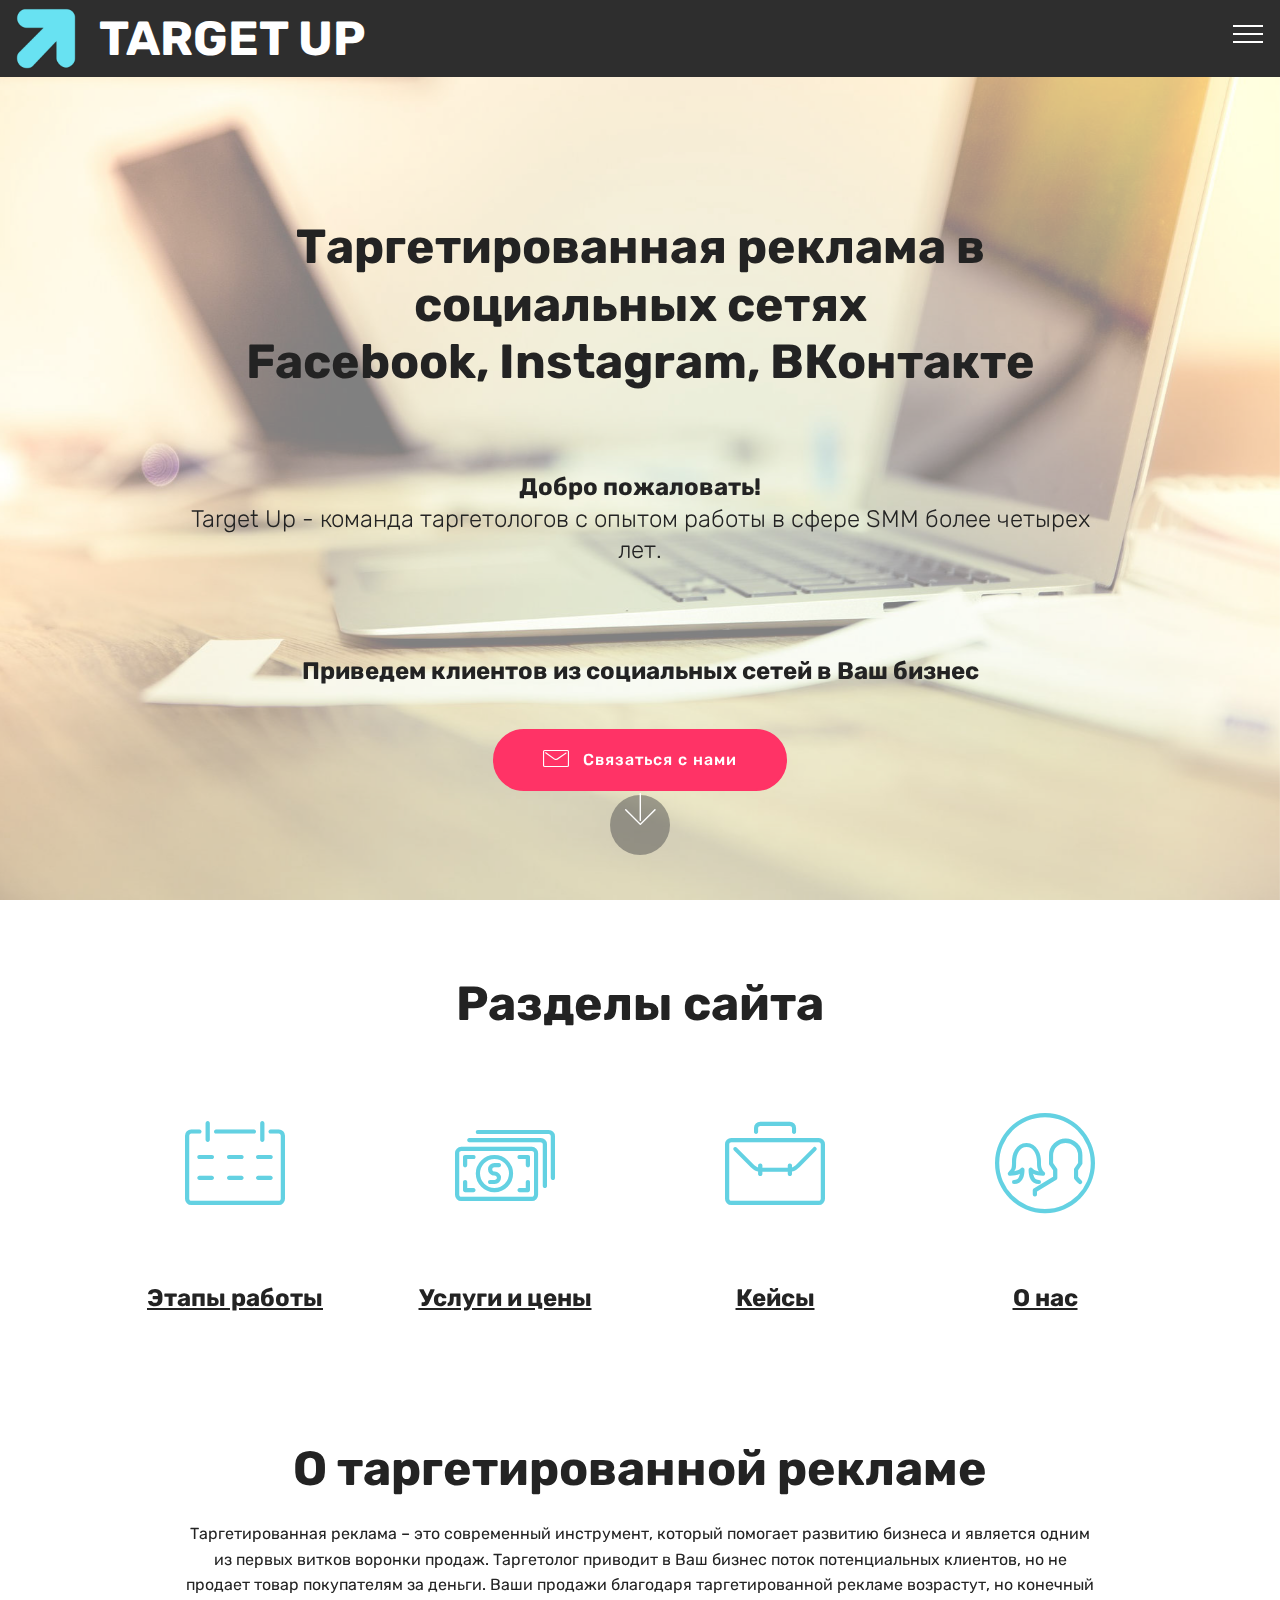
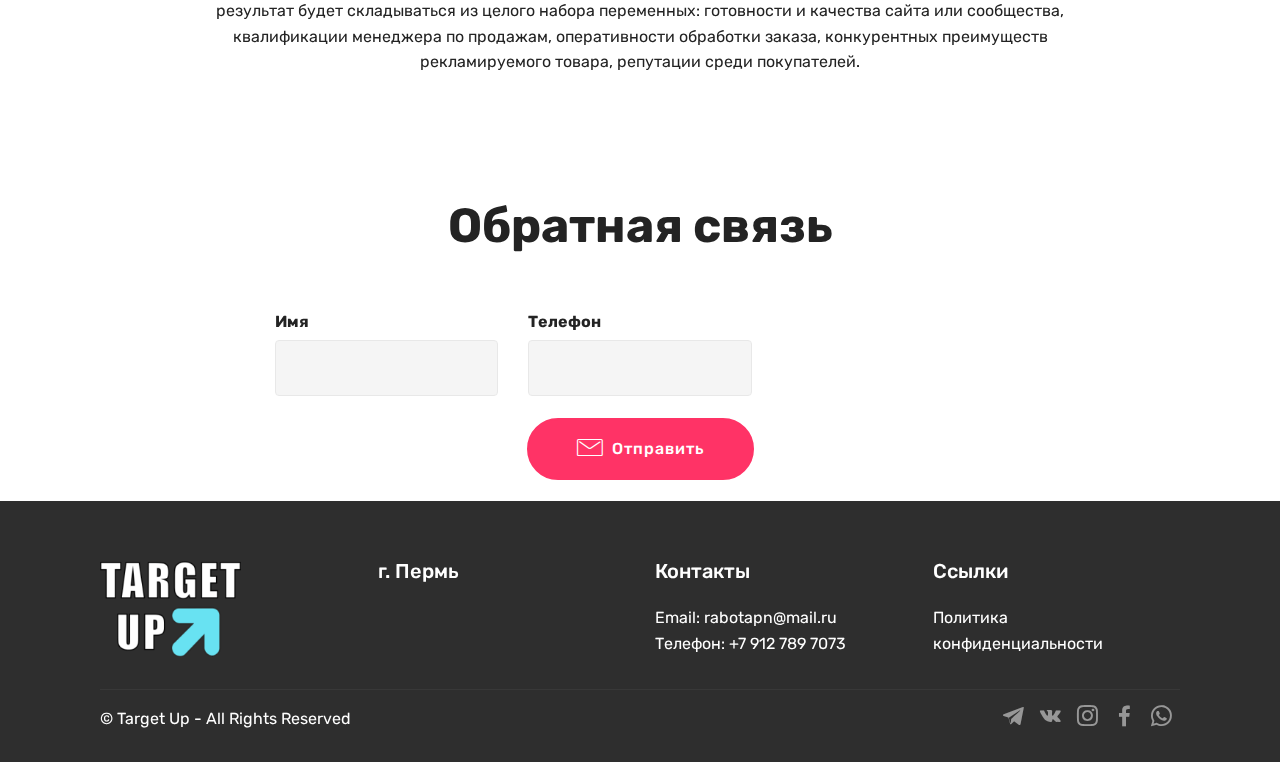
<file: index.html>
<!DOCTYPE html>
<html  >
<head>
  <!-- Site made with Mobirise Website Builder v5.0.29, https://mobirise.com -->
  <meta charset="UTF-8">
  <meta http-equiv="X-UA-Compatible" content="IE=edge">
  <meta name="generator" content="Mobirise v5.0.29, mobirise.com">
  <meta name="twitter:card" content="summary_large_image"/>
  <meta name="twitter:image:src" content="assets/images/index-meta.png">
  <meta property="og:image" content="assets/images/index-meta.png">
  <meta name="twitter:title" content="Target Up. Реклама в социальных сетях">
  <meta name="viewport" content="width=device-width, initial-scale=1, minimum-scale=1">
  <link rel="shortcut icon" href="assets/images/4-178x180.png" type="image/x-icon">
  <meta name="description" content="Таргетированная реклама в социальных сетях Фейсбук, Инстаграм, Вконтакте. SMM специалист, таргетолог, низкая цена. Пермь, Москва, Спб, Екатеринбург.">
  
  
  <title>Target Up. Реклама в социальных сетях</title>
  <link rel="stylesheet" href="assets/web/assets/mobirise-icons-bold/mobirise-icons-bold.css">
  <link rel="stylesheet" href="assets/web/assets/mobirise-icons/mobirise-icons.css">
  <link rel="stylesheet" href="assets/bootstrap/css/bootstrap.min.css">
  <link rel="stylesheet" href="assets/bootstrap/css/bootstrap-grid.min.css">
  <link rel="stylesheet" href="assets/bootstrap/css/bootstrap-reboot.min.css">
  <link rel="stylesheet" href="assets/tether/tether.min.css">
  <link rel="stylesheet" href="assets/dropdown/css/style.css">
  <link rel="stylesheet" href="assets/socicon/css/styles.css">
  <link rel="stylesheet" href="assets/theme/css/style.css">
  <link rel="preload" as="style" href="assets/mobirise/css/mbr-additional.css"><link rel="stylesheet" href="assets/mobirise/css/mbr-additional.css" type="text/css">
  
  
  
  
</head>
<body>
  
  <section class="menu cid-rVVnsuhEWk" once="menu" id="menu1-2g">

    

    <nav class="navbar navbar-expand beta-menu navbar-dropdown align-items-center navbar-fixed-top collapsed">
        <button class="navbar-toggler navbar-toggler-right" type="button" data-toggle="collapse" data-target="#navbarSupportedContent" aria-controls="navbarSupportedContent" aria-expanded="false" aria-label="Toggle navigation">
            <div class="hamburger">
                <span></span>
                <span></span>
                <span></span>
                <span></span>
            </div>
        </button>
        <div class="menu-logo">
            <div class="navbar-brand">
                <span class="navbar-logo">
                    
                         <a href="index.html"><img src="assets/images/4-178x180.png" alt="Реклама в социальных сетях" title="Таргетированная реклама" style="height: 3.8rem;"></a>
                    
                </span>
                <span class="navbar-caption-wrap"><a class="navbar-caption text-white display-2" href="index.html">&nbsp;TARGET UP</a></span>
            </div>
        </div>
        <div class="collapse navbar-collapse" id="navbarSupportedContent">
            <ul class="navbar-nav nav-dropdown" data-app-modern-menu="true"><li class="nav-item">
                    <a class="nav-link link text-white display-7" href="index.html" aria-expanded="false"><span class="mbrib-home mbr-iconfont mbr-iconfont-btn"></span>Главная</a>
                </li></ul>
            <div class="navbar-buttons mbr-section-btn"><a class="btn btn-sm btn-white-outline display-7" href="steps.html">
                    Этапы работы</a> <a class="btn btn-sm btn-white-outline display-7" href="services.html">
                    Услуги и цены</a> <a class="btn btn-sm btn-white-outline display-7" href="cases.html">
                    Кейсы</a> <a class="btn btn-sm btn-white-outline display-7" href="about.html">
                    О нас</a></div>
        </div>
    </nav>
</section>

<section class="engine"><a href="https://mobirise.info/a">online website builder</a></section><section class="cid-rU9wxFUN1O mbr-fullscreen mbr-parallax-background" id="header2-16">

    

    <div class="mbr-overlay" style="opacity: 0.5; background-color: rgb(255, 255, 255);"></div>

    <div class="container align-center">
        <div class="row justify-content-md-center">
            <div class="mbr-white col-md-10">
                <h1 class="mbr-section-title mbr-bold pb-3 mbr-fonts-style display-2"><br><br>Таргетированная реклама в социальных сетях<div>Facebook, Instagram, ВКонтакте</div><div><br></div></h1>
                <h3 class="mbr-section-subtitle align-center mbr-light pb-3 mbr-fonts-style display-5"><strong>Добро пожаловать!</strong><br><strong>
</strong><div>Target Up - команда таргетологов с опытом работы в сфере SMM более четырех лет.</div><br><div><br></div></h3>
                <p class="mbr-text pb-3 mbr-fonts-style display-5"><strong>
                    Приведем клиентов из социальных сетей в Ваш бизнес
                </strong></p>
                <div class="mbr-section-btn"><a class="btn btn-md btn-danger display-7" href="index.html#form1-1w"><span class="mbri-letter mbr-iconfont mbr-iconfont-btn"></span>Связаться с нами</a></div>
            </div>
        </div>
    </div>
    <div class="mbr-arrow hidden-sm-down" aria-hidden="true">
        <a href="#next">
            <i class="mbri-down mbr-iconfont"></i>
        </a>
    </div>
</section>

<section class="counters1 counters cid-rV7810t0Rg" id="counters1-1t">

    

    

    <div class="container">
        <h2 class="mbr-section-title pb-3 align-center mbr-fonts-style display-2"><strong>Разделы сайта</strong></h2>
        

        <div class="container pt-4 mt-2">
            <div class="media-container-row">
                <div class="card p-3 align-center col-12 col-md-6 col-lg-3">
                    <div class="panel-item p-3">
                        <div class="card-img pb-3">
                            <a href="steps.html"><span class="mbr-iconfont mbri-calendar" style="font-size: 100px; color: rgb(99, 209, 226); fill: rgb(99, 209, 226);"></span></a>
                        </div>

                        <div class="card-text">
                            <h3 class="count pt-3 pb-3 mbr-fonts-style display-4">1</h3>
                            <h4 class="mbr-content-title mbr-bold mbr-fonts-style display-5"><a href="steps.html"><strong><u>Этапы работы</u></strong></a></h4>
                            
                        </div>
                    </div>
                </div>


                <div class="card p-3 align-center col-12 col-md-6 col-lg-3">
                    <div class="panel-item p-3">
                        <div class="card-img pb-3">
                            <a href="services.html"><span class="mbr-iconfont mbri-cash" style="font-size: 100px; color: rgb(99, 209, 226); fill: rgb(99, 209, 226);"></span></a>
                        </div>
                        <div class="card-text">
                            <h3 class="count pt-3 pb-3 mbr-fonts-style display-4">2</h3>
                            <h4 class="mbr-content-title mbr-bold mbr-fonts-style display-5"><a href="page6.html" class="text-primary"><strong><u>Услуги и цены</u></strong></a></h4>
                            
                        </div>
                    </div>
                </div>

                <div class="card p-3 align-center col-12 col-md-6 col-lg-3">
                    <div class="panel-item p-3">
                        <div class="card-img pb-3">
                            <a href="cases.html"><span class="mbr-iconfont mbri-briefcase" style="font-size: 100px; color: rgb(99, 209, 226); fill: rgb(99, 209, 226);"></span></a>
                        </div>
                        <div class="card-text">
                            <h3 class="count pt-3 pb-3 mbr-fonts-style display-4">3</h3>
                            <h4 class="mbr-content-title mbr-bold mbr-fonts-style display-5">
                                <a href="cases.html"><strong><u>Кейсы</u></strong></a>
                            </h4>
                            
                        </div>
                    </div>
                </div>


                <div class="card p-3 align-center col-12 col-md-6 col-lg-3">
                    <div class="panel-item p-3">
                        <div class="card-img pb-3">
                            <a href="about.html"><span class="mbr-iconfont mbri-users" style="font-size: 100px; color: rgb(99, 209, 226); fill: rgb(99, 209, 226);"></span></a>
                        </div>

                        <div class="card-texts">
                             <h3 class="count pt-3 pb-3 mbr-fonts-style display-4">4</h3>
                            <h4 class="mbr-content-title mbr-bold mbr-fonts-style display-5"><a href="about.html"><strong><u>О нас</u></strong></a></h4>
                            
                        </div>
                    </div>
                </div>
            </div>
        </div>
   </div>
</section>

<section class="header1 cid-rUxYz94sdO" id="header16-1e">

    

    

    <div class="container">
        <div class="row justify-content-md-center">
            <div class="col-md-10 align-center">
                <h1 class="mbr-section-title mbr-bold pb-3 mbr-fonts-style display-2">О таргетированной рекламе</h1>
                
                <p class="mbr-text pb-3 mbr-fonts-style display-7">
                    Таргетированная реклама – это современный инструмент, который помогает развитию бизнеса и является одним из первых витков воронки продаж. Таргетолог приводит в Ваш бизнес поток потенциальных клиентов, но не продает товар покупателям за деньги. Ваши продажи благодаря таргетированной рекламе возрастут, но конечный результат будет складываться из целого набора переменных: готовности и качества сайта или сообщества, квалификации менеджера по продажам, оперативности обработки заказа, конкурентных преимуществ рекламируемого товара, репутации среди покупателей.

                </p>
                
            </div>
        </div>
    </div>

</section>

<section class="mbr-section form1 cid-rV7heWBtgl" id="form1-1w">

    

    
    <div class="container">
        <div class="row justify-content-center">
            <div class="title col-12 col-lg-8">
                <h2 class="mbr-section-title align-center pb-3 mbr-fonts-style display-2"><strong>Обратная связь
</strong></h2>
                
            </div>
        </div>
    </div>
    <div class="container">
        <div class="row justify-content-center">
            <div class="media-container-column col-lg-8" data-form-type="formoid">
                <!---Formbuilder Form--->
                <form action="https://mobirise.eu/" method="POST" class="mbr-form form-with-styler" data-form-title="Mobirise Form"><input type="hidden" name="email" data-form-email="true" value="6+LSV+eUafJSs5wEX80qpvym5NH80xG9CqroWRVJxt83OmriyXbBWO3Npv4YmDGAvO8A/TxtPBE9uWcSn44Oj/ZJXtaE/HUFLf4J45NXuVf0DKTPhrpa9jUaWgqdBCOk">
                    <div class="row">
                        <div hidden="hidden" data-form-alert="" class="alert alert-success col-12">Мы обязательно свяжемся с Вами!</div>
                        <div hidden="hidden" data-form-alert-danger="" class="alert alert-danger col-12">
                        </div>
                    </div>
                    <div class="dragArea row">
                        <div class="col-md-4  form-group" data-for="name">
                            <label for="name-form1-1w" class="form-control-label mbr-fonts-style display-7"><strong>Имя</strong></label>
                            <input type="text" name="name" data-form-field="Name" required="required" class="form-control display-7" id="name-form1-1w">
                        </div>
                        
                        <div data-for="phone" class="col-md-4  form-group">
                            <label for="phone-form1-1w" class="form-control-label mbr-fonts-style display-7"><strong>Телефон</strong></label>
                            <input type="tel" name="phone" data-form-field="Phone" class="form-control display-7" id="phone-form1-1w">
                        </div>
                        
                        <div class="col-md-12 input-group-btn align-center"><button type="submit" class="btn btn-form btn-secondary display-7" href="index.html"><span class="mbri-letter mbr-iconfont mbr-iconfont-btn"></span>Отправить</button></div>
                    </div>
                </form><!---Formbuilder Form--->
            </div>
        </div>
    </div>
</section>

<section class="cid-rW8eOIEacv" id="footer1-2x">

    

    

    <div class="container">
        <div class="media-container-row content text-white">
            <div class="col-12 col-md-3">
                <div class="media-wrap">
                    
                        <img src="assets/images/-192x131.png" alt="Реклама в социальных сетях" title="Таргетированная реклама">
                    
                </div>
            </div>
            <div class="col-12 col-md-3 mbr-fonts-style display-7">
                <h5 class="pb-3">г. Пермь</h5>
                <p class="mbr-text"></p>
            </div>
            <div class="col-12 col-md-3 mbr-fonts-style display-7">
                <h5 class="pb-3">Контакты</h5>
                <p class="mbr-text">Email: <a href="mailto:rabotapn@mail.ru" class="text-white">rabotapn@mail.ru</a><br>Телефон: <a href="tel:+7-912-789-7073" class="text-white">+7 912 789 7073</a></p>
            </div>
            <div class="col-12 col-md-3 mbr-fonts-style display-7">
                <h5 class="pb-3">Ссылки</h5>
                <p class="mbr-text"><a href="konfidence.html" class="text-white">Политика конфиденциальности</a><br></p>
            </div>
        </div>
        <div class="footer-lower">
            <div class="media-container-row">
                <div class="col-sm-12">
                    <hr>
                </div>
            </div>
            <div class="media-container-row mbr-white">
                <div class="col-sm-6 copyright">
                    <p class="mbr-text mbr-fonts-style display-7">
                        © Target Up - All Rights Reserved
                    </p>
                </div>
                <div class="col-md-6">
                    <div class="social-list align-right">
                        <div class="soc-item">
                            <a href="https://tele.gg/targetup_ru" target="_blank">
                                <span class="mbr-iconfont mbr-iconfont-social socicon-telegram socicon"></span>
                            </a>
                        </div>
                        <div class="soc-item">
                            <a href="https://vk.com/pniinp" target="_blank">
                                <span class="mbr-iconfont mbr-iconfont-social socicon-vkontakte socicon"></span>
                            </a>
                        </div>
                        <div class="soc-item">
                            <a href="https://www.instagram.com/targetup.ru" target="_blank">
                                <span class="mbr-iconfont mbr-iconfont-social socicon-instagram socicon"></span>
                            </a>
                        </div>
                        <div class="soc-item">
                            <a href="https://www.facebook.com/Nadyost" target="_blank">
                                <span class="mbr-iconfont mbr-iconfont-social socicon-facebook socicon"></span>
                            </a>
                        </div>
                        <div class="soc-item">
                            <a href="https://wa.me/79127897073">
                                <span class="mbr-iconfont mbr-iconfont-social socicon-whatsapp socicon"></span>
                            </a>
                        </div>
                        
                    </div>
                </div>
            </div>
        </div>
    </div>
</section>


  <script src="assets/web/assets/jquery/jquery.min.js"></script>
  <script src="assets/popper/popper.min.js"></script>
  <script src="assets/bootstrap/js/bootstrap.min.js"></script>
  <script src="assets/tether/tether.min.js"></script>
  <script src="assets/smoothscroll/smooth-scroll.js"></script>
  <script src="assets/parallax/jarallax.min.js"></script>
  <script src="assets/viewportchecker/jquery.viewportchecker.js"></script>
  <script src="assets/dropdown/js/nav-dropdown.js"></script>
  <script src="assets/dropdown/js/navbar-dropdown.js"></script>
  <script src="assets/touchswipe/jquery.touch-swipe.min.js"></script>
  <script src="assets/theme/js/script.js"></script>
  <script src="assets/formoid/formoid.min.js"></script>
  
  
  
</body>
</html>
</file>
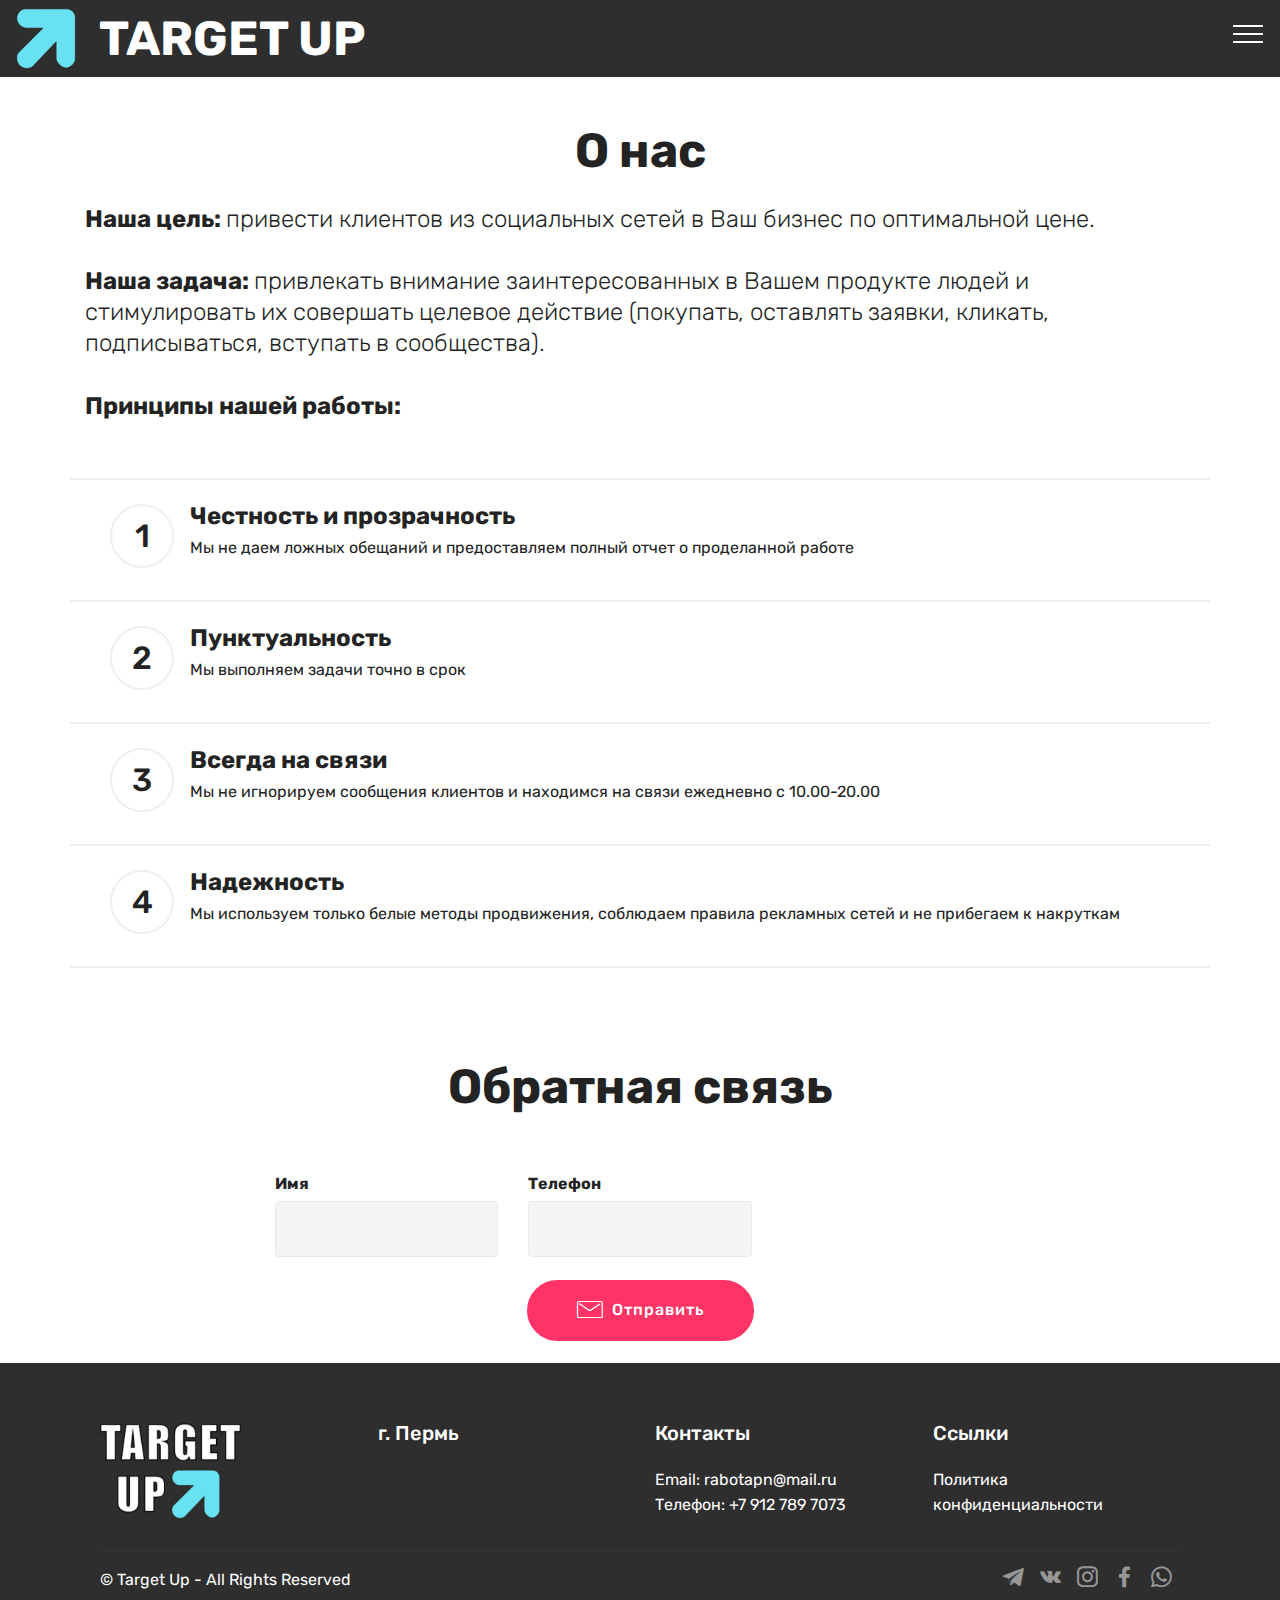
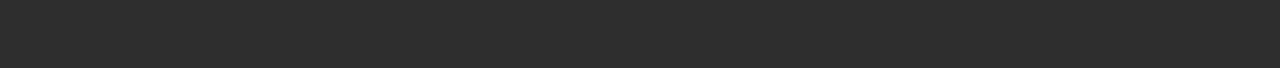
<file: about.html>
<!DOCTYPE html>
<html  >
<head>
  <!-- Site made with Mobirise Website Builder v5.0.29, https://mobirise.com -->
  <meta charset="UTF-8">
  <meta http-equiv="X-UA-Compatible" content="IE=edge">
  <meta name="generator" content="Mobirise v5.0.29, mobirise.com">
  <meta name="viewport" content="width=device-width, initial-scale=1, minimum-scale=1">
  <link rel="shortcut icon" href="assets/images/4-178x180.png" type="image/x-icon">
  <meta name="description" content="Таргетированная реклама в социальных сетях Фейсбук, Инстаграм, Вконтакте. SMM специалист, таргетолог, низкая цена. Пермь, Москва, Спб, Екатеринбург. О нашей команде таргетологов.">
  
  
  <title>О нас</title>
  <link rel="stylesheet" href="assets/web/assets/mobirise-icons-bold/mobirise-icons-bold.css">
  <link rel="stylesheet" href="assets/web/assets/mobirise-icons/mobirise-icons.css">
  <link rel="stylesheet" href="assets/bootstrap/css/bootstrap.min.css">
  <link rel="stylesheet" href="assets/bootstrap/css/bootstrap-grid.min.css">
  <link rel="stylesheet" href="assets/bootstrap/css/bootstrap-reboot.min.css">
  <link rel="stylesheet" href="assets/tether/tether.min.css">
  <link rel="stylesheet" href="assets/dropdown/css/style.css">
  <link rel="stylesheet" href="assets/socicon/css/styles.css">
  <link rel="stylesheet" href="assets/theme/css/style.css">
  <link rel="preload" as="style" href="assets/mobirise/css/mbr-additional.css"><link rel="stylesheet" href="assets/mobirise/css/mbr-additional.css" type="text/css">
  
  
  
  
</head>
<body>
  
  <section class="menu cid-qTkzRZLJNu" once="menu" id="menu1-22">

    

    <nav class="navbar navbar-expand beta-menu navbar-dropdown align-items-center navbar-fixed-top collapsed">
        <button class="navbar-toggler navbar-toggler-right" type="button" data-toggle="collapse" data-target="#navbarSupportedContent" aria-controls="navbarSupportedContent" aria-expanded="false" aria-label="Toggle navigation">
            <div class="hamburger">
                <span></span>
                <span></span>
                <span></span>
                <span></span>
            </div>
        </button>
        <div class="menu-logo">
            <div class="navbar-brand">
                <span class="navbar-logo">
                    
                         <a href="index.html"><img src="assets/images/4-178x180.png" alt="Реклама в социальных сетях" title="Таргетированная реклама" style="height: 3.8rem;"></a>
                    
                </span>
                <span class="navbar-caption-wrap"><a class="navbar-caption text-white display-2" href="index.html">&nbsp;TARGET UP</a></span>
            </div>
        </div>
        <div class="collapse navbar-collapse" id="navbarSupportedContent">
            <ul class="navbar-nav nav-dropdown" data-app-modern-menu="true"><li class="nav-item">
                    <a class="nav-link link text-white display-7" href="index.html" aria-expanded="false"><span class="mbrib-home mbr-iconfont mbr-iconfont-btn"></span>Главная</a>
                </li></ul>
            <div class="navbar-buttons mbr-section-btn"><a class="btn btn-sm btn-white-outline display-7" href="steps.html">
                    Этапы работы</a> <a class="btn btn-sm btn-white-outline display-7" href="services.html">
                    Услуги и цены</a> <a class="btn btn-sm btn-white-outline display-7" href="cases.html">
                    Кейсы</a> <a class="btn btn-sm btn-white-outline display-7" href="about.html">
                    О нас</a></div>
        </div>
    </nav>
</section>

<section class="engine"><a href="https://mobirise.info/q">free responsive site templates</a></section><section class="counters5 counters cid-rVV8sevECu" id="counters5-26">

    

    

    <div class="container pt-4 mt-2">
        <h2 class="mbr-section-title pb-3 align-center mbr-fonts-style display-2"><strong>О нас</strong></h2>
        <h3 class="mbr-section-subtitle pb-5 align-center mbr-fonts-style display-5"><strong>Наша цель: </strong>привести клиентов из социальных сетей в Ваш бизнес по оптимальной цене.<br><br>
<div><strong>Наша задача: </strong>привлекать внимание заинтересованных в Вашем продукте людей и стимулировать их совершать целевое действие (покупать, оставлять заявки, кликать, подписываться, вступать в сообщества).</div><br><div><strong>Принципы нашей работы:</strong></div></h3>
        <div class="row justify-content-center">
            <div class="cards-block">
                <div class="cards-container">
                    <div class="card px-3 align-left col-12">
                        <div class="panel-item p-4 d-flex">
                            <div class="card-img pr-3">
                                <h3 class="img-text d-flex align-items-center justify-content-center">
                                    1
                                </h3>
                            </div>
                            <div class="card-text">
                                <h4 class="mbr-content-title mbr-bold mbr-fonts-style display-5">Честность и прозрачность</h4>
                                <p class="mbr-content-text mbr-fonts-style display-7">
                                    Мы не даем ложных обещаний и предоставляем полный отчет о проделанной работе</p>
                            </div>
                        </div>
                    </div>
                    <div class="card px-3 align-left col-12">
                        <div class="panel-item p-4 d-flex">
                            <div class="card-img pr-3">
                                <h3 class="img-text d-flex align-items-center justify-content-center">
                                    2
                                </h3>
                            </div>
                            <div class="card-text">
                                <h4 class="mbr-content-title mbr-bold mbr-fonts-style display-5">Пунктуальность</h4>
                                <p class="mbr-content-text mbr-fonts-style display-7">
                                    Мы выполняем задачи точно в срок</p>
                            </div>
                        </div>
                    </div>
                    <div class="card px-3 align-left col-12">
                        <div class="panel-item p-4 d-flex">
                            <div class="card-img pr-3">
                                <h3 class="img-text d-flex align-items-center justify-content-center">
                                    3
                                </h3>
                            </div>
                            <div class="card-text">
                                <h4 class="mbr-content-title mbr-bold mbr-fonts-style display-5">Всегда на связи</h4>
                                <p class="mbr-content-text mbr-fonts-style display-7">
                                    Мы не игнорируем сообщения клиентов и находимся на связи ежедневно с 10.00-20.00</p>
                            </div>
                        </div>
                    </div>
                    <div class="card px-3 align-left col-12">
                        <div class="panel-item p-4 d-flex">
                            <div class="card-img pr-3">
                                <h3 class="img-text d-flex align-items-center justify-content-center">
                                    4
                                </h3>
                            </div>
                            <div class="card-texts">
                                <h4 class="mbr-content-title mbr-bold mbr-fonts-style display-5">
                                    Надежность
                                </h4>
                                <p class="mbr-content-text mbr-fonts-style display-7">
                                    Мы используем только белые методы продвижения, соблюдаем правила рекламных сетей и не прибегаем к накруткам</p>
                            </div>
                        </div>
                    </div>
                </div>
            </div>
        </div>
    </div>
</section>

<section class="mbr-section form1 cid-rXUgFJHPTD" id="form1-3u">

    

    
    <div class="container">
        <div class="row justify-content-center">
            <div class="title col-12 col-lg-8">
                <h2 class="mbr-section-title align-center pb-3 mbr-fonts-style display-2"><strong>Обратная связь
</strong></h2>
                
            </div>
        </div>
    </div>
    <div class="container">
        <div class="row justify-content-center">
            <div class="media-container-column col-lg-8" data-form-type="formoid">
                <!---Formbuilder Form--->
                <form action="https://mobirise.eu/" method="POST" class="mbr-form form-with-styler" data-form-title="Mobirise Form"><input type="hidden" name="email" data-form-email="true" value="K4bt/4ek/XA5dOJDwIxzLGzywLYiv7690jbXOmh5ck3PXdvRVMmhQN32VhFEtZ3CmflRatGplrXFh//0+dnz4SQmXZDw6oMbFpIhnpyD8BnglqbS41Jz7GCLGVm4BgLM">
                    <div class="row">
                        <div hidden="hidden" data-form-alert="" class="alert alert-success col-12">Мы обязательно свяжемся с Вами!</div>
                        <div hidden="hidden" data-form-alert-danger="" class="alert alert-danger col-12">
                        </div>
                    </div>
                    <div class="dragArea row">
                        <div class="col-md-4  form-group" data-for="name">
                            <label for="name-form1-3u" class="form-control-label mbr-fonts-style display-7"><strong>Имя</strong></label>
                            <input type="text" name="name" data-form-field="Name" required="required" class="form-control display-7" id="name-form1-3u">
                        </div>
                        
                        <div data-for="phone" class="col-md-4  form-group">
                            <label for="phone-form1-3u" class="form-control-label mbr-fonts-style display-7"><strong>Телефон</strong></label>
                            <input type="tel" name="phone" data-form-field="Phone" class="form-control display-7" id="phone-form1-3u">
                        </div>
                        
                        <div class="col-md-12 input-group-btn align-center"><button type="submit" class="btn btn-form btn-secondary display-7" href="index.html"><span class="mbri-letter mbr-iconfont mbr-iconfont-btn"></span>Отправить</button></div>
                    </div>
                </form><!---Formbuilder Form--->
            </div>
        </div>
    </div>
</section>

<section class="cid-rWvS9uD2YT" id="footer1-36">

    

    

    <div class="container">
        <div class="media-container-row content text-white">
            <div class="col-12 col-md-3">
                <div class="media-wrap">
                    
                        <img src="assets/images/-192x131.png" alt="Реклама в социальных сетях" title="Таргетированная реклама">
                    
                </div>
            </div>
            <div class="col-12 col-md-3 mbr-fonts-style display-7">
                <h5 class="pb-3">г. Пермь</h5>
                <p class="mbr-text"></p>
            </div>
            <div class="col-12 col-md-3 mbr-fonts-style display-7">
                <h5 class="pb-3">Контакты</h5>
                <p class="mbr-text">Email: <a href="mailto:rabotapn@mail.ru" class="text-white">rabotapn@mail.ru</a><br>Телефон: <a href="tel:+7-912-789-7073" class="text-white">+7 912 789 7073</a></p>
            </div>
            <div class="col-12 col-md-3 mbr-fonts-style display-7">
                <h5 class="pb-3">Ссылки</h5>
                <p class="mbr-text"><a href="konfidence.html" class="text-white">Политика конфиденциальности</a><br></p>
            </div>
        </div>
        <div class="footer-lower">
            <div class="media-container-row">
                <div class="col-sm-12">
                    <hr>
                </div>
            </div>
            <div class="media-container-row mbr-white">
                <div class="col-sm-6 copyright">
                    <p class="mbr-text mbr-fonts-style display-7">
                        © Target Up - All Rights Reserved
                    </p>
                </div>
                <div class="col-md-6">
                    <div class="social-list align-right">
                        <div class="soc-item">
                            <a href="https://tele.gg/targetup_ru" target="_blank">
                                <span class="mbr-iconfont mbr-iconfont-social socicon-telegram socicon"></span>
                            </a>
                        </div>
                        <div class="soc-item">
                            <a href="https://vk.com/pniinp" target="_blank">
                                <span class="mbr-iconfont mbr-iconfont-social socicon-vkontakte socicon"></span>
                            </a>
                        </div>
                        <div class="soc-item">
                            <a href="https://www.instagram.com/targetup.ru" target="_blank">
                                <span class="mbr-iconfont mbr-iconfont-social socicon-instagram socicon"></span>
                            </a>
                        </div>
                        <div class="soc-item">
                            <a href="https://www.facebook.com/Nadyost" target="_blank">
                                <span class="mbr-iconfont mbr-iconfont-social socicon-facebook socicon"></span>
                            </a>
                        </div>
                        <div class="soc-item">
                            <a href="https://wa.me/79127897073">
                                <span class="mbr-iconfont mbr-iconfont-social socicon-whatsapp socicon"></span>
                            </a>
                        </div>
                        
                    </div>
                </div>
            </div>
        </div>
    </div>
</section>


  <script src="assets/web/assets/jquery/jquery.min.js"></script>
  <script src="assets/popper/popper.min.js"></script>
  <script src="assets/bootstrap/js/bootstrap.min.js"></script>
  <script src="assets/tether/tether.min.js"></script>
  <script src="assets/smoothscroll/smooth-scroll.js"></script>
  <script src="assets/dropdown/js/nav-dropdown.js"></script>
  <script src="assets/dropdown/js/navbar-dropdown.js"></script>
  <script src="assets/touchswipe/jquery.touch-swipe.min.js"></script>
  <script src="assets/viewportchecker/jquery.viewportchecker.js"></script>
  <script src="assets/theme/js/script.js"></script>
  <script src="assets/formoid/formoid.min.js"></script>
  
  
  
</body>
</html>
</file>
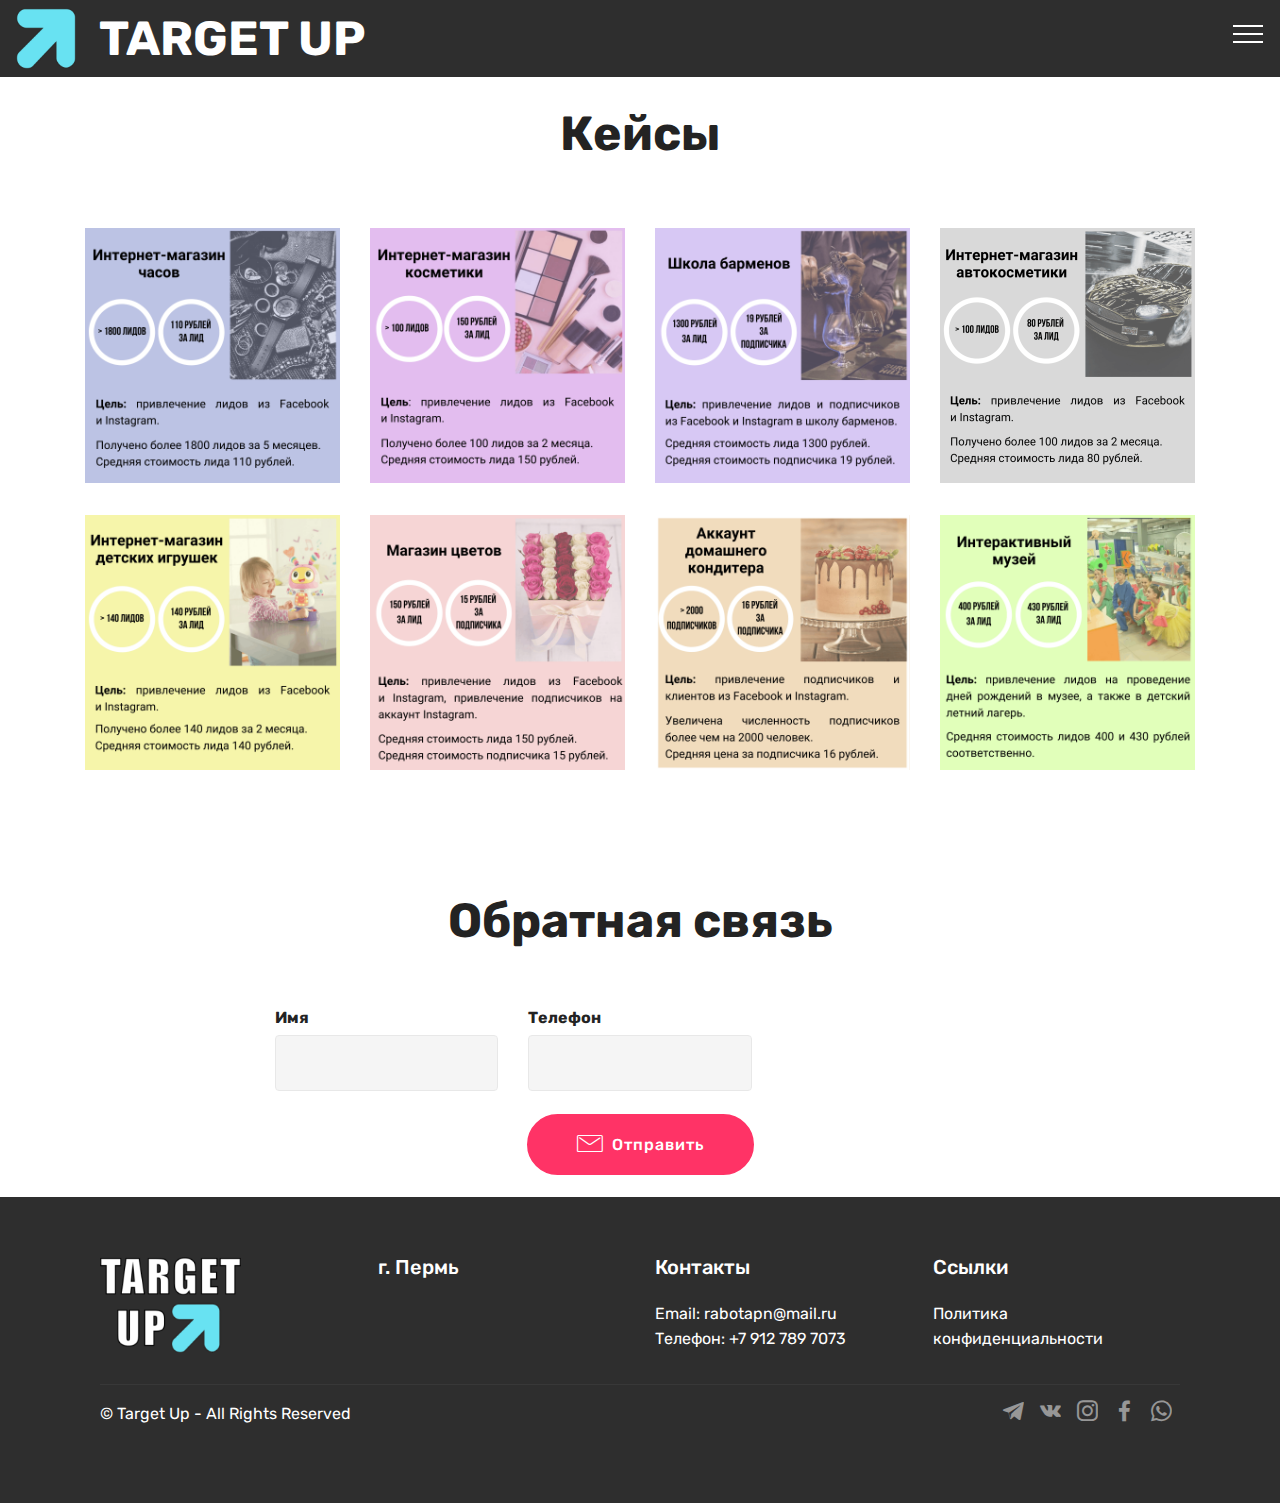
<file: cases.html>
<!DOCTYPE html>
<html  >
<head>
  <!-- Site made with Mobirise Website Builder v5.0.29, https://mobirise.com -->
  <meta charset="UTF-8">
  <meta http-equiv="X-UA-Compatible" content="IE=edge">
  <meta name="generator" content="Mobirise v5.0.29, mobirise.com">
  <meta name="viewport" content="width=device-width, initial-scale=1, minimum-scale=1">
  <link rel="shortcut icon" href="assets/images/4-178x180.png" type="image/x-icon">
  <meta name="description" content="Таргетированная реклама в социальных сетях Фейсбук, Инстаграм, Вконтакте. SMM специалист, таргетолог, низкая цена. Пермь, Москва, Спб, Екатеринбург. Кейсы таргетолога.">
  
  
  <title>Кейсы</title>
  <link rel="stylesheet" href="assets/web/assets/mobirise-icons-bold/mobirise-icons-bold.css">
  <link rel="stylesheet" href="assets/web/assets/mobirise-icons/mobirise-icons.css">
  <link rel="stylesheet" href="assets/bootstrap/css/bootstrap.min.css">
  <link rel="stylesheet" href="assets/bootstrap/css/bootstrap-grid.min.css">
  <link rel="stylesheet" href="assets/bootstrap/css/bootstrap-reboot.min.css">
  <link rel="stylesheet" href="assets/tether/tether.min.css">
  <link rel="stylesheet" href="assets/dropdown/css/style.css">
  <link rel="stylesheet" href="assets/socicon/css/styles.css">
  <link rel="stylesheet" href="assets/theme/css/style.css">
  <link rel="preload" as="style" href="assets/mobirise/css/mbr-additional.css"><link rel="stylesheet" href="assets/mobirise/css/mbr-additional.css" type="text/css">
  
  
  
  
</head>
<body>
  
  <section class="menu cid-qTkzRZLJNu" once="menu" id="menu1-21">

    

    <nav class="navbar navbar-expand beta-menu navbar-dropdown align-items-center navbar-fixed-top collapsed">
        <button class="navbar-toggler navbar-toggler-right" type="button" data-toggle="collapse" data-target="#navbarSupportedContent" aria-controls="navbarSupportedContent" aria-expanded="false" aria-label="Toggle navigation">
            <div class="hamburger">
                <span></span>
                <span></span>
                <span></span>
                <span></span>
            </div>
        </button>
        <div class="menu-logo">
            <div class="navbar-brand">
                <span class="navbar-logo">
                    
                         <a href="index.html"><img src="assets/images/4-178x180.png" alt="Реклама в социальных сетях" title="Таргетированная реклама" style="height: 3.8rem;"></a>
                    
                </span>
                <span class="navbar-caption-wrap"><a class="navbar-caption text-white display-2" href="index.html">&nbsp;TARGET UP</a></span>
            </div>
        </div>
        <div class="collapse navbar-collapse" id="navbarSupportedContent">
            <ul class="navbar-nav nav-dropdown" data-app-modern-menu="true"><li class="nav-item">
                    <a class="nav-link link text-white display-7" href="index.html" aria-expanded="false"><span class="mbrib-home mbr-iconfont mbr-iconfont-btn"></span>Главная</a>
                </li></ul>
            <div class="navbar-buttons mbr-section-btn"><a class="btn btn-sm btn-white-outline display-7" href="steps.html">
                    Этапы работы</a> <a class="btn btn-sm btn-white-outline display-7" href="services.html">
                    Услуги и цены</a> <a class="btn btn-sm btn-white-outline display-7" href="cases.html">
                    Кейсы</a> <a class="btn btn-sm btn-white-outline display-7" href="about.html">
                    О нас</a></div>
        </div>
    </nav>
</section>

<section class="engine"><a href="https://mobirise.info">Mobirise</a></section><section class="mbr-gallery gallery5 cid-rVV8mzenu6" id="gallery5-25">

    

    

    <div class="container">
        <h3 class="mbr-section-title align-center mbr-fonts-style display-2"><strong>
            Кейсы</strong><br><br></h3>
        
        <div class="row mbr-gallery" data-toggle="modal" data-target="#Modal">
            <div class="col-sm-6 col-md-4 col-lg-3 item gallery-image">
                <div class="item-wrapper">
                    <img class="w-100" src="assets/images/4-1-1080x1080.png" alt="Таргетированная реклама Facebook Instagram VKontakte" data-slide-to="0" title="SMM кейс таргетелог" data-target="#lb-">
                </div>
            </div><div class="col-sm-6 col-md-4 col-lg-3 item gallery-image">
                <div class="item-wrapper">
                    <img class="w-100" src="assets/images/3-2-1080x1080.png" alt="Таргетированная реклама Facebook Instagram VKontakte" data-slide-to="1" title="SMM кейс таргетолог" data-target="#lb-">
                </div>
            </div><div class="col-sm-6 col-md-4 col-lg-3 item gallery-image">
                <div class="item-wrapper">
                    <img class="w-100" src="assets/images/7-1080x1080.png" alt="Таргетированная реклама Facebook Instagram VKontakte" data-slide-to="2" title="SMM кейс таргетолог" data-target="#lb-">
                </div>
            </div><div class="col-sm-6 col-md-4 col-lg-3 item gallery-image">
                <div class="item-wrapper">
                    <img class="w-100" src="assets/images/9-510x510.png" alt="Таргетированная реклама Facebook Instagram VK" data-slide-to="3" title="SMM кейс таргетолог" data-target="#lb-">
                </div>
            </div><div class="col-sm-6 col-md-4 col-lg-3 item gallery-image">
                <div class="item-wrapper">
                    <img class="w-100" src="assets/images/8-1080x1080.png" alt="Таргетированная реклама Facebook Instagram VKontakte" data-slide-to="4" title="SMM кейс таргетолог" data-target="#lb-">
                </div>
            </div><div class="col-sm-6 col-md-4 col-lg-3 item gallery-image">
                <div class="item-wrapper">
                    <img class="w-100" src="assets/images/6-1080x1080.png" alt="Таргетированная реклама Facebook Instagram VKontakte" data-slide-to="5" title="SMM кейс таргетолог" data-target="#lb-">
                </div>
            </div><div class="col-sm-6 col-md-4 col-lg-3 item gallery-image">
                <div class="item-wrapper">
                    <img class="w-100" src="assets/images/10-1080x1080.png" alt="Таргетированная реклама Facebook Instagram VKontakte" data-slide-to="6" title="SMM кейс таргетолог" data-target="#lb-">
                </div>
            </div><div class="col-sm-6 col-md-4 col-lg-3 item gallery-image">
                <div class="item-wrapper">
                    <img class="w-100" src="assets/images/5-1080x1080.png" alt="Таргетированная реклама Facebook Instagram VKontakte" data-slide-to="7" title="SMM кейс таргетолог" data-target="#lb-">
                </div>
            </div>
            
            
            
        </div>

        <div class="modal mbr-slider fade" tabindex="-1" role="dialog" aria-hidden="true" id="Modal">
            <div class="modal-dialog" role="document">
                <div class="modal-content">
                    <div class="modal-body">
                        <div class="carousel slide" data-ride="carousel" id="lb-">
                            <div class="carousel-inner">
                                <div class="carousel-item active">
                                    <img class="d-block w-100" src="assets/images/4-1-1080x1080.png" alt="">
                                </div><div class="carousel-item">
                                    <img class="d-block w-100" src="assets/images/3-2-1080x1080.png" alt="">
                                </div><div class="carousel-item">
                                    <img class="d-block w-100" src="assets/images/7-1080x1080.png" alt="">
                                </div><div class="carousel-item">
                                    <img class="d-block w-100" src="assets/images/9-510x510.png" alt="">
                                </div><div class="carousel-item">
                                    <img class="d-block w-100" src="assets/images/8-1080x1080.png" alt="">
                                </div><div class="carousel-item">
                                    <img class="d-block w-100" src="assets/images/6-1080x1080.png" alt="">
                                </div><div class="carousel-item">
                                    <img class="d-block w-100" src="assets/images/10-1080x1080.png" alt="">
                                </div><div class="carousel-item">
                                    <img class="d-block w-100" src="assets/images/5-1080x1080.png" alt="">
                                </div>
                                
                                
                                
                            </div>
                            <ol class="carousel-indicators">
                                <li data-slide-to="0" class="active" data-target="#lb-"></li><li data-slide-to="1" class="active" data-target="#lb-"></li><li data-slide-to="2" class="active" data-target="#lb-"></li><li data-slide-to="3" class="active" data-target="#lb-"></li><li data-slide-to="4" class="active" data-target="#lb-"></li><li data-slide-to="5" class="active" data-target="#lb-"></li><li data-slide-to="6" class="active" data-target="#lb-"></li><li data-slide-to="7" class="active" data-target="#lb-"></li>
                                
                                
                                
                            </ol>
                            <a role="button" href="" class="close" data-dismiss="modal" aria-label="Close">
                            </a>
                            <a class="carousel-control-prev carousel-control" role="button" data-slide="prev" href="#lb-">
                                <span class="mbri-left mbr-iconfont" aria-hidden="true"></span>
                                <span class="sr-only">Назад</span>
                            </a>
                            <a class="carousel-control-next carousel-control" role="button" data-slide="next" href="#lb-">
                                <span class="mbri-right mbr-iconfont" aria-hidden="true"></span>
                                <span class="sr-only">Вперед</span>
                            </a>
                        </div>
                    </div>
                </div>
            </div>
        </div>
    </div>
</section>

<section class="mbr-section form1 cid-rXUgzeMWuy" id="form1-3t">

    

    
    <div class="container">
        <div class="row justify-content-center">
            <div class="title col-12 col-lg-8">
                <h2 class="mbr-section-title align-center pb-3 mbr-fonts-style display-2"><strong>Обратная связь
</strong></h2>
                
            </div>
        </div>
    </div>
    <div class="container">
        <div class="row justify-content-center">
            <div class="media-container-column col-lg-8" data-form-type="formoid">
                <!---Formbuilder Form--->
                <form action="https://mobirise.eu/" method="POST" class="mbr-form form-with-styler" data-form-title="Mobirise Form"><input type="hidden" name="email" data-form-email="true" value="kDIVQZKFctntHjLEDKABnRa+BVm20tq79HXHEvSU8F91EGIKs8RBZ0AQ7Yu+3UfIHndIxerOXuBVarhxYc3/2HTtd9GgPolajReV9nKRDdU6nvxUxlSUsWRfuMSJ8ZW0">
                    <div class="row">
                        <div hidden="hidden" data-form-alert="" class="alert alert-success col-12">Мы обязательно свяжемся с Вами!</div>
                        <div hidden="hidden" data-form-alert-danger="" class="alert alert-danger col-12">
                        </div>
                    </div>
                    <div class="dragArea row">
                        <div class="col-md-4  form-group" data-for="name">
                            <label for="name-form1-3t" class="form-control-label mbr-fonts-style display-7"><strong>Имя</strong></label>
                            <input type="text" name="name" data-form-field="Name" required="required" class="form-control display-7" id="name-form1-3t">
                        </div>
                        
                        <div data-for="phone" class="col-md-4  form-group">
                            <label for="phone-form1-3t" class="form-control-label mbr-fonts-style display-7"><strong>Телефон</strong></label>
                            <input type="tel" name="phone" data-form-field="Phone" class="form-control display-7" id="phone-form1-3t">
                        </div>
                        
                        <div class="col-md-12 input-group-btn align-center"><button type="submit" class="btn btn-form btn-secondary display-7" href="index.html"><span class="mbri-letter mbr-iconfont mbr-iconfont-btn"></span>Отправить</button></div>
                    </div>
                </form><!---Formbuilder Form--->
            </div>
        </div>
    </div>
</section>

<section class="cid-rWvRV0mnCu" id="footer1-34">

    

    

    <div class="container">
        <div class="media-container-row content text-white">
            <div class="col-12 col-md-3">
                <div class="media-wrap">
                    
                        <img src="assets/images/-192x131.png" alt="Реклама в социальных сетях" title="Таргетированная реклама">
                    
                </div>
            </div>
            <div class="col-12 col-md-3 mbr-fonts-style display-7">
                <h5 class="pb-3">г. Пермь</h5>
                <p class="mbr-text"></p>
            </div>
            <div class="col-12 col-md-3 mbr-fonts-style display-7">
                <h5 class="pb-3">Контакты</h5>
                <p class="mbr-text">Email: <a href="mailto:rabotapn@mail.ru" class="text-white">rabotapn@mail.ru</a><br>Телефон: <a href="tel:+7-912-789-7073" class="text-white">+7 912 789 7073</a></p>
            </div>
            <div class="col-12 col-md-3 mbr-fonts-style display-7">
                <h5 class="pb-3">Ссылки</h5>
                <p class="mbr-text"><a href="konfidence.html" class="text-white">Политика конфиденциальности</a><br></p>
            </div>
        </div>
        <div class="footer-lower">
            <div class="media-container-row">
                <div class="col-sm-12">
                    <hr>
                </div>
            </div>
            <div class="media-container-row mbr-white">
                <div class="col-sm-6 copyright">
                    <p class="mbr-text mbr-fonts-style display-7">
                        © Target Up - All Rights Reserved
                    </p>
                </div>
                <div class="col-md-6">
                    <div class="social-list align-right">
                        <div class="soc-item">
                            <a href="https://tele.gg/targetup_ru" target="_blank">
                                <span class="mbr-iconfont mbr-iconfont-social socicon-telegram socicon"></span>
                            </a>
                        </div>
                        <div class="soc-item">
                            <a href="https://vk.com/pniinp" target="_blank">
                                <span class="mbr-iconfont mbr-iconfont-social socicon-vkontakte socicon"></span>
                            </a>
                        </div>
                        <div class="soc-item">
                            <a href="https://www.instagram.com/targetup.ru" target="_blank">
                                <span class="mbr-iconfont mbr-iconfont-social socicon-instagram socicon"></span>
                            </a>
                        </div>
                        <div class="soc-item">
                            <a href="https://www.facebook.com/Nadyost" target="_blank">
                                <span class="mbr-iconfont mbr-iconfont-social socicon-facebook socicon"></span>
                            </a>
                        </div>
                        <div class="soc-item">
                            <a href="https://wa.me/79127897073">
                                <span class="mbr-iconfont mbr-iconfont-social socicon-whatsapp socicon"></span>
                            </a>
                        </div>
                        
                    </div>
                </div>
            </div>
        </div>
    </div>
</section>


  <script src="assets/web/assets/jquery/jquery.min.js"></script>
  <script src="assets/popper/popper.min.js"></script>
  <script src="assets/bootstrap/js/bootstrap.min.js"></script>
  <script src="assets/tether/tether.min.js"></script>
  <script src="assets/smoothscroll/smooth-scroll.js"></script>
  <script src="assets/dropdown/js/nav-dropdown.js"></script>
  <script src="assets/dropdown/js/navbar-dropdown.js"></script>
  <script src="assets/touchswipe/jquery.touch-swipe.min.js"></script>
  <script src="assets/theme/js/script.js"></script>
  <script src="assets/formoid/formoid.min.js"></script>
  
  
  
</body>
</html>
</file>
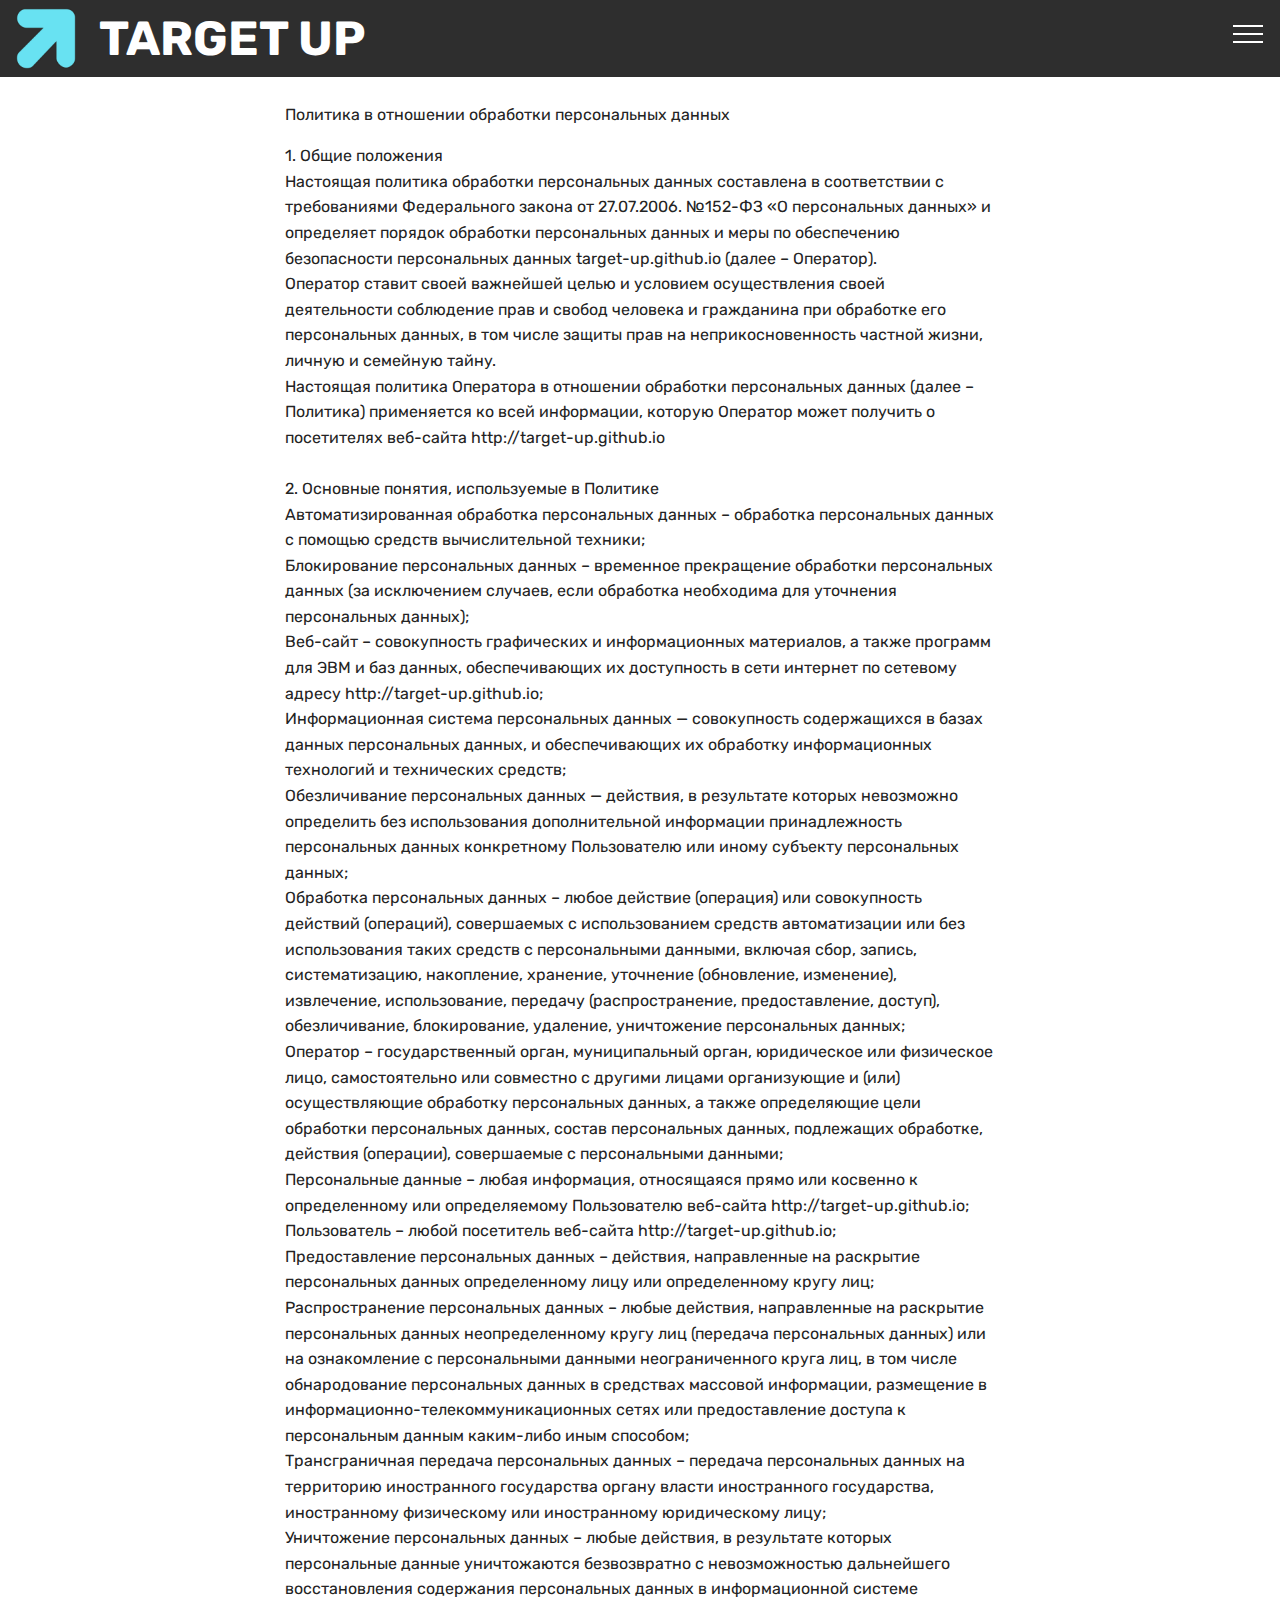
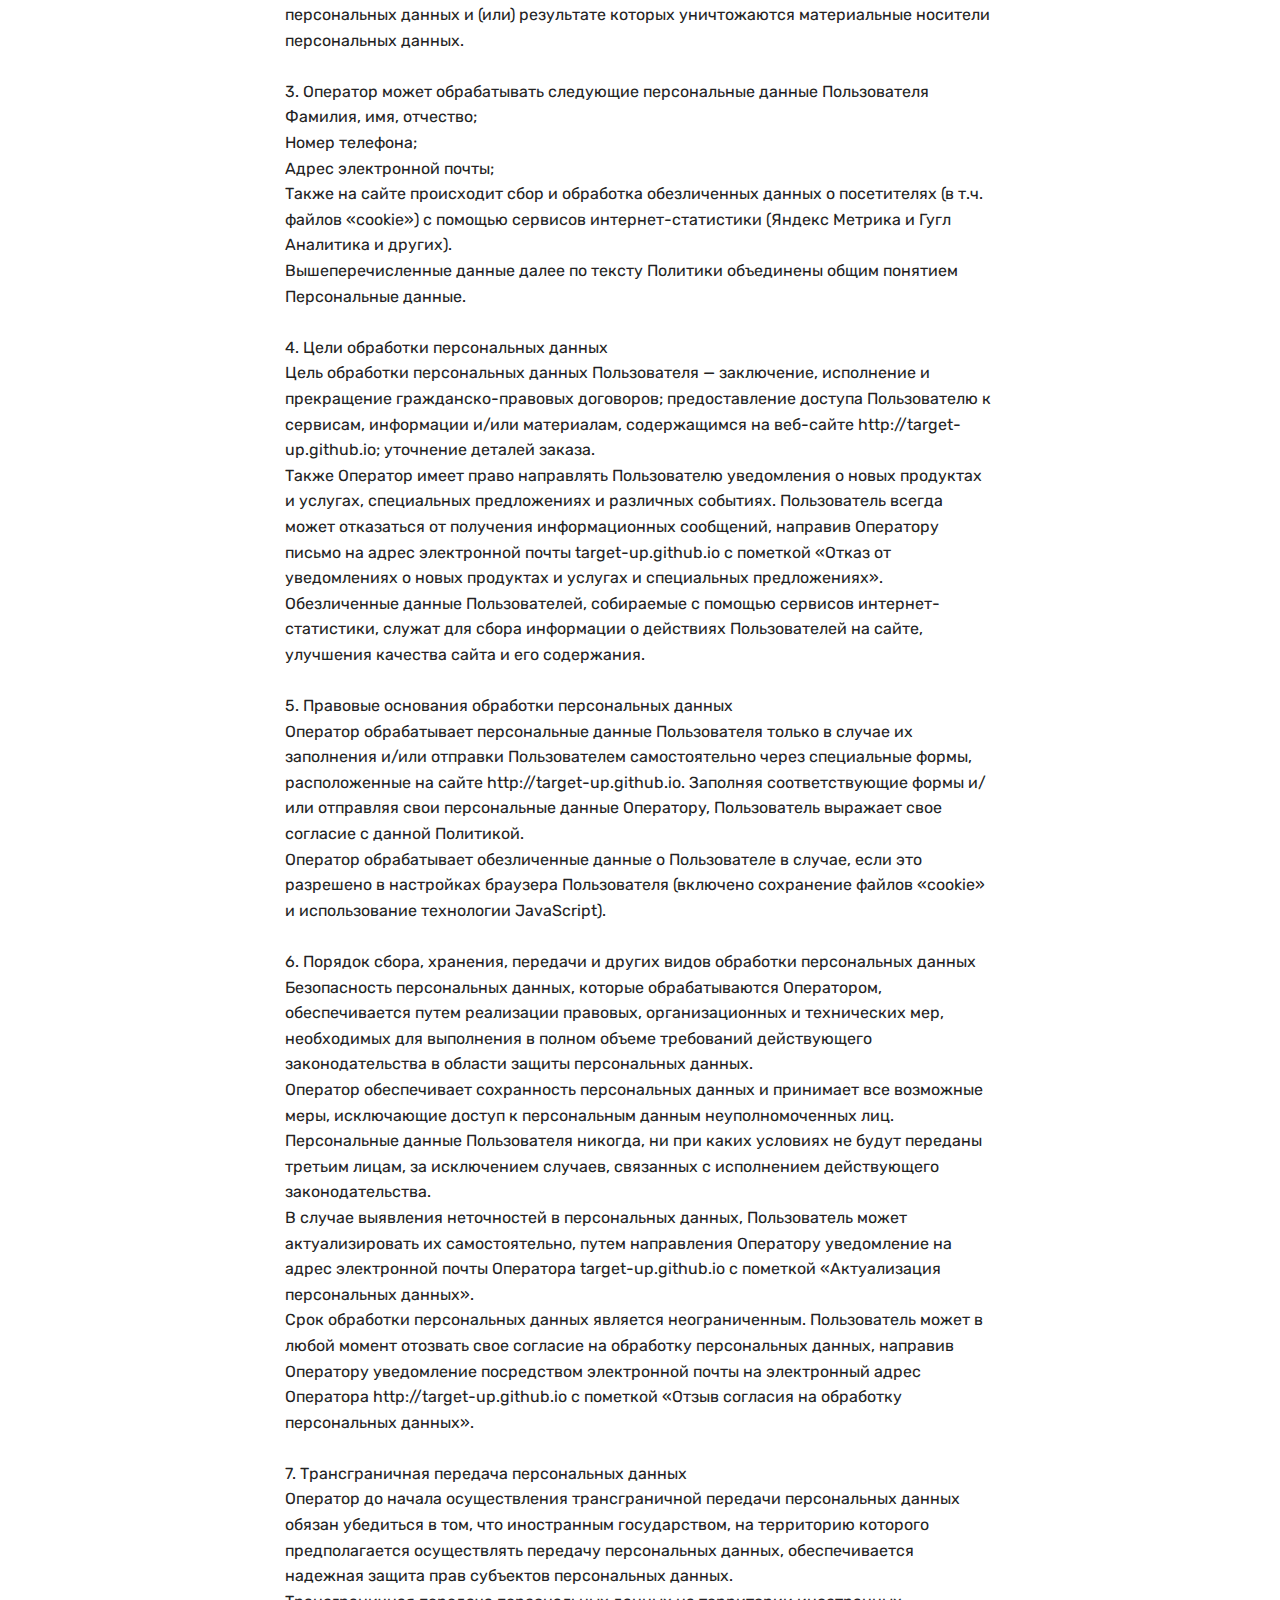
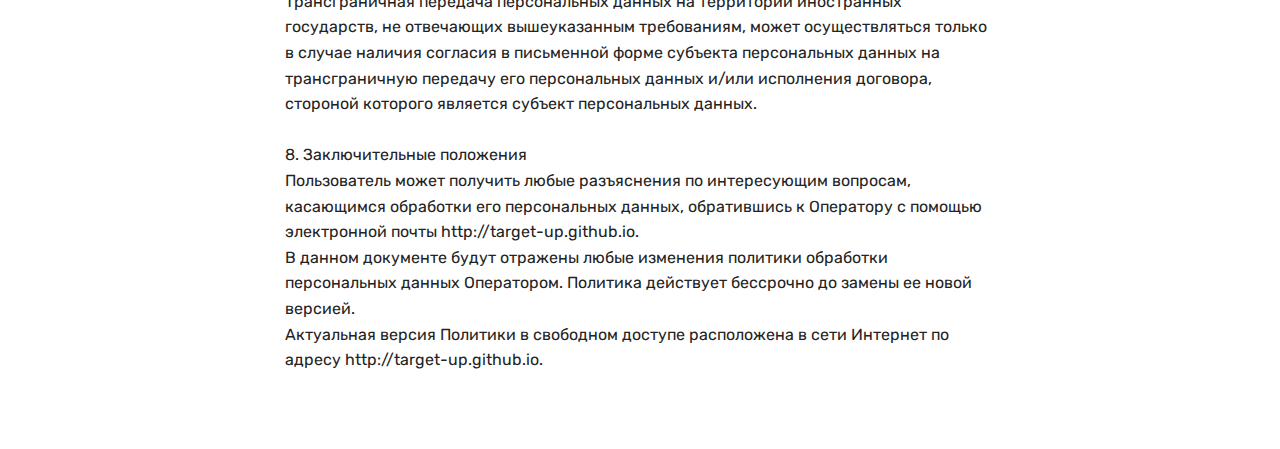
<file: konfidence.html>
<!DOCTYPE html>
<html  >
<head>
  <!-- Site made with Mobirise Website Builder v5.0.29, https://mobirise.com -->
  <meta charset="UTF-8">
  <meta http-equiv="X-UA-Compatible" content="IE=edge">
  <meta name="generator" content="Mobirise v5.0.29, mobirise.com">
  <meta name="twitter:card" content="summary_large_image"/>
  <meta name="twitter:image:src" content="assets/images/konfidence-meta.png">
  <meta property="og:image" content="assets/images/konfidence-meta.png">
  <meta name="twitter:title" content="Конфиденциальность">
  <meta name="viewport" content="width=device-width, initial-scale=1, minimum-scale=1">
  <link rel="shortcut icon" href="assets/images/4-178x180.png" type="image/x-icon">
  <meta name="description" content="Таргетированная реклама в социальных сетях Фейсбук, Инстаграм, Вконтакте. SMM специалист, таргетолог, низкая цена. Пермь, Москва, Спб, Екатеринбург. Политика конфиденциальности.">
  
  
  <title>Конфиденциальность</title>
  <link rel="stylesheet" href="assets/web/assets/mobirise-icons-bold/mobirise-icons-bold.css">
  <link rel="stylesheet" href="assets/bootstrap/css/bootstrap.min.css">
  <link rel="stylesheet" href="assets/bootstrap/css/bootstrap-grid.min.css">
  <link rel="stylesheet" href="assets/bootstrap/css/bootstrap-reboot.min.css">
  <link rel="stylesheet" href="assets/tether/tether.min.css">
  <link rel="stylesheet" href="assets/dropdown/css/style.css">
  <link rel="stylesheet" href="assets/theme/css/style.css">
  <link rel="preload" as="style" href="assets/mobirise/css/mbr-additional.css"><link rel="stylesheet" href="assets/mobirise/css/mbr-additional.css" type="text/css">
  
  
  
  
</head>
<body>
  
  <section class="mbr-section article content1 cid-rV1ABshIdt" id="content1-1o">
    
     

    <div class="container">
        <div class="media-container-row">
            <div class="mbr-text col-12 mbr-fonts-style display-7 col-md-8"><p><br></p><p><span style="font-size: 1rem;">Политика в отношении обработки персональных данных&nbsp;</span><br></p><p></p><div>1. Общие положения
</div><div>Настоящая политика обработки персональных данных составлена в соответствии с требованиями Федерального закона от 27.07.2006. №152-ФЗ «О персональных данных» и определяет порядок обработки персональных данных и меры по обеспечению безопасности персональных данных target-up.github.io (далее – Оператор).
</div><div>Оператор ставит своей важнейшей целью и условием осуществления своей деятельности соблюдение прав и свобод человека и гражданина при обработке его персональных данных, в том числе защиты прав на неприкосновенность частной жизни, личную и семейную тайну.
</div><div>Настоящая политика Оператора в отношении обработки персональных данных (далее – Политика) применяется ко всей информации, которую Оператор может получить о посетителях веб-сайта http://target-up.github.io</div><div>&nbsp;
</div><div>2. Основные понятия, используемые в Политике
</div><div>Автоматизированная обработка персональных данных – обработка персональных данных с помощью средств вычислительной техники;
</div><div>Блокирование персональных данных – временное прекращение обработки персональных данных (за исключением случаев, если обработка необходима для уточнения персональных данных);
</div><div>Веб-сайт – совокупность графических и информационных материалов, а также программ для ЭВМ и баз данных, обеспечивающих их доступность в сети интернет по сетевому адресу http://target-up.github.io;
</div><div>Информационная система персональных данных — совокупность содержащихся в базах данных персональных данных, и обеспечивающих их обработку информационных технологий и технических средств;
</div><div>Обезличивание персональных данных — действия, в результате которых невозможно определить без использования дополнительной информации принадлежность персональных данных конкретному Пользователю или иному субъекту персональных данных;
</div><div>Обработка персональных данных – любое действие (операция) или совокупность действий (операций), совершаемых с использованием средств автоматизации или без использования таких средств с персональными данными, включая сбор, запись, систематизацию, накопление, хранение, уточнение (обновление, изменение), извлечение, использование, передачу (распространение, предоставление, доступ), обезличивание, блокирование, удаление, уничтожение персональных данных;
</div><div>Оператор – государственный орган, муниципальный орган, юридическое или физическое лицо, самостоятельно или совместно с другими лицами организующие и (или) осуществляющие обработку персональных данных, а также определяющие цели обработки персональных данных, состав персональных данных, подлежащих обработке, действия (операции), совершаемые с персональными данными;
</div><div>Персональные данные – любая информация, относящаяся прямо или косвенно к определенному или определяемому Пользователю веб-сайта http://target-up.github.io;
</div><div>Пользователь – любой посетитель веб-сайта http://target-up.github.io;
</div><div>Предоставление персональных данных – действия, направленные на раскрытие персональных данных определенному лицу или определенному кругу лиц;
</div><div>Распространение персональных данных – любые действия, направленные на раскрытие персональных данных неопределенному кругу лиц (передача персональных данных) или на ознакомление с персональными данными неограниченного круга лиц, в том числе обнародование персональных данных в средствах массовой информации, размещение в информационно-телекоммуникационных сетях или предоставление доступа к персональным данным каким-либо иным способом;
</div><div>Трансграничная передача персональных данных – передача персональных данных на территорию иностранного государства органу власти иностранного государства, иностранному физическому или иностранному юридическому лицу;
</div><div>Уничтожение персональных данных – любые действия, в результате которых персональные данные уничтожаются безвозвратно с невозможностью дальнейшего восстановления содержания персональных данных в информационной системе персональных данных и (или) результате которых уничтожаются материальные носители персональных данных.
</div><div>&nbsp;
</div><div>3. Оператор может обрабатывать следующие персональные данные Пользователя
</div><div>Фамилия, имя, отчество;
</div><div>Номер телефона;
</div><div>Адрес электронной почты;
</div><div>Также на сайте происходит сбор и обработка обезличенных данных о посетителях (в т.ч. файлов «cookie») с помощью сервисов интернет-статистики (Яндекс Метрика и Гугл Аналитика и других).
</div><div>Вышеперечисленные данные далее по тексту Политики объединены общим понятием Персональные данные.
</div><div>&nbsp;
</div><div>4. Цели обработки персональных данных
</div><div>Цель обработки персональных данных Пользователя — заключение, исполнение и прекращение гражданско-правовых договоров; предоставление доступа Пользователю к сервисам, информации и/или материалам, содержащимся на веб-сайте http://target-up.github.io; уточнение деталей заказа.
</div><div>Также Оператор имеет право направлять Пользователю уведомления о новых продуктах и услугах, специальных предложениях и различных событиях. Пользователь всегда может отказаться от получения информационных сообщений, направив Оператору письмо на адрес электронной почты target-up.github.io с пометкой «Отказ от уведомлениях о новых продуктах и услугах и специальных предложениях».
</div><div>Обезличенные данные Пользователей, собираемые с помощью сервисов интернет-статистики, служат для сбора информации о действиях Пользователей на сайте, улучшения качества сайта и его содержания.
</div><div>&nbsp;
</div><div>5. Правовые основания обработки персональных данных
</div><div>Оператор обрабатывает персональные данные Пользователя только в случае их заполнения и/или отправки Пользователем самостоятельно через специальные формы, расположенные на сайте http://target-up.github.io. Заполняя соответствующие формы и/или отправляя свои персональные данные Оператору, Пользователь выражает свое согласие с данной Политикой.
</div><div>Оператор обрабатывает обезличенные данные о Пользователе в случае, если это разрешено в настройках браузера Пользователя (включено сохранение файлов «cookie» и использование технологии JavaScript).
</div><div>&nbsp;
</div><div>6. Порядок сбора, хранения, передачи и других видов обработки персональных данных
</div><div>Безопасность персональных данных, которые обрабатываются Оператором, обеспечивается путем реализации правовых, организационных и технических мер, необходимых для выполнения в полном объеме требований действующего законодательства в области защиты персональных данных.
</div><div>Оператор обеспечивает сохранность персональных данных и принимает все возможные меры, исключающие доступ к персональным данным неуполномоченных лиц.
</div><div>Персональные данные Пользователя никогда, ни при каких условиях не будут переданы третьим лицам, за исключением случаев, связанных с исполнением действующего законодательства.
</div><div>В случае выявления неточностей в персональных данных, Пользователь может актуализировать их самостоятельно, путем направления Оператору уведомление на адрес электронной почты Оператора target-up.github.io с пометкой «Актуализация персональных данных».
</div><div>Срок обработки персональных данных является неограниченным. Пользователь может в любой момент отозвать свое согласие на обработку персональных данных, направив Оператору уведомление посредством электронной почты на электронный адрес Оператора http://target-up.github.io с пометкой «Отзыв согласия на обработку персональных данных».
</div><div>&nbsp;
</div><div>7. Трансграничная передача персональных данных
</div><div>Оператор до начала осуществления трансграничной передачи персональных данных обязан убедиться в том, что иностранным государством, на территорию которого предполагается осуществлять передачу персональных данных, обеспечивается надежная защита прав субъектов персональных данных.
</div><div>Трансграничная передача персональных данных на территории иностранных государств, не отвечающих вышеуказанным требованиям, может осуществляться только в случае наличия согласия в письменной форме субъекта персональных данных на трансграничную передачу его персональных данных и/или исполнения договора, стороной которого является субъект персональных данных.
</div><div>&nbsp;
</div><div>8. Заключительные положения
</div><div>Пользователь может получить любые разъяснения по интересующим вопросам, касающимся обработки его персональных данных, обратившись к Оператору с помощью электронной почты http://target-up.github.io.
</div><div>В данном документе будут отражены любые изменения политики обработки персональных данных Оператором. Политика действует бессрочно до замены ее новой версией.
</div><div>Актуальная версия Политики в свободном доступе расположена в сети Интернет по адресу http://target-up.github.io.</div><p></p></div>
        </div>
    </div>
</section>

<section class="engine"><a href="https://mobirise.info/g">how to build a website for free</a></section><section class="menu cid-rVVnsuhEWk" once="menu" id="menu1-2g">

    

    <nav class="navbar navbar-expand beta-menu navbar-dropdown align-items-center navbar-fixed-top collapsed">
        <button class="navbar-toggler navbar-toggler-right" type="button" data-toggle="collapse" data-target="#navbarSupportedContent" aria-controls="navbarSupportedContent" aria-expanded="false" aria-label="Toggle navigation">
            <div class="hamburger">
                <span></span>
                <span></span>
                <span></span>
                <span></span>
            </div>
        </button>
        <div class="menu-logo">
            <div class="navbar-brand">
                <span class="navbar-logo">
                    
                         <a href="index.html"><img src="assets/images/4-178x180.png" alt="Реклама в социальных сетях" title="Таргетированная реклама" style="height: 3.8rem;"></a>
                    
                </span>
                <span class="navbar-caption-wrap"><a class="navbar-caption text-white display-2" href="index.html">&nbsp;TARGET UP</a></span>
            </div>
        </div>
        <div class="collapse navbar-collapse" id="navbarSupportedContent">
            <ul class="navbar-nav nav-dropdown" data-app-modern-menu="true"><li class="nav-item">
                    <a class="nav-link link text-white display-7" href="index.html" aria-expanded="false"><span class="mbrib-home mbr-iconfont mbr-iconfont-btn"></span>Главная</a>
                </li></ul>
            <div class="navbar-buttons mbr-section-btn"><a class="btn btn-sm btn-white-outline display-7" href="steps.html">
                    Этапы работы</a> <a class="btn btn-sm btn-white-outline display-7" href="services.html">
                    Услуги и цены</a> <a class="btn btn-sm btn-white-outline display-7" href="cases.html">
                    Кейсы</a> <a class="btn btn-sm btn-white-outline display-7" href="about.html">
                    О нас</a></div>
        </div>
    </nav>
</section>


  <script src="assets/web/assets/jquery/jquery.min.js"></script>
  <script src="assets/popper/popper.min.js"></script>
  <script src="assets/bootstrap/js/bootstrap.min.js"></script>
  <script src="assets/tether/tether.min.js"></script>
  <script src="assets/smoothscroll/smooth-scroll.js"></script>
  <script src="assets/dropdown/js/nav-dropdown.js"></script>
  <script src="assets/dropdown/js/navbar-dropdown.js"></script>
  <script src="assets/touchswipe/jquery.touch-swipe.min.js"></script>
  <script src="assets/theme/js/script.js"></script>
  
  
  
</body>
</html>
</file>
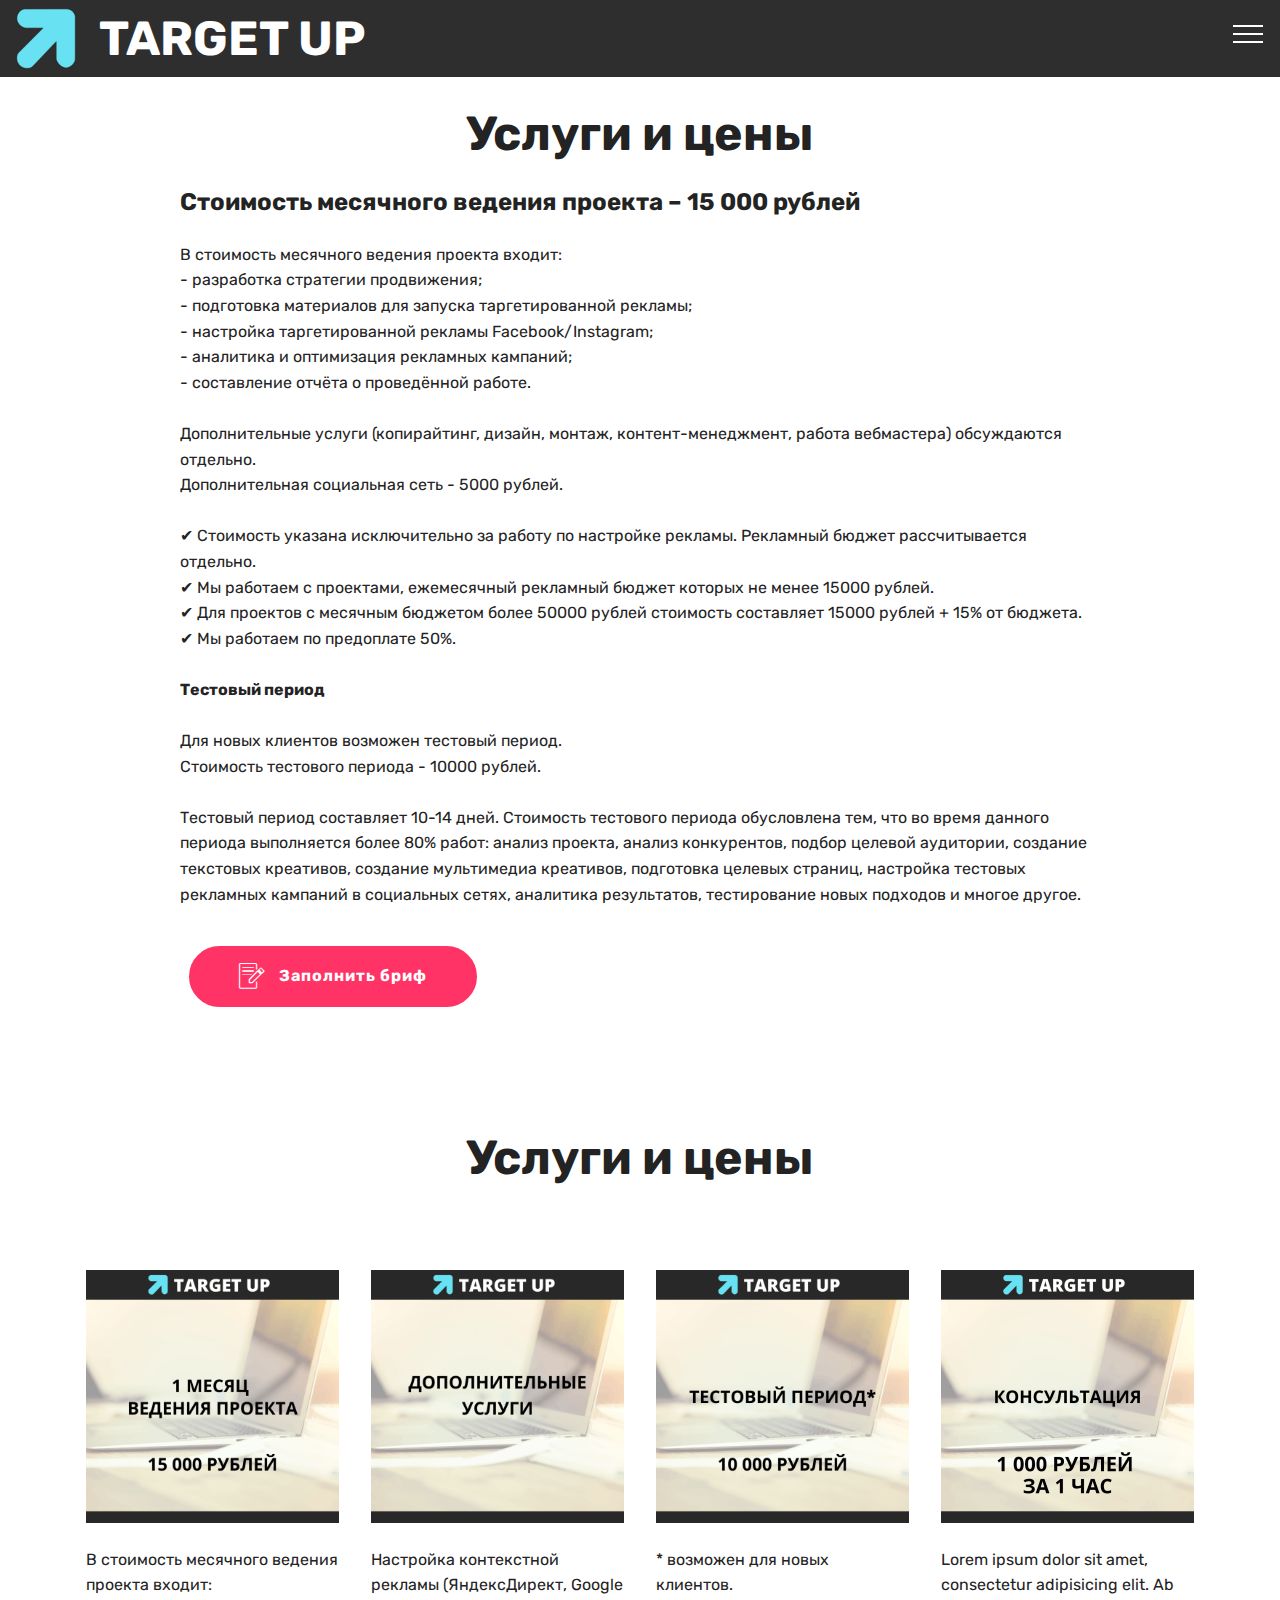
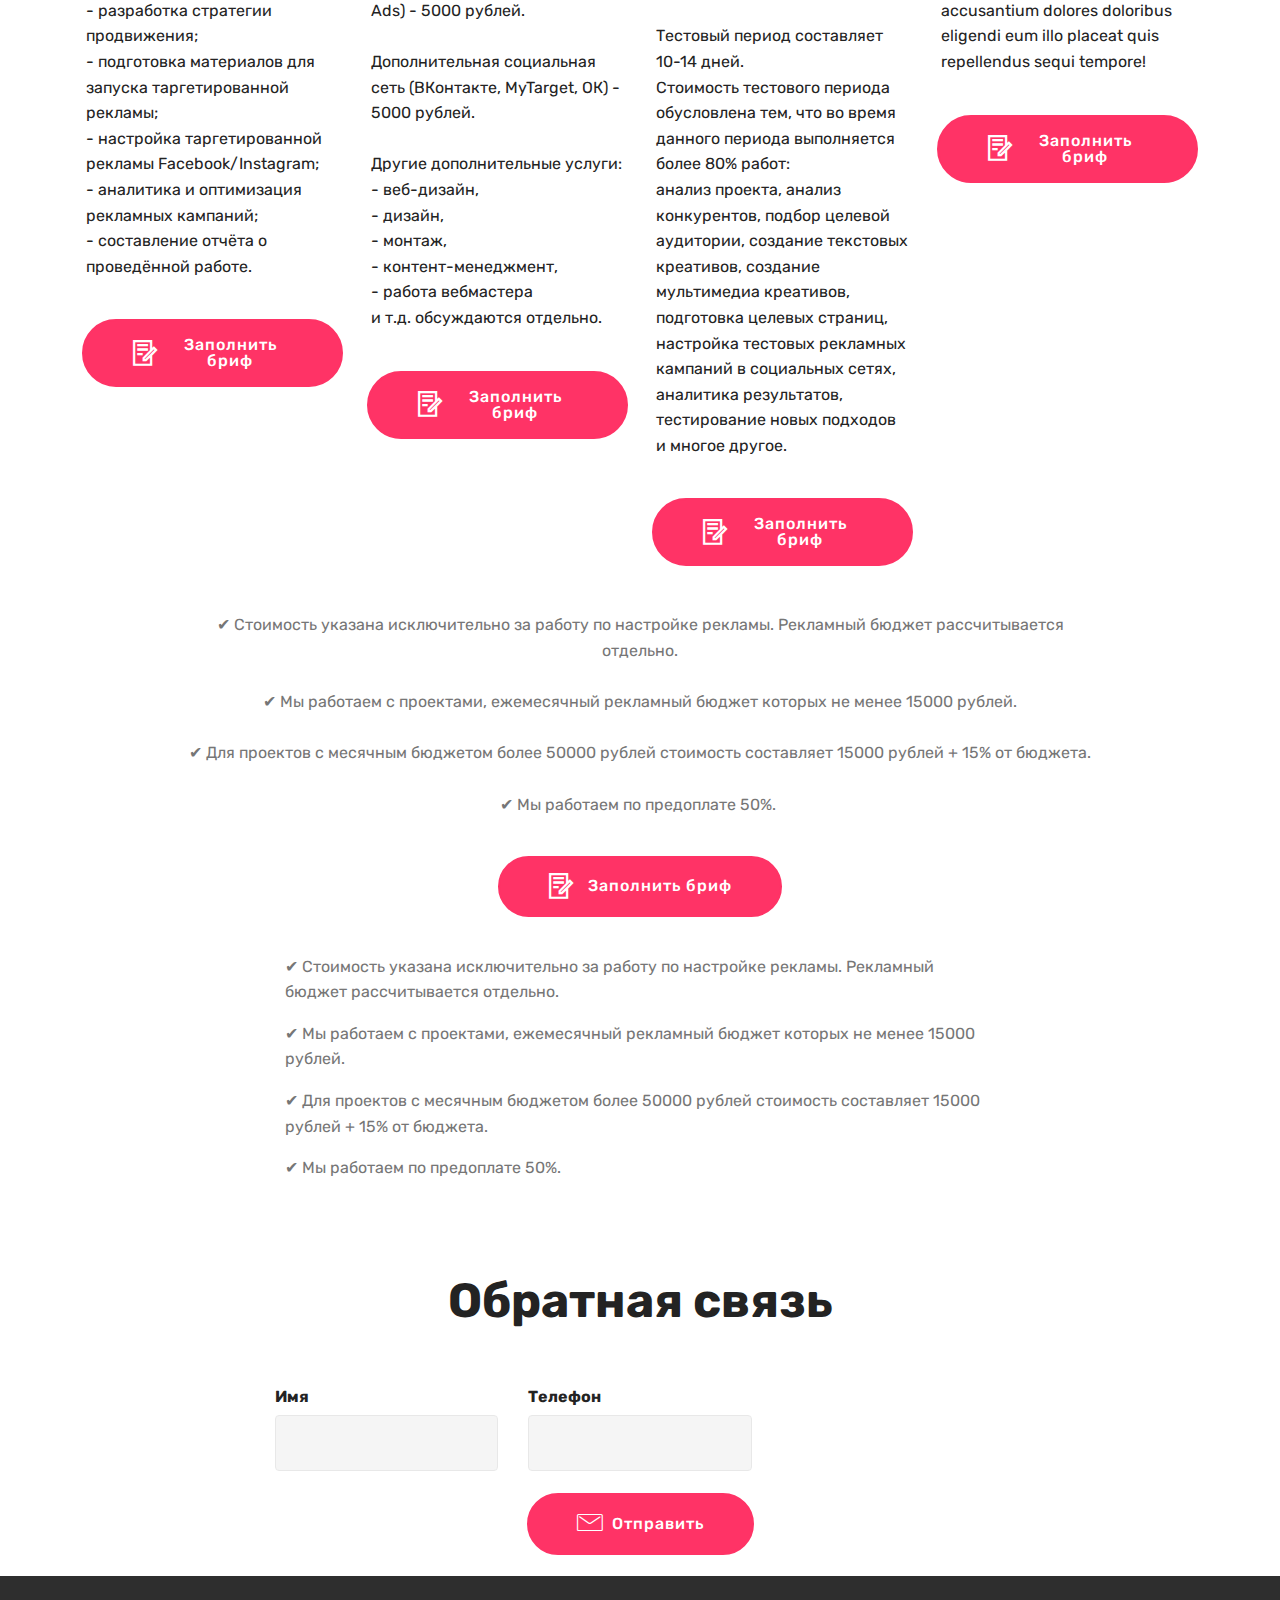
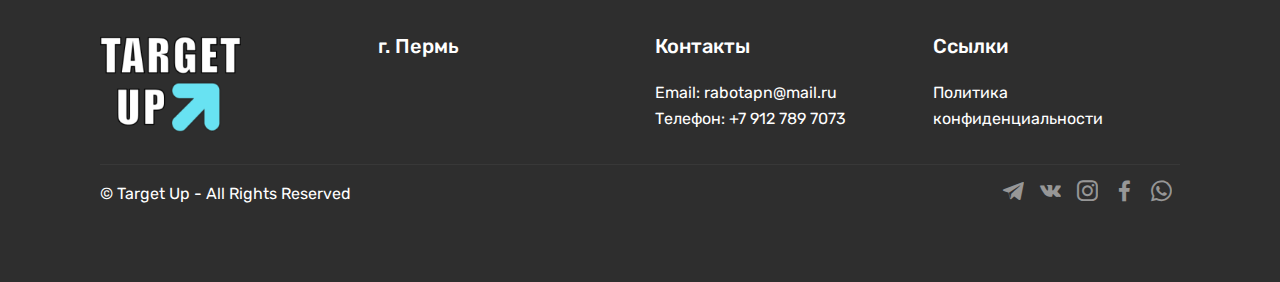
<file: page6.html>
<!DOCTYPE html>
<html  >
<head>
  <!-- Site made with Mobirise Website Builder v5.0.29, https://mobirise.com -->
  <meta charset="UTF-8">
  <meta http-equiv="X-UA-Compatible" content="IE=edge">
  <meta name="generator" content="Mobirise v5.0.29, mobirise.com">
  <meta name="viewport" content="width=device-width, initial-scale=1, minimum-scale=1">
  <link rel="shortcut icon" href="assets/images/4-178x180.png" type="image/x-icon">
  <meta name="description" content="Таргетированная реклама в социальных сетях Фейсбук, Инстаграм, Вконтакте заказать, купить. SMM специалист, таргетолог, низкая цена. Пермь, Москва, Спб, Екатеринбург">
  
  
  <title>Услуги и цены2</title>
  <link rel="stylesheet" href="assets/web/assets/mobirise-icons-bold/mobirise-icons-bold.css">
  <link rel="stylesheet" href="assets/web/assets/mobirise-icons/mobirise-icons.css">
  <link rel="stylesheet" href="assets/web/assets/mobirise-icons2/mobirise2.css">
  <link rel="stylesheet" href="assets/bootstrap/css/bootstrap.min.css">
  <link rel="stylesheet" href="assets/bootstrap/css/bootstrap-grid.min.css">
  <link rel="stylesheet" href="assets/bootstrap/css/bootstrap-reboot.min.css">
  <link rel="stylesheet" href="assets/tether/tether.min.css">
  <link rel="stylesheet" href="assets/dropdown/css/style.css">
  <link rel="stylesheet" href="assets/socicon/css/styles.css">
  <link rel="stylesheet" href="assets/theme/css/style.css">
  <link rel="preload" as="style" href="assets/mobirise/css/mbr-additional.css"><link rel="stylesheet" href="assets/mobirise/css/mbr-additional.css" type="text/css">
  
  
  
  
</head>
<body>
  
  <section class="menu cid-sj5ae3AWB2" once="menu" id="menu1-3v">

    

    <nav class="navbar navbar-expand beta-menu navbar-dropdown align-items-center navbar-fixed-top collapsed">
        <button class="navbar-toggler navbar-toggler-right" type="button" data-toggle="collapse" data-target="#navbarSupportedContent" aria-controls="navbarSupportedContent" aria-expanded="false" aria-label="Toggle navigation">
            <div class="hamburger">
                <span></span>
                <span></span>
                <span></span>
                <span></span>
            </div>
        </button>
        <div class="menu-logo">
            <div class="navbar-brand">
                <span class="navbar-logo">
                    
                         <a href="index.html"><img src="assets/images/4-178x180.png" alt="Реклама в социальных сетях" title="Таргетированная реклама" style="height: 3.8rem;"></a>
                    
                </span>
                <span class="navbar-caption-wrap"><a class="navbar-caption text-white display-2" href="index.html">&nbsp;TARGET UP</a></span>
            </div>
        </div>
        <div class="collapse navbar-collapse" id="navbarSupportedContent">
            <ul class="navbar-nav nav-dropdown" data-app-modern-menu="true"><li class="nav-item">
                    <a class="nav-link link text-white display-7" href="index.html" aria-expanded="false"><span class="mbrib-home mbr-iconfont mbr-iconfont-btn"></span>Главная</a>
                </li></ul>
            <div class="navbar-buttons mbr-section-btn"><a class="btn btn-sm btn-white-outline display-7" href="steps.html">
                    Этапы работы</a> <a class="btn btn-sm btn-white-outline display-7" href="services.html">
                    Услуги и цены</a> <a class="btn btn-sm btn-white-outline display-7" href="cases.html">
                    Кейсы</a> <a class="btn btn-sm btn-white-outline display-7" href="about.html">
                    О нас</a></div>
        </div>
    </nav>
</section>

<section class="engine"><a href="https://mobirise.info/f">easy site creator</a></section><section class="header1 cid-sj5ae3XkY0" id="header1-3w">

    

    

    <div class="container">
        <div class="row justify-content-md-center">
            <div class="mbr-white col-md-10">
                <h1 class="mbr-section-title align-center mbr-bold pb-3 mbr-fonts-style display-2">Услуги и цены</h1>
                <h3 class="mbr-section-subtitle align-center mbr-light pb-3 mbr-fonts-style display-5"><strong>Стоимость месячного ведения проекта – 15 000 рублей</strong></h3>
                <p class="mbr-text align-center pb-3 mbr-fonts-style display-7">В стоимость месячного ведения проекта входит:
<br>- разработка стратегии продвижения;
<br>- подготовка материалов для запуска таргетированной рекламы;
<br>- настройка таргетированной рекламы Facebook/Instagram;
<br>- аналитика и оптимизация рекламных кампаний;
<br>- составление отчёта о проведённой работе.
<br>
<br>Дополнительные услуги (копирайтинг, дизайн, монтаж, контент-менеджмент, работа вебмастера) обсуждаются отдельно.
<br>Дополнительная социальная сеть - 5000 рублей.
<br>
<br>✔ Стоимость указана исключительно за работу по настройке рекламы. Рекламный бюджет рассчитывается отдельно.
<br>✔ Мы работаем с проектами, ежемесячный рекламный бюджет которых не менее 15000 рублей.
<br>✔ Для проектов с месячным бюджетом более 50000 рублей стоимость составляет 15000 рублей + 15% от бюджета.
<br>✔ Мы работаем по предоплате 50%.
<br>
<br><strong>Тестовый период
<br></strong><br>Для новых клиентов возможен тестовый период.
<br>Стоимость тестового периода - 10000 рублей.
<br><br>Тестовый период составляет 10-14 дней. Стоимость тестового периода обусловлена тем, что во время данного периода выполняется более 80% работ: анализ проекта, анализ конкурентов, подбор целевой аудитории, создание текстовых креативов, создание мультимедиа креативов, подготовка целевых страниц, настройка тестовых рекламных кампаний в социальных сетях, аналитика результатов, тестирование новых подходов и многое другое.</p>
                <div class="mbr-section-btn align-center"><a class="btn btn-md btn-secondary display-7" href="https://forms.gle/azXnanyg19b4jpPW6"><span class="mbri-edit mbr-iconfont mbr-iconfont-btn"></span>
                        <strong>Заполнить бриф</strong></a></div>
            </div>
        </div>
    </div>

</section>

<section class="services1 cid-sj5aQ9eC9q" id="services1-41">
    <!---->
    
    <!---->
    <!--Overlay-->
    
    <!--Container-->
    <div class="container">
        <div class="row justify-content-center">
            <!--Titles-->
            <div class="title pb-5 col-12">
                <h2 class="align-left pb-3 mbr-fonts-style display-2"><strong>Услуги и цены</strong></h2>
                
            </div>
            <!--Card-1-->
            <div class="card col-12 col-md-6 p-3 col-lg-3">
                <div class="card-wrapper">
                    <div class="card-img">
                        <img src="assets/images/3-696x696.png" alt="">
                    </div>
                    <div class="card-box">
                        
                        <p class="mbr-text mbr-fonts-style display-7">В стоимость месячного ведения проекта входит: 
<br>- разработка стратегии продвижения; 
<br>- подготовка материалов для запуска таргетированной рекламы; 
<br>- настройка таргетированной рекламы Facebook/Instagram; 
<br>- аналитика и оптимизация рекламных кампаний; 
<br>- составление отчёта о проведённой работе.</p>
                        <!--Btn-->
                        <div class="mbr-section-btn align-left"><a href="https://mobiri.se" class="btn btn-danger display-4"><span class="mobi-mbri mobi-mbri-contact-form mbr-iconfont mbr-iconfont-btn"></span>Заполнить бриф</a></div>
                    </div>
                </div>
            </div>
            <!--Card-2-->
            <div class="card col-12 col-md-6 p-3 col-lg-3">
                <div class="card-wrapper">
                    <div class="card-img">
                        <img src="assets/images/4-696x696.png" alt="">
                    </div>
                    <div class="card-box">
                        
                        <p class="mbr-text mbr-fonts-style display-7">Настройка контекстной рекламы (ЯндексДирект, Google Ads) - 5000 рублей.<br><br>Дополнительная социальная сеть (ВКонтакте, MyTarget, ОК) - 5000 рублей.<br><br>Другие дополнительные услуги:<br>- веб-дизайн,<br>- дизайн,<br>- монтаж,<br>- контент-менеджмент,<br>- работа вебмастера<br> и т.д. обсуждаются отдельно.<br></p>
                        <!--Btn-->
                        <div class="mbr-section-btn align-left"><a href="https://mobiri.se" class="btn btn-danger display-4"><span class="mobi-mbri mobi-mbri-contact-form mbr-iconfont mbr-iconfont-btn"></span>
                                Заполнить бриф</a></div>
                    </div>
                </div>
            </div>
            <!--Card-3-->
            <div class="card col-12 col-md-6 p-3 col-lg-3">
                <div class="card-wrapper">
                    <div class="card-img">
                        <img src="assets/images/5-696x696.png" alt="">
                    </div>
                    <div class="card-box">
                        
                        <p class="mbr-text mbr-fonts-style display-7">* возможен для новых клиентов.<br><br>Тестовый период составляет 10-14 дней. <br>Стоимость тестового периода обусловлена тем, что во время данного периода выполняется более 80% работ: <br>анализ проекта, анализ конкурентов, подбор целевой аудитории, создание текстовых креативов, создание мультимедиа креативов, подготовка целевых страниц, настройка тестовых рекламных кампаний в социальных сетях, аналитика результатов, тестирование новых подходов и многое другое.<br> 
                        </p>
                        <!--Btn-->
                        <div class="mbr-section-btn align-left"><a href="https://mobiri.se" class="btn btn-danger display-4"><span class="mobi-mbri mobi-mbri-contact-form mbr-iconfont mbr-iconfont-btn"></span>
                                Заполнить бриф</a></div>
                    </div>
                </div>
            </div>
            <!--Card-4-->
            <div class="card col-12 col-md-6 p-3 col-lg-3 last-child">
                <div class="card-wrapper">
                    <div class="card-img">
                        <img src="assets/images/6-506x506.png" alt="">
                    </div>
                    <div class="card-box">
                        
                        <p class="mbr-text mbr-fonts-style display-7">
                            Lorem ipsum dolor sit amet, consectetur adipisicing elit. Ab accusantium dolores doloribus
                            eligendi eum illo placeat quis repellendus sequi tempore!
                        </p>
                        <!--Btn-->
                        <div class="mbr-section-btn align-left"><a href="https://mobiri.se" class="btn btn-danger display-4"><span class="mobi-mbri mobi-mbri-contact-form mbr-iconfont mbr-iconfont-btn"></span>
                                Заполнить бриф</a></div>
                    </div>
                </div>
            </div>
        </div>
    </div>
</section>

<section class="header1 cid-sj5qAbGM6I" id="header16-44">

    

    

    <div class="container">
        <div class="row justify-content-md-center">
            <div class="col-md-10 align-center">
                
                
                <p class="mbr-text pb-3 mbr-fonts-style display-7">✔ Стоимость указана исключительно за работу по настройке рекламы. Рекламный бюджет рассчитывается отдельно.
<br>
<br>✔ Мы работаем с проектами, ежемесячный рекламный бюджет которых не менее 15000 рублей.
<br>
<br>✔ Для проектов с месячным бюджетом более 50000 рублей стоимость составляет 15000 рублей + 15% от бюджета.
<br>
<br>✔ Мы работаем по предоплате 50%.&nbsp;</p>
                <div class="mbr-section-btn"><a class="btn btn-md btn-danger display-4" href="https://mobiri.se"><span class="mobi-mbri mobi-mbri-contact-form mbr-iconfont mbr-iconfont-btn"></span>Заполнить бриф</a></div>
            </div>
        </div>
    </div>

</section>

<section class="mbr-section article content1 cid-sj5oB0RKVw" id="content1-42">
    
     

    <div class="container">
        <div class="media-container-row">
            <div class="mbr-text col-12 mbr-fonts-style display-7 col-md-8"><p>✔ Стоимость указана исключительно за работу по настройке рекламы. Рекламный бюджет рассчитывается отдельно. 
</p><p>✔ Мы работаем с проектами, ежемесячный рекламный бюджет которых не менее 15000 рублей. 
</p><p>✔ Для проектов с месячным бюджетом более 50000 рублей стоимость составляет 15000 рублей + 15% от бюджета. 
</p><p>✔ Мы работаем по предоплате 50%.&nbsp;</p></div>
        </div>
    </div>
</section>

<section class="mbr-section form1 cid-sj5ae4fjk9" id="form1-3x">

    

    
    <div class="container">
        <div class="row justify-content-center">
            <div class="title col-12 col-lg-8">
                <h2 class="mbr-section-title align-center pb-3 mbr-fonts-style display-2"><strong>Обратная связь
</strong></h2>
                
            </div>
        </div>
    </div>
    <div class="container">
        <div class="row justify-content-center">
            <div class="media-container-column col-lg-8" data-form-type="formoid">
                <!---Formbuilder Form--->
                <form action="https://mobirise.eu/" method="POST" class="mbr-form form-with-styler" data-form-title="Mobirise Form"><input type="hidden" name="email" data-form-email="true" value="5Tmt4ZVo/AZe11pDm6NGYz2Blx5IDhQb/XwhS4FKIV82vK18Qi38VdGNrC4MG63jLYCea9JP3HQRyoZKSNuwWB8SAnSwY54ZeDT1omblxdzYcTXJnmJyko+yOVubylT0">
                    <div class="row">
                        <div hidden="hidden" data-form-alert="" class="alert alert-success col-12">Мы обязательно свяжемся с Вами!</div>
                        <div hidden="hidden" data-form-alert-danger="" class="alert alert-danger col-12">
                        </div>
                    </div>
                    <div class="dragArea row">
                        <div class="col-md-4  form-group" data-for="name">
                            <label for="name-form1-3x" class="form-control-label mbr-fonts-style display-7"><strong>Имя</strong></label>
                            <input type="text" name="name" data-form-field="Name" required="required" class="form-control display-7" id="name-form1-3x">
                        </div>
                        
                        <div data-for="phone" class="col-md-4  form-group">
                            <label for="phone-form1-3x" class="form-control-label mbr-fonts-style display-7"><strong>Телефон</strong></label>
                            <input type="tel" name="phone" data-form-field="Phone" class="form-control display-7" id="phone-form1-3x">
                        </div>
                        
                        <div class="col-md-12 input-group-btn align-center"><button type="submit" class="btn btn-form btn-secondary display-7" href="index.html"><span class="mbri-letter mbr-iconfont mbr-iconfont-btn"></span>Отправить</button></div>
                    </div>
                </form><!---Formbuilder Form--->
            </div>
        </div>
    </div>
</section>

<section class="cid-sj5ae4BFAD" id="footer1-3y">

    

    

    <div class="container">
        <div class="media-container-row content text-white">
            <div class="col-12 col-md-3">
                <div class="media-wrap">
                    
                        <img src="assets/images/-192x131.png" alt="Реклама в социальных сетях" title="Таргетированная реклама">
                    
                </div>
            </div>
            <div class="col-12 col-md-3 mbr-fonts-style display-7">
                <h5 class="pb-3">г. Пермь</h5>
                <p class="mbr-text"></p>
            </div>
            <div class="col-12 col-md-3 mbr-fonts-style display-7">
                <h5 class="pb-3">Контакты</h5>
                <p class="mbr-text">Email: <a href="mailto:rabotapn@mail.ru" class="text-white">rabotapn@mail.ru</a><br>Телефон: <a href="tel:+7-912-789-7073" class="text-white">+7 912 789 7073</a></p>
            </div>
            <div class="col-12 col-md-3 mbr-fonts-style display-7">
                <h5 class="pb-3">Ссылки</h5>
                <p class="mbr-text"><a href="konfidence.html" class="text-white">Политика конфиденциальности</a><br></p>
            </div>
        </div>
        <div class="footer-lower">
            <div class="media-container-row">
                <div class="col-sm-12">
                    <hr>
                </div>
            </div>
            <div class="media-container-row mbr-white">
                <div class="col-sm-6 copyright">
                    <p class="mbr-text mbr-fonts-style display-7">
                        © Target Up - All Rights Reserved
                    </p>
                </div>
                <div class="col-md-6">
                    <div class="social-list align-right">
                        <div class="soc-item">
                            <a href="https://tele.gg/targetup_ru" target="_blank">
                                <span class="mbr-iconfont mbr-iconfont-social socicon-telegram socicon"></span>
                            </a>
                        </div>
                        <div class="soc-item">
                            <a href="https://vk.com/pniinp" target="_blank">
                                <span class="mbr-iconfont mbr-iconfont-social socicon-vkontakte socicon"></span>
                            </a>
                        </div>
                        <div class="soc-item">
                            <a href="https://www.instagram.com/targetup.ru" target="_blank">
                                <span class="mbr-iconfont mbr-iconfont-social socicon-instagram socicon"></span>
                            </a>
                        </div>
                        <div class="soc-item">
                            <a href="https://www.facebook.com/Nadyost" target="_blank">
                                <span class="mbr-iconfont mbr-iconfont-social socicon-facebook socicon"></span>
                            </a>
                        </div>
                        <div class="soc-item">
                            <a href="https://wa.me/79127897073">
                                <span class="mbr-iconfont mbr-iconfont-social socicon-whatsapp socicon"></span>
                            </a>
                        </div>
                        
                    </div>
                </div>
            </div>
        </div>
    </div>
</section>


  <script src="assets/web/assets/jquery/jquery.min.js"></script>
  <script src="assets/popper/popper.min.js"></script>
  <script src="assets/bootstrap/js/bootstrap.min.js"></script>
  <script src="assets/tether/tether.min.js"></script>
  <script src="assets/smoothscroll/smooth-scroll.js"></script>
  <script src="assets/dropdown/js/nav-dropdown.js"></script>
  <script src="assets/dropdown/js/navbar-dropdown.js"></script>
  <script src="assets/touchswipe/jquery.touch-swipe.min.js"></script>
  <script src="assets/theme/js/script.js"></script>
  <script src="assets/formoid/formoid.min.js"></script>
  
  
  
</body>
</html>
</file>
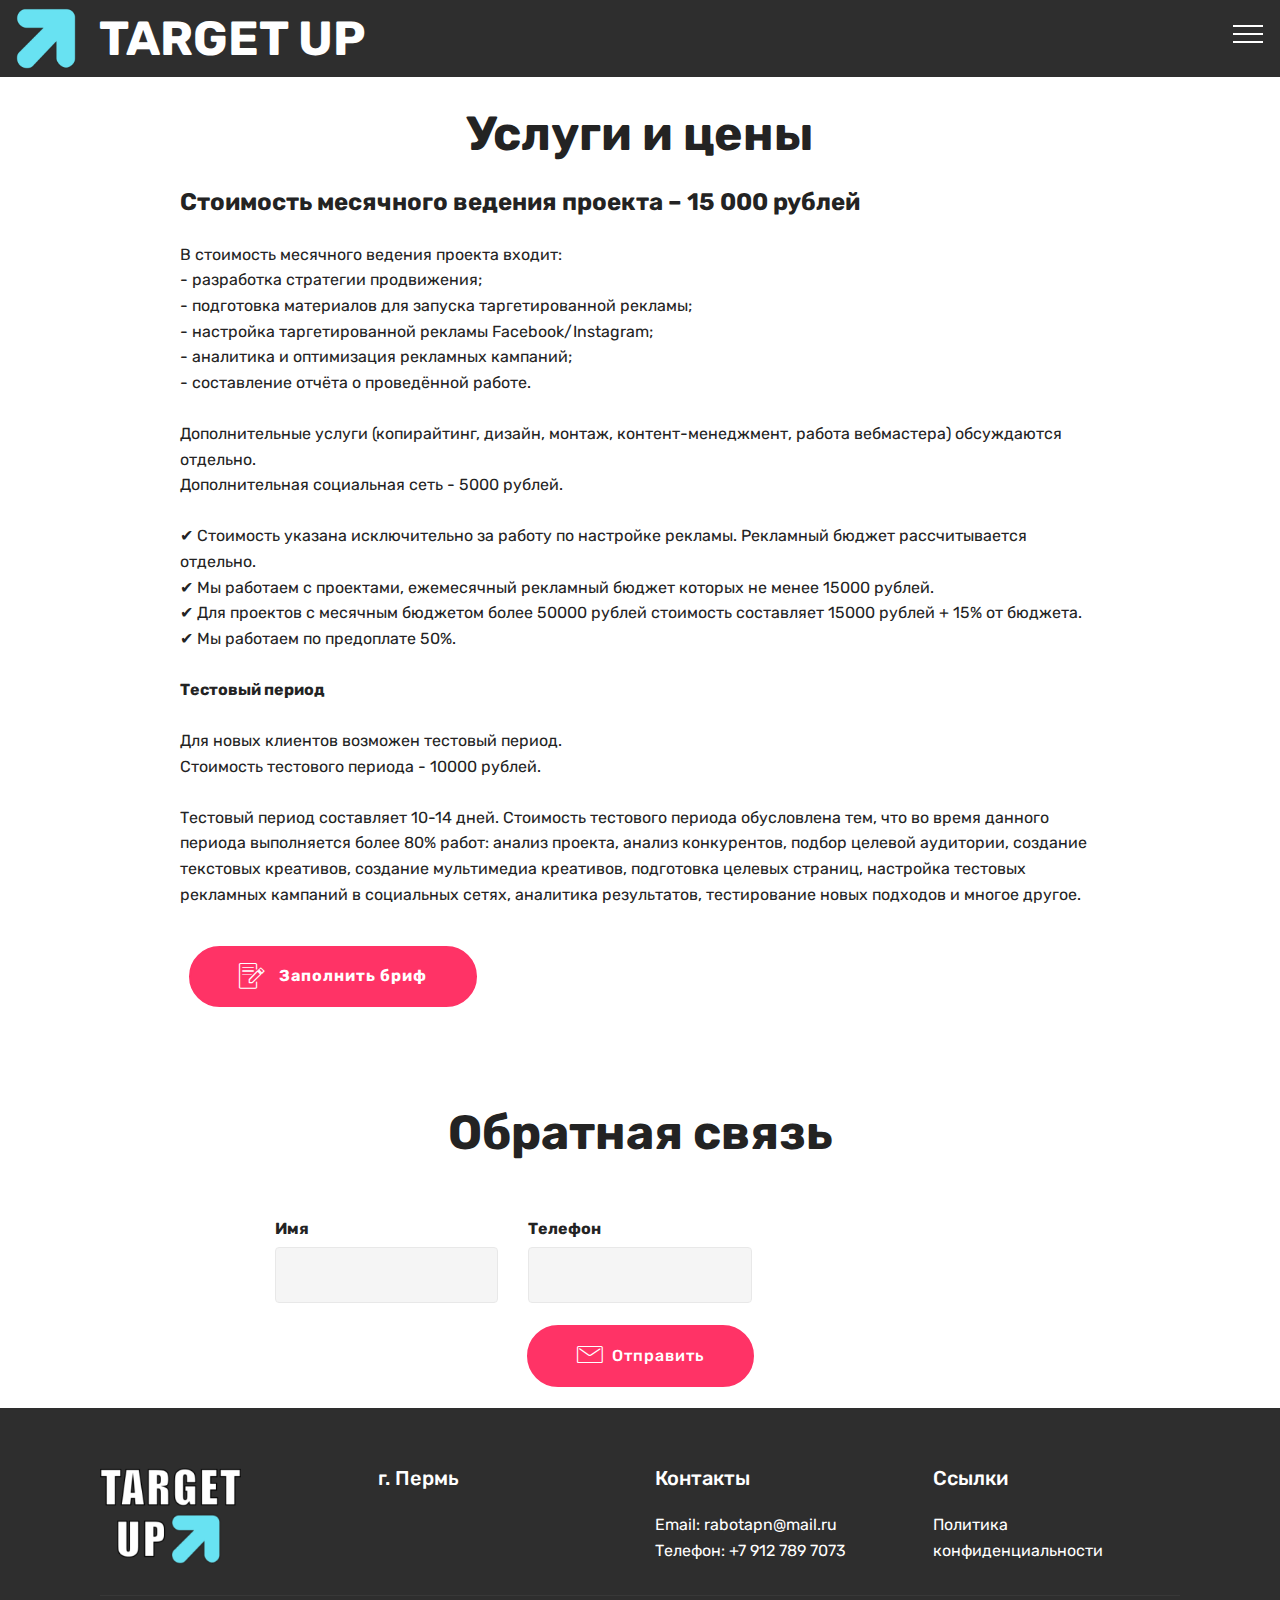
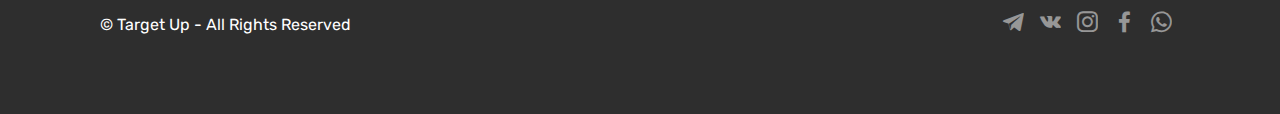
<file: services.html>
<!DOCTYPE html>
<html  >
<head>
  <!-- Site made with Mobirise Website Builder v5.0.29, https://mobirise.com -->
  <meta charset="UTF-8">
  <meta http-equiv="X-UA-Compatible" content="IE=edge">
  <meta name="generator" content="Mobirise v5.0.29, mobirise.com">
  <meta name="viewport" content="width=device-width, initial-scale=1, minimum-scale=1">
  <link rel="shortcut icon" href="assets/images/4-178x180.png" type="image/x-icon">
  <meta name="description" content="Таргетированная реклама в социальных сетях Фейсбук, Инстаграм, Вконтакте заказать, купить. SMM специалист, таргетолог, низкая цена. Пермь, Москва, Спб, Екатеринбург">
  
  
  <title>Услуги и цены</title>
  <link rel="stylesheet" href="assets/web/assets/mobirise-icons-bold/mobirise-icons-bold.css">
  <link rel="stylesheet" href="assets/web/assets/mobirise-icons/mobirise-icons.css">
  <link rel="stylesheet" href="assets/bootstrap/css/bootstrap.min.css">
  <link rel="stylesheet" href="assets/bootstrap/css/bootstrap-grid.min.css">
  <link rel="stylesheet" href="assets/bootstrap/css/bootstrap-reboot.min.css">
  <link rel="stylesheet" href="assets/tether/tether.min.css">
  <link rel="stylesheet" href="assets/dropdown/css/style.css">
  <link rel="stylesheet" href="assets/socicon/css/styles.css">
  <link rel="stylesheet" href="assets/theme/css/style.css">
  <link rel="preload" as="style" href="assets/mobirise/css/mbr-additional.css"><link rel="stylesheet" href="assets/mobirise/css/mbr-additional.css" type="text/css">
  
  
  
  
</head>
<body>
  
  <section class="menu cid-qTkzRZLJNu" once="menu" id="menu1-20">

    

    <nav class="navbar navbar-expand beta-menu navbar-dropdown align-items-center navbar-fixed-top collapsed">
        <button class="navbar-toggler navbar-toggler-right" type="button" data-toggle="collapse" data-target="#navbarSupportedContent" aria-controls="navbarSupportedContent" aria-expanded="false" aria-label="Toggle navigation">
            <div class="hamburger">
                <span></span>
                <span></span>
                <span></span>
                <span></span>
            </div>
        </button>
        <div class="menu-logo">
            <div class="navbar-brand">
                <span class="navbar-logo">
                    
                         <a href="index.html"><img src="assets/images/4-178x180.png" alt="Реклама в социальных сетях" title="Таргетированная реклама" style="height: 3.8rem;"></a>
                    
                </span>
                <span class="navbar-caption-wrap"><a class="navbar-caption text-white display-2" href="index.html">&nbsp;TARGET UP</a></span>
            </div>
        </div>
        <div class="collapse navbar-collapse" id="navbarSupportedContent">
            <ul class="navbar-nav nav-dropdown" data-app-modern-menu="true"><li class="nav-item">
                    <a class="nav-link link text-white display-7" href="index.html" aria-expanded="false"><span class="mbrib-home mbr-iconfont mbr-iconfont-btn"></span>Главная</a>
                </li></ul>
            <div class="navbar-buttons mbr-section-btn"><a class="btn btn-sm btn-white-outline display-7" href="steps.html">
                    Этапы работы</a> <a class="btn btn-sm btn-white-outline display-7" href="services.html">
                    Услуги и цены</a> <a class="btn btn-sm btn-white-outline display-7" href="cases.html">
                    Кейсы</a> <a class="btn btn-sm btn-white-outline display-7" href="about.html">
                    О нас</a></div>
        </div>
    </nav>
</section>

<section class="engine"><a href="https://mobirise.info/t">free amp template</a></section><section class="header1 cid-rVV8eQcl45" id="header1-24">

    

    

    <div class="container">
        <div class="row justify-content-md-center">
            <div class="mbr-white col-md-10">
                <h1 class="mbr-section-title align-center mbr-bold pb-3 mbr-fonts-style display-2">Услуги и цены</h1>
                <h3 class="mbr-section-subtitle align-center mbr-light pb-3 mbr-fonts-style display-5"><strong>Стоимость месячного ведения проекта – 15 000 рублей</strong></h3>
                <p class="mbr-text align-center pb-3 mbr-fonts-style display-7">В стоимость месячного ведения проекта входит:
<br>- разработка стратегии продвижения;
<br>- подготовка материалов для запуска таргетированной рекламы;
<br>- настройка таргетированной рекламы Facebook/Instagram;
<br>- аналитика и оптимизация рекламных кампаний;
<br>- составление отчёта о проведённой работе.
<br>
<br>Дополнительные услуги (копирайтинг, дизайн, монтаж, контент-менеджмент, работа вебмастера) обсуждаются отдельно.
<br>Дополнительная социальная сеть - 5000 рублей.
<br>
<br>✔ Стоимость указана исключительно за работу по настройке рекламы. Рекламный бюджет рассчитывается отдельно.
<br>✔ Мы работаем с проектами, ежемесячный рекламный бюджет которых не менее 15000 рублей.
<br>✔ Для проектов с месячным бюджетом более 50000 рублей стоимость составляет 15000 рублей + 15% от бюджета.
<br>✔ Мы работаем по предоплате 50%.
<br>
<br><strong>Тестовый период
<br></strong><br>Для новых клиентов возможен тестовый период.
<br>Стоимость тестового периода - 10000 рублей.
<br><br>Тестовый период составляет 10-14 дней. Стоимость тестового периода обусловлена тем, что во время данного периода выполняется более 80% работ: анализ проекта, анализ конкурентов, подбор целевой аудитории, создание текстовых креативов, создание мультимедиа креативов, подготовка целевых страниц, настройка тестовых рекламных кампаний в социальных сетях, аналитика результатов, тестирование новых подходов и многое другое.</p>
                <div class="mbr-section-btn align-center"><a class="btn btn-md btn-secondary display-7" href="https://forms.gle/azXnanyg19b4jpPW6"><span class="mbri-edit mbr-iconfont mbr-iconfont-btn"></span>
                        <strong>Заполнить бриф</strong></a></div>
            </div>
        </div>
    </div>

</section>

<section class="mbr-section form1 cid-rXUguXAWPo" id="form1-3s">

    

    
    <div class="container">
        <div class="row justify-content-center">
            <div class="title col-12 col-lg-8">
                <h2 class="mbr-section-title align-center pb-3 mbr-fonts-style display-2"><strong>Обратная связь
</strong></h2>
                
            </div>
        </div>
    </div>
    <div class="container">
        <div class="row justify-content-center">
            <div class="media-container-column col-lg-8" data-form-type="formoid">
                <!---Formbuilder Form--->
                <form action="https://mobirise.eu/" method="POST" class="mbr-form form-with-styler" data-form-title="Mobirise Form"><input type="hidden" name="email" data-form-email="true" value="K9sOQ9XXgYcAdKWDuRGoRK7/b//+steplKN0RsqwdY7Wp6aEExyj1iRt5eoq6pOK3fC2eauXIcqOcZQVPfoz4HI+hYS6Oe+X2o/9A1r1T/a3exlip0a44A8yERd2t32I">
                    <div class="row">
                        <div hidden="hidden" data-form-alert="" class="alert alert-success col-12">Мы обязательно свяжемся с Вами!</div>
                        <div hidden="hidden" data-form-alert-danger="" class="alert alert-danger col-12">
                        </div>
                    </div>
                    <div class="dragArea row">
                        <div class="col-md-4  form-group" data-for="name">
                            <label for="name-form1-3s" class="form-control-label mbr-fonts-style display-7"><strong>Имя</strong></label>
                            <input type="text" name="name" data-form-field="Name" required="required" class="form-control display-7" id="name-form1-3s">
                        </div>
                        
                        <div data-for="phone" class="col-md-4  form-group">
                            <label for="phone-form1-3s" class="form-control-label mbr-fonts-style display-7"><strong>Телефон</strong></label>
                            <input type="tel" name="phone" data-form-field="Phone" class="form-control display-7" id="phone-form1-3s">
                        </div>
                        
                        <div class="col-md-12 input-group-btn align-center"><button type="submit" class="btn btn-form btn-secondary display-7" href="index.html"><span class="mbri-letter mbr-iconfont mbr-iconfont-btn"></span>Отправить</button></div>
                    </div>
                </form><!---Formbuilder Form--->
            </div>
        </div>
    </div>
</section>

<section class="cid-rWvRMuBHG1" id="footer1-33">

    

    

    <div class="container">
        <div class="media-container-row content text-white">
            <div class="col-12 col-md-3">
                <div class="media-wrap">
                    
                        <img src="assets/images/-192x131.png" alt="Реклама в социальных сетях" title="Таргетированная реклама">
                    
                </div>
            </div>
            <div class="col-12 col-md-3 mbr-fonts-style display-7">
                <h5 class="pb-3">г. Пермь</h5>
                <p class="mbr-text"></p>
            </div>
            <div class="col-12 col-md-3 mbr-fonts-style display-7">
                <h5 class="pb-3">Контакты</h5>
                <p class="mbr-text">Email: <a href="mailto:rabotapn@mail.ru" class="text-white">rabotapn@mail.ru</a><br>Телефон: <a href="tel:+7-912-789-7073" class="text-white">+7 912 789 7073</a></p>
            </div>
            <div class="col-12 col-md-3 mbr-fonts-style display-7">
                <h5 class="pb-3">Ссылки</h5>
                <p class="mbr-text"><a href="konfidence.html" class="text-white">Политика конфиденциальности</a><br></p>
            </div>
        </div>
        <div class="footer-lower">
            <div class="media-container-row">
                <div class="col-sm-12">
                    <hr>
                </div>
            </div>
            <div class="media-container-row mbr-white">
                <div class="col-sm-6 copyright">
                    <p class="mbr-text mbr-fonts-style display-7">
                        © Target Up - All Rights Reserved
                    </p>
                </div>
                <div class="col-md-6">
                    <div class="social-list align-right">
                        <div class="soc-item">
                            <a href="https://tele.gg/targetup_ru" target="_blank">
                                <span class="mbr-iconfont mbr-iconfont-social socicon-telegram socicon"></span>
                            </a>
                        </div>
                        <div class="soc-item">
                            <a href="https://vk.com/pniinp" target="_blank">
                                <span class="mbr-iconfont mbr-iconfont-social socicon-vkontakte socicon"></span>
                            </a>
                        </div>
                        <div class="soc-item">
                            <a href="https://www.instagram.com/targetup.ru" target="_blank">
                                <span class="mbr-iconfont mbr-iconfont-social socicon-instagram socicon"></span>
                            </a>
                        </div>
                        <div class="soc-item">
                            <a href="https://www.facebook.com/Nadyost" target="_blank">
                                <span class="mbr-iconfont mbr-iconfont-social socicon-facebook socicon"></span>
                            </a>
                        </div>
                        <div class="soc-item">
                            <a href="https://wa.me/79127897073">
                                <span class="mbr-iconfont mbr-iconfont-social socicon-whatsapp socicon"></span>
                            </a>
                        </div>
                        
                    </div>
                </div>
            </div>
        </div>
    </div>
</section>


  <script src="assets/web/assets/jquery/jquery.min.js"></script>
  <script src="assets/popper/popper.min.js"></script>
  <script src="assets/bootstrap/js/bootstrap.min.js"></script>
  <script src="assets/tether/tether.min.js"></script>
  <script src="assets/smoothscroll/smooth-scroll.js"></script>
  <script src="assets/dropdown/js/nav-dropdown.js"></script>
  <script src="assets/dropdown/js/navbar-dropdown.js"></script>
  <script src="assets/touchswipe/jquery.touch-swipe.min.js"></script>
  <script src="assets/theme/js/script.js"></script>
  <script src="assets/formoid/formoid.min.js"></script>
  
  
  
</body>
</html>
</file>
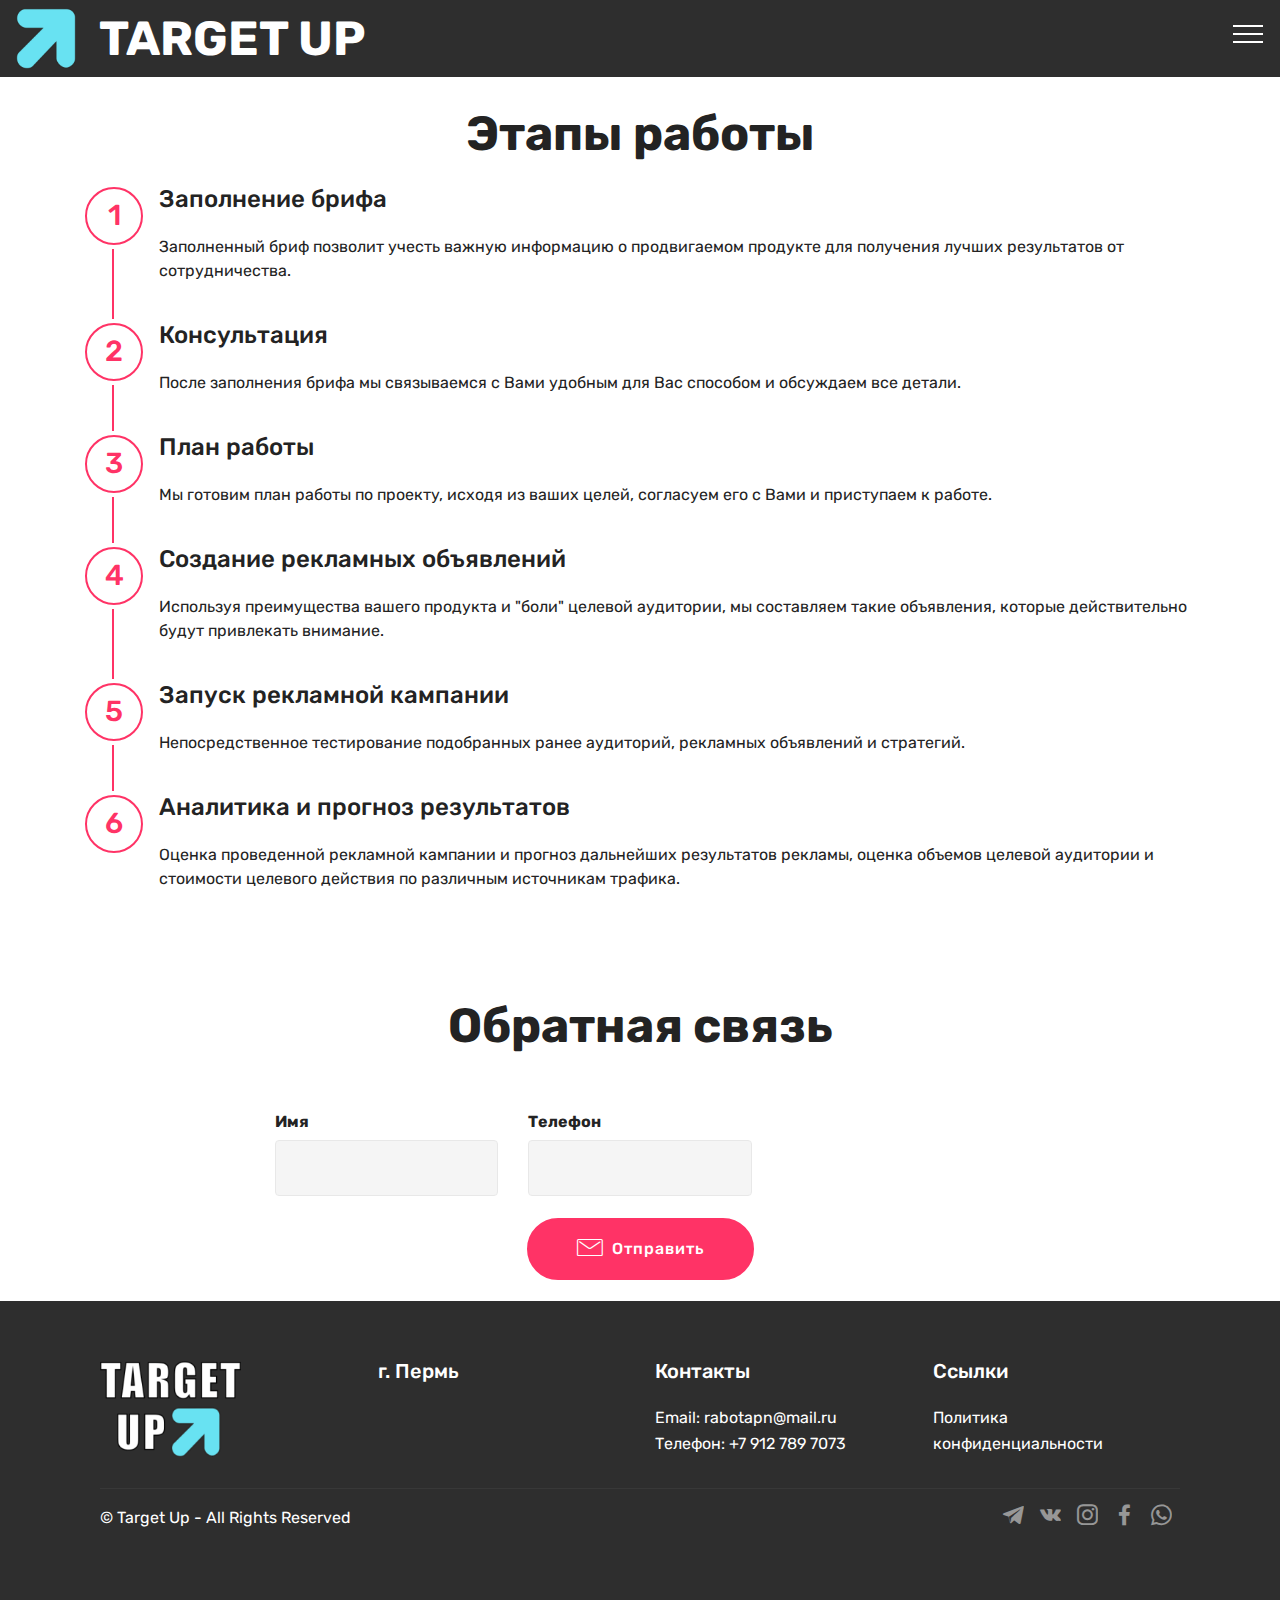
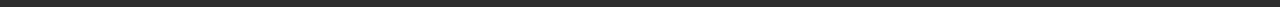
<file: steps.html>
<!DOCTYPE html>
<html  >
<head>
  <!-- Site made with Mobirise Website Builder v5.0.29, https://mobirise.com -->
  <meta charset="UTF-8">
  <meta http-equiv="X-UA-Compatible" content="IE=edge">
  <meta name="generator" content="Mobirise v5.0.29, mobirise.com">
  <meta name="viewport" content="width=device-width, initial-scale=1, minimum-scale=1">
  <link rel="shortcut icon" href="assets/images/4-178x180.png" type="image/x-icon">
  <meta name="description" content="Таргетированная реклама в социальных сетях Фейсбук, Инстаграм, Вконтакте. SMM специалист, таргетолог, низкая цена. Пермь, Москва, Спб, Екатеринбург. Этапы работы таргетолога с клиентом.">
  
  
  <title>Этапы работы</title>
  <link rel="stylesheet" href="assets/web/assets/mobirise-icons/mobirise-icons.css">
  <link rel="stylesheet" href="assets/web/assets/mobirise-icons-bold/mobirise-icons-bold.css">
  <link rel="stylesheet" href="assets/bootstrap/css/bootstrap.min.css">
  <link rel="stylesheet" href="assets/bootstrap/css/bootstrap-grid.min.css">
  <link rel="stylesheet" href="assets/bootstrap/css/bootstrap-reboot.min.css">
  <link rel="stylesheet" href="assets/tether/tether.min.css">
  <link rel="stylesheet" href="assets/dropdown/css/style.css">
  <link rel="stylesheet" href="assets/socicon/css/styles.css">
  <link rel="stylesheet" href="assets/theme/css/style.css">
  <link rel="preload" as="style" href="assets/mobirise/css/mbr-additional.css"><link rel="stylesheet" href="assets/mobirise/css/mbr-additional.css" type="text/css">
  
  
  
  
</head>
<body>
  
  <section class="step1 cid-rVV7H5YfhF" id="step1-23">

    

    
    
    <div class="container">
        <h2 class="mbr-section-title pb-3 mbr-fonts-style align-center display-2"><strong>Этапы работы</strong></h2>
        
        <div class="step-container">
            <div class="card separline pb-4">
                <div class="step-element d-flex">
                    <div class="step-wrapper pr-3">
                        <h3 class="step d-flex align-items-center justify-content-center">
                            1
                        </h3>
                    </div>          
                    <div class="step-text-content">
                        <h4 class="mbr-step-title pb-3 mbr-fonts-style display-5">Заполнение брифа</h4>
                        <p class="mbr-step-text mbr-fonts-style display-7">
                            Заполненный бриф позволит учесть важную информацию о продвигаемом продукте для получения лучших результатов от сотрудничества.</p>
                    </div>
                </div>
            </div>

            <div class="card separline pb-4">
                <div class="step-element d-flex">
                    <div class="step-wrapper pr-3">
                        <h3 class="step d-flex align-items-center justify-content-center">
                            2
                        </h3>
                    </div>          
                    <div class="step-text-content">
                        <h4 class="mbr-step-title pb-3 mbr-fonts-style display-5">Консультация</h4>
                        <p class="mbr-step-text mbr-fonts-style display-7">
                            После заполнения брифа мы связываемся с Вами удобным для Вас способом и обсуждаем все детали. 
                        </p>
                    </div>
                </div>
            </div>

            <div class="card separline pb-4">
                <div class="step-element d-flex">
                    <div class="step-wrapper pr-3">
                        <h3 class="step d-flex align-items-center justify-content-center">
                            3
                        </h3>
                    </div>          
                    <div class="step-text-content">
                        <h4 class="mbr-step-title pb-3 mbr-fonts-style display-5">План работы</h4>
                        <p class="mbr-step-text mbr-fonts-style display-7">
                            Мы готовим план работы по проекту, исходя из ваших целей, согласуем его с Вами и приступаем к работе. 
                        </p>
                    </div>
                </div>
            </div>

            <div class="card separline pb-4">
                <div class="step-element d-flex">
                    <div class="step-wrapper pr-3">
                        <h3 class="step d-flex align-items-center justify-content-center">
                            4
                        </h3>
                    </div>          
                    <div class="step-text-content">
                        <h4 class="mbr-step-title pb-3 mbr-fonts-style display-5">Создание рекламных объявлений</h4>
                        <p class="mbr-step-text mbr-fonts-style display-7">
                            Используя преимущества вашего продукта и "боли" целевой аудитории, мы составляем такие объявления, которые действительно будут привлекать внимание. 
                        </p>
                    </div>
                </div>
            </div>
            
            <div class="card separline pb-4">
                <div class="step-element d-flex">
                    <div class="step-wrapper pr-3">
                        <h3 class="step d-flex align-items-center justify-content-center">
                            5
                        </h3>
                    </div>          
                    <div class="step-text-content">
                        <h4 class="mbr-step-title pb-3 mbr-fonts-style display-5">Запуск рекламной кампании</h4>
                        <p class="mbr-step-text mbr-fonts-style display-7">
                            Непосредственное тестирование подобранных ранее аудиторий, рекламных объявлений и стратегий. 
                        </p>
                    </div>
                </div>
            </div>
            
            <div class="card">
                <div class="step-element d-flex">
                    <div class="step-wrapper pr-3">
                        <h3 class="step d-flex align-items-center justify-content-center">
                            6
                        </h3>
                    </div>          
                    <div class="step-text-content">
                        <h4 class="mbr-step-title pb-3 mbr-fonts-style display-5">Аналитика и прогноз результатов</h4>
                        <p class="mbr-step-text mbr-fonts-style display-7">Оценка проведенной рекламной кампании и прогноз дальнейших результатов рекламы, оценка объемов целевой аудитории и стоимости целевого действия по различным источникам трафика.</p>
                    </div>
                </div>
            </div>
            
            
            
            
            
            
        </div>
    </div>
</section>

<section class="engine"><a href="https://mobirise.info/l">free website templates</a></section><section class="mbr-section form1 cid-rXUgn7s4PI" id="form1-3r">

    

    
    <div class="container">
        <div class="row justify-content-center">
            <div class="title col-12 col-lg-8">
                <h2 class="mbr-section-title align-center pb-3 mbr-fonts-style display-2"><strong>Обратная связь
</strong></h2>
                
            </div>
        </div>
    </div>
    <div class="container">
        <div class="row justify-content-center">
            <div class="media-container-column col-lg-8" data-form-type="formoid">
                <!---Formbuilder Form--->
                <form action="https://mobirise.eu/" method="POST" class="mbr-form form-with-styler" data-form-title="Mobirise Form"><input type="hidden" name="email" data-form-email="true" value="e1xvt55pBlfb78it2yeR8YLOCGAjvYMijgbxYHt7TWOyULZ2DW7VAHhJPfePVj7j/bJ1quSqa6BpsNYQN+s3zVPoCb1Qz5opTM9bsEydYItBVa6GY6JBViarY7HRPwoi">
                    <div class="row">
                        <div hidden="hidden" data-form-alert="" class="alert alert-success col-12">Мы обязательно свяжемся с Вами!</div>
                        <div hidden="hidden" data-form-alert-danger="" class="alert alert-danger col-12">
                        </div>
                    </div>
                    <div class="dragArea row">
                        <div class="col-md-4  form-group" data-for="name">
                            <label for="name-form1-3r" class="form-control-label mbr-fonts-style display-7"><strong>Имя</strong></label>
                            <input type="text" name="name" data-form-field="Name" required="required" class="form-control display-7" id="name-form1-3r">
                        </div>
                        
                        <div data-for="phone" class="col-md-4  form-group">
                            <label for="phone-form1-3r" class="form-control-label mbr-fonts-style display-7"><strong>Телефон</strong></label>
                            <input type="tel" name="phone" data-form-field="Phone" class="form-control display-7" id="phone-form1-3r">
                        </div>
                        
                        <div class="col-md-12 input-group-btn align-center"><button type="submit" class="btn btn-form btn-secondary display-7" href="index.html"><span class="mbri-letter mbr-iconfont mbr-iconfont-btn"></span>Отправить</button></div>
                    </div>
                </form><!---Formbuilder Form--->
            </div>
        </div>
    </div>
</section>

<section class="menu cid-rVVnsuhEWk" once="menu" id="menu1-2g">

    

    <nav class="navbar navbar-expand beta-menu navbar-dropdown align-items-center navbar-fixed-top collapsed">
        <button class="navbar-toggler navbar-toggler-right" type="button" data-toggle="collapse" data-target="#navbarSupportedContent" aria-controls="navbarSupportedContent" aria-expanded="false" aria-label="Toggle navigation">
            <div class="hamburger">
                <span></span>
                <span></span>
                <span></span>
                <span></span>
            </div>
        </button>
        <div class="menu-logo">
            <div class="navbar-brand">
                <span class="navbar-logo">
                    
                         <a href="index.html"><img src="assets/images/4-178x180.png" alt="Реклама в социальных сетях" title="Таргетированная реклама" style="height: 3.8rem;"></a>
                    
                </span>
                <span class="navbar-caption-wrap"><a class="navbar-caption text-white display-2" href="index.html">&nbsp;TARGET UP</a></span>
            </div>
        </div>
        <div class="collapse navbar-collapse" id="navbarSupportedContent">
            <ul class="navbar-nav nav-dropdown" data-app-modern-menu="true"><li class="nav-item">
                    <a class="nav-link link text-white display-7" href="index.html" aria-expanded="false"><span class="mbrib-home mbr-iconfont mbr-iconfont-btn"></span>Главная</a>
                </li></ul>
            <div class="navbar-buttons mbr-section-btn"><a class="btn btn-sm btn-white-outline display-7" href="steps.html">
                    Этапы работы</a> <a class="btn btn-sm btn-white-outline display-7" href="services.html">
                    Услуги и цены</a> <a class="btn btn-sm btn-white-outline display-7" href="cases.html">
                    Кейсы</a> <a class="btn btn-sm btn-white-outline display-7" href="about.html">
                    О нас</a></div>
        </div>
    </nav>
</section>

<section class="cid-rWvRvE0g7q" id="footer1-32">

    

    

    <div class="container">
        <div class="media-container-row content text-white">
            <div class="col-12 col-md-3">
                <div class="media-wrap">
                    
                        <img src="assets/images/-192x131.png" alt="Реклама в социальных сетях" title="Таргетированная реклама">
                    
                </div>
            </div>
            <div class="col-12 col-md-3 mbr-fonts-style display-7">
                <h5 class="pb-3">г. Пермь</h5>
                <p class="mbr-text"></p>
            </div>
            <div class="col-12 col-md-3 mbr-fonts-style display-7">
                <h5 class="pb-3">Контакты</h5>
                <p class="mbr-text">Email: <a href="mailto:rabotapn@mail.ru" class="text-white">rabotapn@mail.ru</a><br>Телефон: <a href="tel:+7-912-789-7073" class="text-white">+7 912 789 7073</a></p>
            </div>
            <div class="col-12 col-md-3 mbr-fonts-style display-7">
                <h5 class="pb-3">Ссылки</h5>
                <p class="mbr-text"><a href="konfidence.html" class="text-white">Политика конфиденциальности</a><br></p>
            </div>
        </div>
        <div class="footer-lower">
            <div class="media-container-row">
                <div class="col-sm-12">
                    <hr>
                </div>
            </div>
            <div class="media-container-row mbr-white">
                <div class="col-sm-6 copyright">
                    <p class="mbr-text mbr-fonts-style display-7">
                        © Target Up - All Rights Reserved
                    </p>
                </div>
                <div class="col-md-6">
                    <div class="social-list align-right">
                        <div class="soc-item">
                            <a href="https://tele.gg/targetup_ru" target="_blank">
                                <span class="mbr-iconfont mbr-iconfont-social socicon-telegram socicon"></span>
                            </a>
                        </div>
                        <div class="soc-item">
                            <a href="https://vk.com/pniinp" target="_blank">
                                <span class="mbr-iconfont mbr-iconfont-social socicon-vkontakte socicon"></span>
                            </a>
                        </div>
                        <div class="soc-item">
                            <a href="https://www.instagram.com/targetup.ru" target="_blank">
                                <span class="mbr-iconfont mbr-iconfont-social socicon-instagram socicon"></span>
                            </a>
                        </div>
                        <div class="soc-item">
                            <a href="https://www.facebook.com/Nadyost" target="_blank">
                                <span class="mbr-iconfont mbr-iconfont-social socicon-facebook socicon"></span>
                            </a>
                        </div>
                        <div class="soc-item">
                            <a href="https://wa.me/79127897073">
                                <span class="mbr-iconfont mbr-iconfont-social socicon-whatsapp socicon"></span>
                            </a>
                        </div>
                        
                    </div>
                </div>
            </div>
        </div>
    </div>
</section>


  <script src="assets/web/assets/jquery/jquery.min.js"></script>
  <script src="assets/popper/popper.min.js"></script>
  <script src="assets/bootstrap/js/bootstrap.min.js"></script>
  <script src="assets/tether/tether.min.js"></script>
  <script src="assets/smoothscroll/smooth-scroll.js"></script>
  <script src="assets/dropdown/js/nav-dropdown.js"></script>
  <script src="assets/dropdown/js/navbar-dropdown.js"></script>
  <script src="assets/touchswipe/jquery.touch-swipe.min.js"></script>
  <script src="assets/theme/js/script.js"></script>
  <script src="assets/formoid/formoid.min.js"></script>
  
  
  
</body>
</html>
</file>
<file: assets/web/assets/mobirise-icons-bold/mobirise-icons-bold.css>
@font-face {
  font-family: 'mobirise-icons-bold';
  font-display: swap;
  src:  url('mobirise-icons-bold.eot?m1l4yr');
  src:  url('mobirise-icons-bold.eot?m1l4yr#iefix') format('embedded-opentype'),
    url('mobirise-icons-bold.ttf?m1l4yr') format('truetype'),
    url('mobirise-icons-bold.woff?m1l4yr') format('woff'),
    url('mobirise-icons-bold.svg?m1l4yr#mobirise-icons-bold') format('svg');
  font-weight: normal;
  font-style: normal;
}

[class^="mbrib-"], [class*="mbrib-"] {
  /* use !important to prevent issues with browser extensions that change fonts */
  font-family: 'mobirise-icons-bold' !important;
  speak: none;
  font-style: normal;
  font-weight: normal;
  font-variant: normal;
  text-transform: none;
  line-height: 1;

  /* Better Font Rendering =========== */
  -webkit-font-smoothing: antialiased;
  -moz-osx-font-smoothing: grayscale;
}

.mbrib-add-submenu:before {
  content: "\e900";
}
.mbrib-alert:before {
  content: "\e901";
}
.mbrib-align-center:before {
  content: "\e902";
}
.mbrib-align-justify:before {
  content: "\e903";
}
.mbrib-align-left:before {
  content: "\e904";
}
.mbrib-align-right:before {
  content: "\e905";
}
.mbrib-android:before {
  content: "\e906";
}
.mbrib-apple:before {
  content: "\e907";
}
.mbrib-arrow-down:before {
  content: "\e908";
}
.mbrib-arrow-next:before {
  content: "\e909";
}
.mbrib-arrow-prev:before {
  content: "\e90a";
}
.mbrib-arrow-up:before {
  content: "\e90b";
}
.mbrib-bold:before {
  content: "\e90c";
}
.mbrib-bookmark:before {
  content: "\e90d";
}
.mbrib-bootstrap:before {
  content: "\e90e";
}
.mbrib-briefcase:before {
  content: "\e90f";
}
.mbrib-browse:before {
  content: "\e910";
}
.mbrib-bulleted-list:before {
  content: "\e911";
}
.mbrib-calendar:before {
  content: "\e912";
}
.mbrib-camera:before {
  content: "\e913";
}
.mbrib-cart-add:before {
  content: "\e914";
}
.mbrib-cart-full:before {
  content: "\e915";
}
.mbrib-cash:before {
  content: "\e916";
}
.mbrib-change-style:before {
  content: "\e917";
}
.mbrib-chat:before {
  content: "\e918";
}
.mbrib-clock:before {
  content: "\e919";
}
.mbrib-close:before {
  content: "\e91a";
}
.mbrib-cloud:before {
  content: "\e91b";
}
.mbrib-code:before {
  content: "\e91c";
}
.mbrib-contact-form:before {
  content: "\e91d";
}
.mbrib-credit-card:before {
  content: "\e91e";
}
.mbrib-cursor-click:before {
  content: "\e91f";
}
.mbrib-cust-feedback:before {
  content: "\e920";
}
.mbrib-database:before {
  content: "\e921";
}
.mbrib-delivery:before {
  content: "\e922";
}
.mbrib-desktop:before {
  content: "\e923";
}
.mbrib-devices:before {
  content: "\e924";
}
.mbrib-down:before {
  content: "\e925";
}
.mbrib-download:before {
  content: "\e926";
}
.mbrib-drag-n-drop:before {
  content: "\e927";
}
.mbrib-drag-n-drop2:before {
  content: "\e928";
}
.mbrib-edit:before {
  content: "\e929";
}
.mbrib-edit2:before {
  content: "\e92a";
}
.mbrib-error:before {
  content: "\e92b";
}
.mbrib-extension:before {
  content: "\e92c";
}
.mbrib-features:before {
  content: "\e92d";
}
.mbrib-file:before {
  content: "\e92e";
}
.mbrib-flag:before {
  content: "\e92f";
}
.mbrib-folder:before {
  content: "\e930";
}
.mbrib-gift:before {
  content: "\e931";
}
.mbrib-github:before {
  content: "\e932";
}
.mbrib-globe-2:before {
  content: "\e933";
}
.mbrib-globe:before {
  content: "\e934";
}
.mbrib-growing-chart:before {
  content: "\e935";
}
.mbrib-hearth:before {
  content: "\e936";
}
.mbrib-help:before {
  content: "\e937";
}
.mbrib-home:before {
  content: "\e938";
}
.mbrib-hot-cup:before {
  content: "\e939";
}
.mbrib-idea:before {
  content: "\e93a";
}
.mbrib-image-gallery:before {
  content: "\e93b";
}
.mbrib-image-slider:before {
  content: "\e93c";
}
.mbrib-info:before {
  content: "\e93d";
}
.mbrib-italic:before {
  content: "\e93e";
}
.mbrib-key:before {
  content: "\e93f";
}
.mbrib-laptop:before {
  content: "\e940";
}
.mbrib-layers:before {
  content: "\e941";
}
.mbrib-left-right:before {
  content: "\e942";
}
.mbrib-left:before {
  content: "\e943";
}
.mbrib-letter:before {
  content: "\e944";
}
.mbrib-like:before {
  content: "\e945";
}
.mbrib-link:before {
  content: "\e946";
}
.mbrib-lock:before {
  content: "\e947";
}
.mbrib-login:before {
  content: "\e948";
}
.mbrib-logout:before {
  content: "\e949";
}
.mbrib-magic-stick:before {
  content: "\e94a";
}
.mbrib-map-pin:before {
  content: "\e94b";
}
.mbrib-menu:before {
  content: "\e94c";
}
.mbrib-mobile:before {
  content: "\e94d";
}
.mbrib-mobile2:before {
  content: "\e94e";
}
.mbrib-mobirise:before {
  content: "\e94f";
}
.mbrib-more-horizontal:before {
  content: "\e950";
}
.mbrib-more-vertical:before {
  content: "\e951";
}
.mbrib-music:before {
  content: "\e952";
}
.mbrib-new-file:before {
  content: "\e953";
}
.mbrib-numbered-list:before {
  content: "\e954";
}
.mbrib-opened-folder:before {
  content: "\e955";
}
.mbrib-pages:before {
  content: "\e956";
}
.mbrib-paper-plane:before {
  content: "\e957";
}
.mbrib-paperclip:before {
  content: "\e958";
}
.mbrib-photo:before {
  content: "\e959";
}
.mbrib-photos:before {
  content: "\e95a";
}
.mbrib-pin:before {
  content: "\e95b";
}
.mbrib-play:before {
  content: "\e95c";
}
.mbrib-plus:before {
  content: "\e95d";
}
.mbrib-preview:before {
  content: "\e95e";
}
.mbrib-print:before {
  content: "\e95f";
}
.mbrib-protect:before {
  content: "\e960";
}
.mbrib-question:before {
  content: "\e961";
}
.mbrib-quote-left:before {
  content: "\e962";
}
.mbrib-quote-right:before {
  content: "\e963";
}
.mbrib-redo:before {
  content: "\e964";
}
.mbrib-refresh:before {
  content: "\e965";
}
.mbrib-responsive:before {
  content: "\e966";
}
.mbrib-right:before {
  content: "\e967";
}
.mbrib-rocket:before {
  content: "\e968";
}
.mbrib-sad-face:before {
  content: "\e969";
}
.mbrib-sale:before {
  content: "\e96a";
}
.mbrib-save:before {
  content: "\e96b";
}
.mbrib-search:before {
  content: "\e96c";
}
.mbrib-setting:before {
  content: "\e96d";
}
.mbrib-setting2:before {
  content: "\e96e";
}
.mbrib-setting3:before {
  content: "\e96f";
}
.mbrib-share:before {
  content: "\e970";
}
.mbrib-shopping-bag:before {
  content: "\e971";
}
.mbrib-shopping-basket:before {
  content: "\e972";
}
.mbrib-shopping-cart:before {
  content: "\e973";
}
.mbrib-sites:before {
  content: "\e974";
}
.mbrib-smile-face:before {
  content: "\e975";
}
.mbrib-speed:before {
  content: "\e976";
}
.mbrib-star:before {
  content: "\e977";
}
.mbrib-success:before {
  content: "\e978";
}
.mbrib-sun:before {
  content: "\e979";
}
.mbrib-sun2:before {
  content: "\e97a";
}
.mbrib-tablet-vertical:before {
  content: "\e97b";
}
.mbrib-tablet:before {
  content: "\e97c";
}
.mbrib-target:before {
  content: "\e97d";
}
.mbrib-timer:before {
  content: "\e97e";
}
.mbrib-to-ftp:before {
  content: "\e97f";
}
.mbrib-to-local-drive:before {
  content: "\e980";
}
.mbrib-touch-swipe:before {
  content: "\e981";
}
.mbrib-touch:before {
  content: "\e982";
}
.mbrib-trash:before {
  content: "\e983";
}
.mbrib-underline:before {
  content: "\e984";
}
.mbrib-undo:before {
  content: "\e985";
}
.mbrib-unlink:before {
  content: "\e986";
}
.mbrib-unlock:before {
  content: "\e987";
}
.mbrib-up-down:before {
  content: "\e988";
}
.mbrib-up:before {
  content: "\e989";
}
.mbrib-update:before {
  content: "\e98a";
}
.mbrib-upload:before {
  content: "\e98b";
}
.mbrib-user:before {
  content: "\e98c";
}
.mbrib-user2:before {
  content: "\e98d";
}
.mbrib-users:before {
  content: "\e98e";
}
.mbrib-video-play:before {
  content: "\e98f";
}
.mbrib-video:before {
  content: "\e990";
}
.mbrib-watch:before {
  content: "\e991";
}
.mbrib-website-theme:before {
  content: "\e992";
}
.mbrib-wifi:before {
  content: "\e993";
}
.mbrib-windows:before {
  content: "\e994";
}
.mbrib-zoom-out:before {
  content: "\e995";
}
</file>
<file: assets/web/assets/mobirise-icons/mobirise-icons.css>
@font-face {
  font-family: 'MobiriseIcons';
  src:  url('mobirise-icons.eot?spat4u');
  src:  url('mobirise-icons.eot?spat4u#iefix') format('embedded-opentype'),
    url('mobirise-icons.ttf?spat4u') format('truetype'),
    url('mobirise-icons.woff?spat4u') format('woff'),
    url('mobirise-icons.svg?spat4u#MobiriseIcons') format('svg');
  font-weight: normal;
  font-style: normal;
  font-display: swap;
}

[class^="mbri-"], [class*=" mbri-"] {
  /* use !important to prevent issues with browser extensions that change fonts */
  font-family: MobiriseIcons !important;
  speak: none;
  font-style: normal;
  font-weight: normal;
  font-variant: normal;
  text-transform: none;
  line-height: 1;

  /* Better Font Rendering =========== */
  -webkit-font-smoothing: antialiased;
  -moz-osx-font-smoothing: grayscale;
}

.mbri-add-submenu:before {
  content: "\e900";
}
.mbri-alert:before {
  content: "\e901";
}
.mbri-align-center:before {
  content: "\e902";
}
.mbri-align-justify:before {
  content: "\e903";
}
.mbri-align-left:before {
  content: "\e904";
}
.mbri-align-right:before {
  content: "\e905";
}
.mbri-android:before {
  content: "\e906";
}
.mbri-apple:before {
  content: "\e907";
}
.mbri-arrow-down:before {
  content: "\e908";
}
.mbri-arrow-next:before {
  content: "\e909";
}
.mbri-arrow-prev:before {
  content: "\e90a";
}
.mbri-arrow-up:before {
  content: "\e90b";
}
.mbri-bold:before {
  content: "\e90c";
}
.mbri-bookmark:before {
  content: "\e90d";
}
.mbri-bootstrap:before {
  content: "\e90e";
}
.mbri-briefcase:before {
  content: "\e90f";
}
.mbri-browse:before {
  content: "\e910";
}
.mbri-bulleted-list:before {
  content: "\e911";
}
.mbri-calendar:before {
  content: "\e912";
}
.mbri-camera:before {
  content: "\e913";
}
.mbri-cart-add:before {
  content: "\e914";
}
.mbri-cart-full:before {
  content: "\e915";
}
.mbri-cash:before {
  content: "\e916";
}
.mbri-change-style:before {
  content: "\e917";
}
.mbri-chat:before {
  content: "\e918";
}
.mbri-clock:before {
  content: "\e919";
}
.mbri-close:before {
  content: "\e91a";
}
.mbri-cloud:before {
  content: "\e91b";
}
.mbri-code:before {
  content: "\e91c";
}
.mbri-contact-form:before {
  content: "\e91d";
}
.mbri-credit-card:before {
  content: "\e91e";
}
.mbri-cursor-click:before {
  content: "\e91f";
}
.mbri-cust-feedback:before {
  content: "\e920";
}
.mbri-database:before {
  content: "\e921";
}
.mbri-delivery:before {
  content: "\e922";
}
.mbri-desktop:before {
  content: "\e923";
}
.mbri-devices:before {
  content: "\e924";
}
.mbri-down:before {
  content: "\e925";
}
.mbri-download:before {
  content: "\e989";
}
.mbri-drag-n-drop:before {
  content: "\e927";
}
.mbri-drag-n-drop2:before {
  content: "\e928";
}
.mbri-edit:before {
  content: "\e929";
}
.mbri-edit2:before {
  content: "\e92a";
}
.mbri-error:before {
  content: "\e92b";
}
.mbri-extension:before {
  content: "\e92c";
}
.mbri-features:before {
  content: "\e92d";
}
.mbri-file:before {
  content: "\e92e";
}
.mbri-flag:before {
  content: "\e92f";
}
.mbri-folder:before {
  content: "\e930";
}
.mbri-gift:before {
  content: "\e931";
}
.mbri-github:before {
  content: "\e932";
}
.mbri-globe:before {
  content: "\e933";
}
.mbri-globe-2:before {
  content: "\e934";
}
.mbri-growing-chart:before {
  content: "\e935";
}
.mbri-hearth:before {
  content: "\e936";
}
.mbri-help:before {
  content: "\e937";
}
.mbri-home:before {
  content: "\e938";
}
.mbri-hot-cup:before {
  content: "\e939";
}
.mbri-idea:before {
  content: "\e93a";
}
.mbri-image-gallery:before {
  content: "\e93b";
}
.mbri-image-slider:before {
  content: "\e93c";
}
.mbri-info:before {
  content: "\e93d";
}
.mbri-italic:before {
  content: "\e93e";
}
.mbri-key:before {
  content: "\e93f";
}
.mbri-laptop:before {
  content: "\e940";
}
.mbri-layers:before {
  content: "\e941";
}
.mbri-left-right:before {
  content: "\e942";
}
.mbri-left:before {
  content: "\e943";
}
.mbri-letter:before {
  content: "\e944";
}
.mbri-like:before {
  content: "\e945";
}
.mbri-link:before {
  content: "\e946";
}
.mbri-lock:before {
  content: "\e947";
}
.mbri-login:before {
  content: "\e948";
}
.mbri-logout:before {
  content: "\e949";
}
.mbri-magic-stick:before {
  content: "\e94a";
}
.mbri-map-pin:before {
  content: "\e94b";
}
.mbri-menu:before {
  content: "\e94c";
}
.mbri-mobile:before {
  content: "\e94d";
}
.mbri-mobile2:before {
  content: "\e94e";
}
.mbri-mobirise:before {
  content: "\e94f";
}
.mbri-more-horizontal:before {
  content: "\e950";
}
.mbri-more-vertical:before {
  content: "\e951";
}
.mbri-music:before {
  content: "\e952";
}
.mbri-new-file:before {
  content: "\e953";
}
.mbri-numbered-list:before {
  content: "\e954";
}
.mbri-opened-folder:before {
  content: "\e955";
}
.mbri-pages:before {
  content: "\e956";
}
.mbri-paper-plane:before {
  content: "\e957";
}
.mbri-paperclip:before {
  content: "\e958";
}
.mbri-photo:before {
  content: "\e959";
}
.mbri-photos:before {
  content: "\e95a";
}
.mbri-pin:before {
  content: "\e95b";
}
.mbri-play:before {
  content: "\e95c";
}
.mbri-plus:before {
  content: "\e95d";
}
.mbri-preview:before {
  content: "\e95e";
}
.mbri-print:before {
  content: "\e95f";
}
.mbri-protect:before {
  content: "\e960";
}
.mbri-question:before {
  content: "\e961";
}
.mbri-quote-left:before {
  content: "\e962";
}
.mbri-quote-right:before {
  content: "\e963";
}
.mbri-refresh:before {
  content: "\e964";
}
.mbri-responsive:before {
  content: "\e965";
}
.mbri-right:before {
  content: "\e966";
}
.mbri-rocket:before {
  content: "\e967";
}
.mbri-sad-face:before {
  content: "\e968";
}
.mbri-sale:before {
  content: "\e969";
}
.mbri-save:before {
  content: "\e96a";
}
.mbri-search:before {
  content: "\e96b";
}
.mbri-setting:before {
  content: "\e96c";
}
.mbri-setting2:before {
  content: "\e96d";
}
.mbri-setting3:before {
  content: "\e96e";
}
.mbri-share:before {
  content: "\e96f";
}
.mbri-shopping-bag:before {
  content: "\e970";
}
.mbri-shopping-basket:before {
  content: "\e971";
}
.mbri-shopping-cart:before {
  content: "\e972";
}
.mbri-sites:before {
  content: "\e973";
}
.mbri-smile-face:before {
  content: "\e974";
}
.mbri-speed:before {
  content: "\e975";
}
.mbri-star:before {
  content: "\e976";
}
.mbri-success:before {
  content: "\e977";
}
.mbri-sun:before {
  content: "\e978";
}
.mbri-sun2:before {
  content: "\e979";
}
.mbri-tablet:before {
  content: "\e97a";
}
.mbri-tablet-vertical:before {
  content: "\e97b";
}
.mbri-target:before {
  content: "\e97c";
}
.mbri-timer:before {
  content: "\e97d";
}
.mbri-to-ftp:before {
  content: "\e97e";
}
.mbri-to-local-drive:before {
  content: "\e97f";
}
.mbri-touch-swipe:before {
  content: "\e980";
}
.mbri-touch:before {
  content: "\e981";
}
.mbri-trash:before {
  content: "\e982";
}
.mbri-underline:before {
  content: "\e983";
}
.mbri-unlink:before {
  content: "\e984";
}
.mbri-unlock:before {
  content: "\e985";
}
.mbri-up-down:before {
  content: "\e986";
}
.mbri-up:before {
  content: "\e987";
}
.mbri-update:before {
  content: "\e988";
}
.mbri-upload:before {
 content: "\e926"; 
}
.mbri-user:before {
  content: "\e98a";
}
.mbri-user2:before {
  content: "\e98b";
}
.mbri-users:before {
  content: "\e98c";
}
.mbri-video:before {
  content: "\e98d";
}
.mbri-video-play:before {
  content: "\e98e";
}
.mbri-watch:before {
  content: "\e98f";
}
.mbri-website-theme:before {
  content: "\e990";
}
.mbri-wifi:before {
  content: "\e991";
}
.mbri-windows:before {
  content: "\e992";
}
.mbri-zoom-out:before {
  content: "\e993";
}
.mbri-redo:before {
  content: "\e994";
}
.mbri-undo:before {
  content: "\e995";
}
</file>
<file: assets/dropdown/css/style.css>
.navbar-dropdown {
  left: 0;
  padding: 0;
  position: absolute;
  right: 0;
  top: 0;
  transition: all 0.45s ease;
  z-index: 1030;
  background: #282828; }
  .navbar-dropdown .navbar-logo {
    margin-right: 0.8rem;
    transition: margin 0.3s ease-in-out;
    vertical-align: middle; }
    .navbar-dropdown .navbar-logo img {
      height: 3.125rem;
      transition: all 0.3s ease-in-out; }
    .navbar-dropdown .navbar-logo.mbr-iconfont {
      font-size: 3.125rem;
      line-height: 3.125rem; }
  .navbar-dropdown .navbar-caption {
    font-weight: 700;
    white-space: normal;
    vertical-align: -4px;
    line-height: 3.125rem !important; }
    .navbar-dropdown .navbar-caption, .navbar-dropdown .navbar-caption:hover {
      color: inherit;
      text-decoration: none; }
  .navbar-dropdown .mbr-iconfont + .navbar-caption {
    vertical-align: -1px; }
  .navbar-dropdown.navbar-fixed-top {
    position: fixed; }
  .navbar-dropdown .navbar-brand span {
    vertical-align: -4px; }
  .navbar-dropdown.bg-color.transparent {
    background: none; }
  .navbar-dropdown.navbar-short .navbar-brand {
    padding: 0.625rem 0; }
    .navbar-dropdown.navbar-short .navbar-brand span {
      vertical-align: -1px; }
  .navbar-dropdown.navbar-short .navbar-caption {
    line-height: 2.375rem !important;
    vertical-align: -2px; }
  .navbar-dropdown.navbar-short .navbar-logo {
    margin-right: 0.5rem; }
    .navbar-dropdown.navbar-short .navbar-logo img {
      height: 2.375rem; }
    .navbar-dropdown.navbar-short .navbar-logo.mbr-iconfont {
      font-size: 2.375rem;
      line-height: 2.375rem; }
  .navbar-dropdown.navbar-short .mbr-table-cell {
    height: 3.625rem; }
  .navbar-dropdown .navbar-close {
    left: 0.6875rem;
    position: fixed;
    top: 0.75rem;
    z-index: 1000; }
  .navbar-dropdown .hamburger-icon {
    content: "";
    display: inline-block;
    vertical-align: middle;
    width: 16px;
    -webkit-box-shadow: 0 -6px 0 1px #282828,0 0 0 1px #282828,0 6px 0 1px #282828;
    -moz-box-shadow: 0 -6px 0 1px #282828,0 0 0 1px #282828,0 6px 0 1px #282828;
    box-shadow: 0 -6px 0 1px #282828,0 0 0 1px #282828,0 6px 0 1px #282828; }

.dropdown-menu .dropdown-toggle[data-toggle="dropdown-submenu"]::after {
  border-bottom: 0.35em solid transparent;
  border-left: 0.35em solid;
  border-right: 0;
  border-top: 0.35em solid transparent;
  margin-left: 0.3rem; }

.dropdown-menu .dropdown-item:focus {
  outline: 0; }

.nav-dropdown {
  font-size: 0.75rem;
  font-weight: 500;
  height: auto !important; }
  .nav-dropdown .nav-btn {
    padding-left: 1rem; }
  .nav-dropdown .link {
    margin: .667em 1.667em;
    font-weight: 500;
    padding: 0;
    transition: color .2s ease-in-out; }
    .nav-dropdown .link.dropdown-toggle {
      margin-right: 2.583em; }
      .nav-dropdown .link.dropdown-toggle::after {
        margin-left: .25rem;
        border-top: 0.35em solid;
        border-right: 0.35em solid transparent;
        border-left: 0.35em solid transparent;
        border-bottom: 0; }
      .nav-dropdown .link.dropdown-toggle[aria-expanded="true"] {
        margin: 0;
        padding: 0.667em 3.263em  0.667em 1.667em; }
  .nav-dropdown .link::after,
  .nav-dropdown .dropdown-item::after {
    color: inherit; }
  .nav-dropdown .btn {
    font-size: 0.75rem;
    font-weight: 700;
    letter-spacing: 0;
    margin-bottom: 0;
    padding-left: 1.25rem;
    padding-right: 1.25rem; }
  .nav-dropdown .dropdown-menu {
    border-radius: 0;
    border: 0;
    left: 0;
    margin: 0;
    padding-bottom: 1.25rem;
    padding-top: 1.25rem;
    position: relative; }
  .nav-dropdown .dropdown-submenu {
    margin-left: 0.125rem;
    top: 0; }
  .nav-dropdown .dropdown-item {
    font-weight: 500;
    line-height: 2;
    padding: 0.3846em 4.615em 0.3846em 1.5385em;
    position: relative;
    transition: color .2s ease-in-out, background-color .2s ease-in-out; }
    .nav-dropdown .dropdown-item::after {
      margin-top: -0.3077em;
      position: absolute;
      right: 1.1538em;
      top: 50%; }
    .nav-dropdown .dropdown-item:focus, .nav-dropdown .dropdown-item:hover {
      background: none; }

@media (max-width: 767px) {
  .nav-dropdown.navbar-toggleable-sm {
    bottom: 0;
    display: none;
    left: 0;
    overflow-x: hidden;
    position: fixed;
    top: 0;
    transform: translateX(-100%);
    -ms-transform: translateX(-100%);
    -webkit-transform: translateX(-100%);
    width: 18.75rem;
    z-index: 999; } }
.nav-dropdown.navbar-toggleable-xl {
  bottom: 0;
  display: none;
  left: 0;
  overflow-x: hidden;
  position: fixed;
  top: 0;
  transform: translateX(-100%);
  -ms-transform: translateX(-100%);
  -webkit-transform: translateX(-100%);
  width: 18.75rem;
  z-index: 999; }

.nav-dropdown-sm {
  display: block !important;
  overflow-x: hidden;
  overflow: auto;
  padding-top: 3.875rem; }
  .nav-dropdown-sm::after {
    content: "";
    display: block;
    height: 3rem;
    width: 100%; }
  .nav-dropdown-sm.collapse.in ~ .navbar-close {
    display: block !important; }
  .nav-dropdown-sm.collapsing, .nav-dropdown-sm.collapse.in {
    transform: translateX(0);
    -ms-transform: translateX(0);
    -webkit-transform: translateX(0);
    transition: all 0.25s ease-out;
    -webkit-transition: all 0.25s ease-out;
    background: #282828; }
  .nav-dropdown-sm.collapsing[aria-expanded="false"] {
    transform: translateX(-100%);
    -ms-transform: translateX(-100%);
    -webkit-transform: translateX(-100%); }
  .nav-dropdown-sm .nav-item {
    display: block;
    margin-left: 0 !important;
    padding-left: 0; }
  .nav-dropdown-sm .link,
  .nav-dropdown-sm .dropdown-item {
    border-top: 1px dotted rgba(255, 255, 255, 0.1);
    font-size: 0.8125rem;
    line-height: 1.6;
    margin: 0 !important;
    padding: 0.875rem 2.4rem 0.875rem 1.5625rem !important;
    position: relative;
    white-space: normal; }
    .nav-dropdown-sm .link:focus, .nav-dropdown-sm .link:hover,
    .nav-dropdown-sm .dropdown-item:focus,
    .nav-dropdown-sm .dropdown-item:hover {
      background: rgba(0, 0, 0, 0.2) !important;
      color: #c0a375; }
  .nav-dropdown-sm .nav-btn {
    position: relative;
    padding: 1.5625rem 1.5625rem 0 1.5625rem; }
    .nav-dropdown-sm .nav-btn::before {
      border-top: 1px dotted rgba(255, 255, 255, 0.1);
      content: "";
      left: 0;
      position: absolute;
      top: 0;
      width: 100%; }
    .nav-dropdown-sm .nav-btn + .nav-btn {
      padding-top: 0.625rem; }
      .nav-dropdown-sm .nav-btn + .nav-btn::before {
        display: none; }
  .nav-dropdown-sm .btn {
    padding: 0.625rem 0; }
  .nav-dropdown-sm .dropdown-toggle[data-toggle="dropdown-submenu"]::after {
    margin-left: .25rem;
    border-top: 0.35em solid;
    border-right: 0.35em solid transparent;
    border-left: 0.35em solid transparent;
    border-bottom: 0; }
  .nav-dropdown-sm .dropdown-toggle[data-toggle="dropdown-submenu"][aria-expanded="true"]::after {
    border-top: 0;
    border-right: 0.35em solid transparent;
    border-left: 0.35em solid transparent;
    border-bottom: 0.35em solid; }
  .nav-dropdown-sm .dropdown-menu {
    margin: 0;
    padding: 0;
    position: relative;
    top: 0;
    left: 0;
    width: 100%;
    border: 0;
    float: none;
    border-radius: 0;
    background: none; }
  .nav-dropdown-sm .dropdown-submenu {
    left: 100%;
    margin-left: 0.125rem;
    margin-top: -1.25rem;
    top: 0; }

.navbar-toggleable-sm .nav-dropdown .dropdown-menu {
  position: absolute; }

.navbar-toggleable-sm .nav-dropdown .dropdown-submenu {
  left: 100%;
  margin-left: 0.125rem;
  margin-top: -1.25rem;
  top: 0; }

.navbar-toggleable-sm.opened .nav-dropdown .dropdown-menu {
  position: relative; }

.navbar-toggleable-sm.opened .nav-dropdown .dropdown-submenu {
  left: 0;
  margin-left: 00rem;
  margin-top: 0rem;
  top: 0; }

.is-builder .nav-dropdown.collapsing {
  transition: none !important; }

/*# sourceMappingURL=style.css.map */
</file>
<file: assets/socicon/css/styles.css>
@charset "UTF-8";

@font-face {
  font-family: 'Socicon';
  src:  url('../fonts/socicon.eot');
  src:  url('../fonts/socicon.eot?#iefix') format('embedded-opentype'),
    url('../fonts/socicon.woff2') format('woff2'),
    url('../fonts/socicon.ttf') format('truetype'),
    url('../fonts/socicon.woff') format('woff'),
    url('../fonts/socicon.svg#socicon') format('svg');
  font-weight: normal;
  font-style: normal;
}

[data-icon]:before {
  font-family: "socicon" !important;
  content: attr(data-icon);
  font-style: normal !important;
  font-weight: normal !important;
  font-variant: normal !important;
  text-transform: none !important;
  speak: none;
  line-height: 1;
  -webkit-font-smoothing: antialiased;
  -moz-osx-font-smoothing: grayscale;
}

[class^="socicon-"], [class*=" socicon-"] {
  /* use !important to prevent issues with browser extensions that change fonts */
  font-family: 'Socicon' !important;
  speak: none;
  font-style: normal;
  font-weight: normal;
  font-variant: normal;
  text-transform: none;
  line-height: 1;

  /* Better Font Rendering =========== */
  -webkit-font-smoothing: antialiased;
  -moz-osx-font-smoothing: grayscale;
}

.socicon-eitaa:before {
  content: "\e97c";
}
.socicon-soroush:before {
  content: "\e97d";
}
.socicon-bale:before {
  content: "\e97e";
}
.socicon-zazzle:before {
  content: "\e97b";
}
.socicon-society6:before {
  content: "\e97a";
}
.socicon-redbubble:before {
  content: "\e979";
}
.socicon-avvo:before {
  content: "\e978";
}
.socicon-stitcher:before {
  content: "\e977";
}
.socicon-googlehangouts:before {
  content: "\e974";
}
.socicon-dlive:before {
  content: "\e975";
}
.socicon-vsco:before {
  content: "\e976";
}
.socicon-flipboard:before {
  content: "\e973";
}
.socicon-ubuntu:before {
  content: "\e958";
}
.socicon-artstation:before {
  content: "\e959";
}
.socicon-invision:before {
  content: "\e95a";
}
.socicon-torial:before {
  content: "\e95b";
}
.socicon-collectorz:before {
  content: "\e95c";
}
.socicon-seenthis:before {
  content: "\e95d";
}
.socicon-googleplaymusic:before {
  content: "\e95e";
}
.socicon-debian:before {
  content: "\e95f";
}
.socicon-filmfreeway:before {
  content: "\e960";
}
.socicon-gnome:before {
  content: "\e961";
}
.socicon-itchio:before {
  content: "\e962";
}
.socicon-jamendo:before {
  content: "\e963";
}
.socicon-mix:before {
  content: "\e964";
}
.socicon-sharepoint:before {
  content: "\e965";
}
.socicon-tinder:before {
  content: "\e966";
}
.socicon-windguru:before {
  content: "\e967";
}
.socicon-cdbaby:before {
  content: "\e968";
}
.socicon-elementaryos:before {
  content: "\e969";
}
.socicon-stage32:before {
  content: "\e96a";
}
.socicon-tiktok:before {
  content: "\e96b";
}
.socicon-gitter:before {
  content: "\e96c";
}
.socicon-letterboxd:before {
  content: "\e96d";
}
.socicon-threema:before {
  content: "\e96e";
}
.socicon-splice:before {
  content: "\e96f";
}
.socicon-metapop:before {
  content: "\e970";
}
.socicon-naver:before {
  content: "\e971";
}
.socicon-remote:before {
  content: "\e972";
}
.socicon-internet:before {
  content: "\e957";
}
.socicon-moddb:before {
  content: "\e94b";
}
.socicon-indiedb:before {
  content: "\e94c";
}
.socicon-traxsource:before {
  content: "\e94d";
}
.socicon-gamefor:before {
  content: "\e94e";
}
.socicon-pixiv:before {
  content: "\e94f";
}
.socicon-myanimelist:before {
  content: "\e950";
}
.socicon-blackberry:before {
  content: "\e951";
}
.socicon-wickr:before {
  content: "\e952";
}
.socicon-spip:before {
  content: "\e953";
}
.socicon-napster:before {
  content: "\e954";
}
.socicon-beatport:before {
  content: "\e955";
}
.socicon-hackerone:before {
  content: "\e956";
}
.socicon-hackernews:before {
  content: "\e946";
}
.socicon-smashwords:before {
  content: "\e947";
}
.socicon-kobo:before {
  content: "\e948";
}
.socicon-bookbub:before {
  content: "\e949";
}
.socicon-mailru:before {
  content: "\e94a";
}
.socicon-gitlab:before {
  content: "\e945";
}
.socicon-instructables:before {
  content: "\e944";
}
.socicon-portfolio:before {
  content: "\e943";
}
.socicon-codered:before {
  content: "\e940";
}
.socicon-origin:before {
  content: "\e941";
}
.socicon-nextdoor:before {
  content: "\e942";
}
.socicon-udemy:before {
  content: "\e93f";
}
.socicon-livemaster:before {
  content: "\e93e";
}
.socicon-crunchbase:before {
  content: "\e93b";
}
.socicon-homefy:before {
  content: "\e93c";
}
.socicon-calendly:before {
  content: "\e93d";
}
.socicon-realtor:before {
  content: "\e90f";
}
.socicon-tidal:before {
  content: "\e910";
}
.socicon-qobuz:before {
  content: "\e911";
}
.socicon-natgeo:before {
  content: "\e912";
}
.socicon-mastodon:before {
  content: "\e913";
}
.socicon-unsplash:before {
  content: "\e914";
}
.socicon-homeadvisor:before {
  content: "\e915";
}
.socicon-angieslist:before {
  content: "\e916";
}
.socicon-codepen:before {
  content: "\e917";
}
.socicon-slack:before {
  content: "\e918";
}
.socicon-openaigym:before {
  content: "\e919";
}
.socicon-logmein:before {
  content: "\e91a";
}
.socicon-fiverr:before {
  content: "\e91b";
}
.socicon-gotomeeting:before {
  content: "\e91c";
}
.socicon-aliexpress:before {
  content: "\e91d";
}
.socicon-guru:before {
  content: "\e91e";
}
.socicon-appstore:before {
  content: "\e91f";
}
.socicon-homes:before {
  content: "\e920";
}
.socicon-zoom:before {
  content: "\e921";
}
.socicon-alibaba:before {
  content: "\e922";
}
.socicon-craigslist:before {
  content: "\e923";
}
.socicon-wix:before {
  content: "\e924";
}
.socicon-redfin:before {
  content: "\e925";
}
.socicon-googlecalendar:before {
  content: "\e926";
}
.socicon-shopify:before {
  content: "\e927";
}
.socicon-freelancer:before {
  content: "\e928";
}
.socicon-seedrs:before {
  content: "\e929";
}
.socicon-bing:before {
  content: "\e92a";
}
.socicon-doodle:before {
  content: "\e92b";
}
.socicon-bonanza:before {
  content: "\e92c";
}
.socicon-squarespace:before {
  content: "\e92d";
}
.socicon-toptal:before {
  content: "\e92e";
}
.socicon-gust:before {
  content: "\e92f";
}
.socicon-ask:before {
  content: "\e930";
}
.socicon-trulia:before {
  content: "\e931";
}
.socicon-loomly:before {
  content: "\e932";
}
.socicon-ghost:before {
  content: "\e933";
}
.socicon-upwork:before {
  content: "\e934";
}
.socicon-fundable:before {
  content: "\e935";
}
.socicon-booking:before {
  content: "\e936";
}
.socicon-googlemaps:before {
  content: "\e937";
}
.socicon-zillow:before {
  content: "\e938";
}
.socicon-niconico:before {
  content: "\e939";
}
.socicon-toneden:before {
  content: "\e93a";
}
.socicon-augment:before {
  content: "\e908";
}
.socicon-bitbucket:before {
  content: "\e909";
}
.socicon-fyuse:before {
  content: "\e90a";
}
.socicon-yt-gaming:before {
  content: "\e90b";
}
.socicon-sketchfab:before {
  content: "\e90c";
}
.socicon-mobcrush:before {
  content: "\e90d";
}
.socicon-microsoft:before {
  content: "\e90e";
}
.socicon-pandora:before {
  content: "\e907";
}
.socicon-messenger:before {
  content: "\e906";
}
.socicon-gamewisp:before {
  content: "\e905";
}
.socicon-bloglovin:before {
  content: "\e904";
}
.socicon-tunein:before {
  content: "\e903";
}
.socicon-gamejolt:before {
  content: "\e901";
}
.socicon-trello:before {
  content: "\e902";
}
.socicon-spreadshirt:before {
  content: "\e900";
}
.socicon-500px:before {
  content: "\e000";
}
.socicon-8tracks:before {
  content: "\e001";
}
.socicon-airbnb:before {
  content: "\e002";
}
.socicon-alliance:before {
  content: "\e003";
}
.socicon-amazon:before {
  content: "\e004";
}
.socicon-amplement:before {
  content: "\e005";
}
.socicon-android:before {
  content: "\e006";
}
.socicon-angellist:before {
  content: "\e007";
}
.socicon-apple:before {
  content: "\e008";
}
.socicon-appnet:before {
  content: "\e009";
}
.socicon-baidu:before {
  content: "\e00a";
}
.socicon-bandcamp:before {
  content: "\e00b";
}
.socicon-battlenet:before {
  content: "\e00c";
}
.socicon-mixer:before {
  content: "\e00d";
}
.socicon-bebee:before {
  content: "\e00e";
}
.socicon-bebo:before {
  content: "\e00f";
}
.socicon-behance:before {
  content: "\e010";
}
.socicon-blizzard:before {
  content: "\e011";
}
.socicon-blogger:before {
  content: "\e012";
}
.socicon-buffer:before {
  content: "\e013";
}
.socicon-chrome:before {
  content: "\e014";
}
.socicon-coderwall:before {
  content: "\e015";
}
.socicon-curse:before {
  content: "\e016";
}
.socicon-dailymotion:before {
  content: "\e017";
}
.socicon-deezer:before {
  content: "\e018";
}
.socicon-delicious:before {
  content: "\e019";
}
.socicon-deviantart:before {
  content: "\e01a";
}
.socicon-diablo:before {
  content: "\e01b";
}
.socicon-digg:before {
  content: "\e01c";
}
.socicon-discord:before {
  content: "\e01d";
}
.socicon-disqus:before {
  content: "\e01e";
}
.socicon-douban:before {
  content: "\e01f";
}
.socicon-draugiem:before {
  content: "\e020";
}
.socicon-dribbble:before {
  content: "\e021";
}
.socicon-drupal:before {
  content: "\e022";
}
.socicon-ebay:before {
  content: "\e023";
}
.socicon-ello:before {
  content: "\e024";
}
.socicon-endomodo:before {
  content: "\e025";
}
.socicon-envato:before {
  content: "\e026";
}
.socicon-etsy:before {
  content: "\e027";
}
.socicon-facebook:before {
  content: "\e028";
}
.socicon-feedburner:before {
  content: "\e029";
}
.socicon-filmweb:before {
  content: "\e02a";
}
.socicon-firefox:before {
  content: "\e02b";
}
.socicon-flattr:before {
  content: "\e02c";
}
.socicon-flickr:before {
  content: "\e02d";
}
.socicon-formulr:before {
  content: "\e02e";
}
.socicon-forrst:before {
  content: "\e02f";
}
.socicon-foursquare:before {
  content: "\e030";
}
.socicon-friendfeed:before {
  content: "\e031";
}
.socicon-github:before {
  content: "\e032";
}
.socicon-goodreads:before {
  content: "\e033";
}
.socicon-google:before {
  content: "\e034";
}
.socicon-googlescholar:before {
  content: "\e035";
}
.socicon-googlegroups:before {
  content: "\e036";
}
.socicon-googlephotos:before {
  content: "\e037";
}
.socicon-googleplus:before {
  content: "\e038";
}
.socicon-grooveshark:before {
  content: "\e039";
}
.socicon-hackerrank:before {
  content: "\e03a";
}
.socicon-hearthstone:before {
  content: "\e03b";
}
.socicon-hellocoton:before {
  content: "\e03c";
}
.socicon-heroes:before {
  content: "\e03d";
}
.socicon-smashcast:before {
  content: "\e03e";
}
.socicon-horde:before {
  content: "\e03f";
}
.socicon-houzz:before {
  content: "\e040";
}
.socicon-icq:before {
  content: "\e041";
}
.socicon-identica:before {
  content: "\e042";
}
.socicon-imdb:before {
  content: "\e043";
}
.socicon-instagram:before {
  content: "\e044";
}
.socicon-issuu:before {
  content: "\e045";
}
.socicon-istock:before {
  content: "\e046";
}
.socicon-itunes:before {
  content: "\e047";
}
.socicon-keybase:before {
  content: "\e048";
}
.socicon-lanyrd:before {
  content: "\e049";
}
.socicon-lastfm:before {
  content: "\e04a";
}
.socicon-line:before {
  content: "\e04b";
}
.socicon-linkedin:before {
  content: "\e04c";
}
.socicon-livejournal:before {
  content: "\e04d";
}
.socicon-lyft:before {
  content: "\e04e";
}
.socicon-macos:before {
  content: "\e04f";
}
.socicon-mail:before {
  content: "\e050";
}
.socicon-medium:before {
  content: "\e051";
}
.socicon-meetup:before {
  content: "\e052";
}
.socicon-mixcloud:before {
  content: "\e053";
}
.socicon-modelmayhem:before {
  content: "\e054";
}
.socicon-mumble:before {
  content: "\e055";
}
.socicon-myspace:before {
  content: "\e056";
}
.socicon-newsvine:before {
  content: "\e057";
}
.socicon-nintendo:before {
  content: "\e058";
}
.socicon-npm:before {
  content: "\e059";
}
.socicon-odnoklassniki:before {
  content: "\e05a";
}
.socicon-openid:before {
  content: "\e05b";
}
.socicon-opera:before {
  content: "\e05c";
}
.socicon-outlook:before {
  content: "\e05d";
}
.socicon-overwatch:before {
  content: "\e05e";
}
.socicon-patreon:before {
  content: "\e05f";
}
.socicon-paypal:before {
  content: "\e060";
}
.socicon-periscope:before {
  content: "\e061";
}
.socicon-persona:before {
  content: "\e062";
}
.socicon-pinterest:before {
  content: "\e063";
}
.socicon-play:before {
  content: "\e064";
}
.socicon-player:before {
  content: "\e065";
}
.socicon-playstation:before {
  content: "\e066";
}
.socicon-pocket:before {
  content: "\e067";
}
.socicon-qq:before {
  content: "\e068";
}
.socicon-quora:before {
  content: "\e069";
}
.socicon-raidcall:before {
  content: "\e06a";
}
.socicon-ravelry:before {
  content: "\e06b";
}
.socicon-reddit:before {
  content: "\e06c";
}
.socicon-renren:before {
  content: "\e06d";
}
.socicon-researchgate:before {
  content: "\e06e";
}
.socicon-residentadvisor:before {
  content: "\e06f";
}
.socicon-reverbnation:before {
  content: "\e070";
}
.socicon-rss:before {
  content: "\e071";
}
.socicon-sharethis:before {
  content: "\e072";
}
.socicon-skype:before {
  content: "\e073";
}
.socicon-slideshare:before {
  content: "\e074";
}
.socicon-smugmug:before {
  content: "\e075";
}
.socicon-snapchat:before {
  content: "\e076";
}
.socicon-songkick:before {
  content: "\e077";
}
.socicon-soundcloud:before {
  content: "\e078";
}
.socicon-spotify:before {
  content: "\e079";
}
.socicon-stackexchange:before {
  content: "\e07a";
}
.socicon-stackoverflow:before {
  content: "\e07b";
}
.socicon-starcraft:before {
  content: "\e07c";
}
.socicon-stayfriends:before {
  content: "\e07d";
}
.socicon-steam:before {
  content: "\e07e";
}
.socicon-storehouse:before {
  content: "\e07f";
}
.socicon-strava:before {
  content: "\e080";
}
.socicon-streamjar:before {
  content: "\e081";
}
.socicon-stumbleupon:before {
  content: "\e082";
}
.socicon-swarm:before {
  content: "\e083";
}
.socicon-teamspeak:before {
  content: "\e084";
}
.socicon-teamviewer:before {
  content: "\e085";
}
.socicon-technorati:before {
  content: "\e086";
}
.socicon-telegram:before {
  content: "\e087";
}
.socicon-tripadvisor:before {
  content: "\e088";
}
.socicon-tripit:before {
  content: "\e089";
}
.socicon-triplej:before {
  content: "\e08a";
}
.socicon-tumblr:before {
  content: "\e08b";
}
.socicon-twitch:before {
  content: "\e08c";
}
.socicon-twitter:before {
  content: "\e08d";
}
.socicon-uber:before {
  content: "\e08e";
}
.socicon-ventrilo:before {
  content: "\e08f";
}
.socicon-viadeo:before {
  content: "\e090";
}
.socicon-viber:before {
  content: "\e091";
}
.socicon-viewbug:before {
  content: "\e092";
}
.socicon-vimeo:before {
  content: "\e093";
}
.socicon-vine:before {
  content: "\e094";
}
.socicon-vkontakte:before {
  content: "\e095";
}
.socicon-warcraft:before {
  content: "\e096";
}
.socicon-wechat:before {
  content: "\e097";
}
.socicon-weibo:before {
  content: "\e098";
}
.socicon-whatsapp:before {
  content: "\e099";
}
.socicon-wikipedia:before {
  content: "\e09a";
}
.socicon-windows:before {
  content: "\e09b";
}
.socicon-wordpress:before {
  content: "\e09c";
}
.socicon-wykop:before {
  content: "\e09d";
}
.socicon-xbox:before {
  content: "\e09e";
}
.socicon-xing:before {
  content: "\e09f";
}
.socicon-yahoo:before {
  content: "\e0a0";
}
.socicon-yammer:before {
  content: "\e0a1";
}
.socicon-yandex:before {
  content: "\e0a2";
}
.socicon-yelp:before {
  content: "\e0a3";
}
.socicon-younow:before {
  content: "\e0a4";
}
.socicon-youtube:before {
  content: "\e0a5";
}
.socicon-zapier:before {
  content: "\e0a6";
}
.socicon-zerply:before {
  content: "\e0a7";
}
.socicon-zomato:before {
  content: "\e0a8";
}
.socicon-zynga:before {
  content: "\e0a9";
}
</file>
<file: assets/theme/css/style.css>
/*!
 * Mobirise v4 theme (https://mobirise.com/)
 * Copyright 2017 Mobirise
 */
section {
  background-color: #eeeeee;
}

.form-control:focus {
  box-shadow: none;
}

:focus {
  outline: none;
}

body {
  font-style: normal;
  line-height: 1.5;
}

section,
.container,
.container-fluid {
  position: relative;
  word-wrap: break-word;
}

a.mbr-iconfont:hover {
  text-decoration: none;
}

.article .lead p,
.article .lead ul,
.article .lead ol,
.article .lead pre,
.article .lead blockquote {
  margin-bottom: 0;
}

ul,
ol,
pre,
blockquote {
  margin-bottom: 2.3125rem;
}

pre {
  background: #f4f4f4;
  padding: 10px 24px;
  white-space: pre-wrap;
}

.inactive {
  -webkit-user-select: none;
  -moz-user-select: none;
  -ms-user-select: none;
  user-select: none;
  pointer-events: none;
  -webkit-user-drag: none;
  user-drag: none;
}

.mbr-section__comments .row {
  justify-content: center;
  -webkit-justify-content: center;
}

a {
  font-style: normal;
  font-weight: 400;
  cursor: pointer;
}

a, a:hover {
  text-decoration: none;
}

figure {
  margin-bottom: 0;
}

body {
  color: #232323;
}

h1,
h2,
h3,
h4,
h5,
h6,
.h1,
.h2,
.h3,
.h4,
.h5,
.h6,
.display-1,
.display-2,
.display-3,
.display-4 {
  line-height: 1;
  word-break: break-word;
  word-wrap: break-word;
}

.mbr-section-title {
  font-style: normal;
  line-height: 1.2;
}

.mbr-section-subtitle {
  line-height: 1.3;
}

.mbr-text {
  font-style: normal;
  line-height: 1.6;
}

b,
strong {
  font-weight: bold;
}

blockquote {
  padding: 10px 0 10px 20px;
  position: relative;
  border-left: 2px solid;
  border-color: #ff3366;
}

input:-webkit-autofill, input:-webkit-autofill:hover, input:-webkit-autofill:focus, input:-webkit-autofill:active {
  transition-delay: 9999s;
  transition-property: background-color, color;
}

textarea[type='hidden'] {
  display: none;
}

body {
  position: relative;
}

section {
  background-position: 50% 50%;
  background-repeat: no-repeat;
  background-size: cover;
}

section .mbr-background-video,
section .mbr-background-video-preview {
  position: absolute;
  bottom: 0;
  left: 0;
  right: 0;
  top: 0;
}

.hidden {
  visibility: hidden;
}

.mbr-z-index20 {
  z-index: 20;
}

/*! Base colors */
.mbr-white {
  color: #ffffff;
}

.mbr-black {
  color: #000000;
}

.mbr-bg-white {
  background-color: #ffffff;
}

.mbr-bg-black {
  background-color: #000000;
}

/*! Text-aligns */
.align-left {
  text-align: left;
}

.align-center {
  text-align: center;
}

.align-right {
  text-align: right;
}

@media (max-width: 767px) {
  .align-left,
  .align-center,
  .align-right,
  .mbr-section-btn,
  .mbr-section-title {
    text-align: center;
  }
}

/*! Font-weight  */
.mbr-light {
  font-weight: 300;
}

.mbr-regular {
  font-weight: 400;
}

.mbr-semibold {
  font-weight: 500;
}

.mbr-bold {
  font-weight: 700;
}

/*! Media  */
.media-size-item {
  -moz-flex: 1 1 auto;
  -o-flex: 1 1 auto;
  flex: 1 1 auto;
}

.media-content {
  flex-basis: 100%;
}

.media-container-row {
  display: flex;
  flex-direction: row;
  flex-wrap: wrap;
  justify-content: center;
  align-content: center;
  align-items: start;
}

.media-container-row .media-size-item {
  width: 400px;
}

.media-container-column {
  display: flex;
  flex-direction: column;
  flex-wrap: wrap;
  justify-content: center;
  align-content: center;
  align-items: stretch;
}

.media-container-column > * {
  width: 100%;
}

@media (min-width: 992px) {
  .media-container-row {
    flex-wrap: nowrap;
  }
}

figure {
  overflow: hidden;
}

figure[mbr-media-size] {
  transition: width 0.1s;
}

.mbr-figure img,
.mbr-figure iframe {
  display: block;
  width: 100%;
}

.card {
  background-color: transparent;
  border: none;
}

.card-box {
  width: 100%;
}

.card-img {
  text-align: center;
  flex-shrink: 0;
  -webkit-flex-shrink: 0;
}

.media {
  max-width: 100%;
  margin: 0 auto;
}

.mbr-figure {
  -ms-grid-row-align: center;
  align-self: center;
}

.media-container > div {
  max-width: 100%;
}

.mbr-figure img,
.card-img img {
  width: 100%;
}

@media (max-width: 991px) {
  .media-size-item {
    width: auto !important;
  }
  .media {
    width: auto;
  }
  .mbr-figure {
    width: 100% !important;
  }
}

/*! Buttons */
.btn {
  font-weight: 500;
  border-width: 2px;
  font-style: normal;
  letter-spacing: 1px;
  margin: .4rem .8rem;
  white-space: normal;
  transition: all .3s ease-in-out;
  display: inline-flex;
  align-items: center;
  justify-content: center;
  word-break: break-word;
  -webkit-align-items: center;
  -webkit-justify-content: center;
  display: -webkit-inline-flex;
}

.btn-sm {
  font-weight: 500;
  letter-spacing: 1px;
  transition: all .3s ease-in-out;
}

.btn-md {
  font-weight: 500;
  letter-spacing: 1px;
  margin: .4rem .8rem !important;
  transition: all .3s ease-in-out;
}

.btn-lg {
  font-weight: 500;
  letter-spacing: 1px;
  margin: .4rem .8rem !important;
  transition: all .3s ease-in-out;
}

.mbr-section-btn {
  margin-left: -0.25rem;
  margin-right: -0.25rem;
  font-size: 0;
}

nav .mbr-section-btn {
  margin-left: 0rem;
  margin-right: 0rem;
}

.btn-form {
  border-radius: 0;
}

.btn-form:hover {
  cursor: pointer;
}

/*! Btn icon margin */
.btn .mbr-iconfont,
.btn.btn-sm .mbr-iconfont {
  cursor: pointer;
  margin-right: 0.5rem;
}

.btn.btn-md .mbr-iconfont,
.btn.btn-md .mbr-iconfont {
  margin-right: 0.8rem;
}

.mbr-regular {
  font-weight: 400;
}

.mbr-semibold {
  font-weight: 500;
}

.mbr-bold {
  font-weight: 700;
}

[type='submit'] {
  -webkit-appearance: none;
}

/*! Full-screen */
.mbr-fullscreen .mbr-overlay {
  min-height: 100vh;
}

.mbr-fullscreen {
  display: flex;
  display: -moz-flex;
  display: -ms-flex;
  display: -o-flex;
  align-items: center;
  -webkit-align-items: center;
  min-height: 100vh;
  padding-top: 3rem;
  padding-bottom: 3rem;
}

/*! Map */
.map {
  height: 25rem;
  position: relative;
}

.map iframe {
  width: 100%;
  height: 100%;
}

.mbr-overlay {
  background-color: #000;
  bottom: 0;
  left: 0;
  opacity: .5;
  position: absolute;
  right: 0;
  top: 0;
  z-index: 0;
  pointer-events: none;
}

/* Form */
blockquote {
  font-style: italic;
  padding: 10px 0 10px 20px;
  font-size: 1.09rem;
  position: relative;
  border-width: 3px;
}

.form-control {
  background-color: #f5f5f5;
  box-shadow: none;
  color: #565656;
  line-height: 1.43;
  min-height: 3.5em;
  padding: 1.07em .5em;
}

.form-control, .form-control:focus {
  border: 1px solid #e8e8e8;
}

.form-active .form-control:invalid {
  border-color: red;
}

.form-control-label {
  position: relative;
  cursor: pointer;
  margin-bottom: .357em;
  padding: 0;
}

.alert {
  color: #ffffff;
  border-radius: 0;
  border: 0;
  font-size: .875rem;
  line-height: 1.5;
  margin-bottom: 1.875rem;
  padding: 1.25rem;
  position: relative;
}

.alert.alert-form::after {
  background-color: inherit;
  bottom: -7px;
  content: "";
  display: block;
  height: 14px;
  left: 50%;
  margin-left: -7px;
  position: absolute;
  transform: rotate(45deg);
  width: 14px;
  -webkit-transform: rotate(45deg);
}

.form-asterisk {
  font-family: initial;
  position: absolute;
  top: -2px;
  font-weight: normal;
}

/*! Scroll to top arrow */
#scrollToTop a i:before {
  content: '';
  position: absolute;
  height: 40%;
  top: 25%;
  background: #fff;
  width: 2px;
  left: calc(50% - 1px);
}

#scrollToTop a i:after {
  content: '';
  position: absolute;
  display: block;
  border-top: 2px solid #fff;
  border-right: 2px solid #fff;
  width: 40%;
  height: 40%;
  left: 30%;
  bottom: 30%;
  transform: rotate(135deg);
  -webkit-transform: rotate(135deg);
}

.mbr-arrow-up {
  bottom: 25px;
  right: 90px;
  position: fixed;
  text-align: right;
  z-index: 5000;
  color: #ffffff;
  font-size: 32px;
  transform: rotate(180deg);
  -webkit-transform: rotate(180deg);
}

.mbr-arrow-up a {
  background: rgba(0, 0, 0, 0.2);
  border-radius: 3px;
  color: #fff;
  display: inline-block;
  height: 60px;
  width: 60px;
  outline-style: none !important;
  position: relative;
  text-decoration: none;
  transition: all 0.3s ease-in-out;
  cursor: pointer;
  text-align: center;
}

.mbr-arrow-up a:hover {
  background-color: rgba(0, 0, 0, 0.4);
}

.mbr-arrow-up a i {
  line-height: 60px;
}

.mbr-arrow-up-icon {
  display: block;
  color: #fff;
}

.mbr-arrow-up-icon::before {
  content: '\203a';
  display: inline-block;
  font-family: serif;
  font-size: 32px;
  line-height: 1;
  font-style: normal;
  position: relative;
  top: 6px;
  left: -4px;
  -webkit-transform: rotate(-90deg);
  transform: rotate(-90deg);
}

/*! Arrow Down */
.mbr-arrow {
  position: absolute;
  bottom: 45px;
  left: 50%;
  width: 60px;
  height: 60px;
  cursor: pointer;
  background-color: rgba(80, 80, 80, 0.5);
  border-radius: 50%;
  -webkit-transform: translateX(-50%);
  transform: translateX(-50%);
}

.mbr-arrow > a {
  display: inline-block;
  text-decoration: none;
  outline-style: none;
  -webkit-animation: arrowdown 1.7s ease-in-out infinite;
  animation: arrowdown 1.7s ease-in-out infinite;
}

.mbr-arrow > a > i {
  position: absolute;
  top: -2px;
  left: 15px;
  font-size: 2rem;
}

@keyframes arrowdown {
  0% {
    transform: translateY(0px);
    -webkit-transform: translateY(0px);
  }
  50% {
    transform: translateY(-5px);
    -webkit-transform: translateY(-5px);
  }
  100% {
    transform: translateY(0px);
    -webkit-transform: translateY(0px);
  }
}

@-webkit-keyframes arrowdown {
  0% {
    transform: translateY(0px);
    -webkit-transform: translateY(0px);
  }
  50% {
    transform: translateY(-5px);
    -webkit-transform: translateY(-5px);
  }
  100% {
    transform: translateY(0px);
    -webkit-transform: translateY(0px);
  }
}

@media (max-width: 500px) {
  .mbr-arrow-up {
    left: 50%;
    right: auto;
    transform: translateX(-50%) rotate(180deg);
    -webkit-transform: translateX(-50%) rotate(180deg);
  }
}

/*Gradients animation*/
@keyframes gradient-animation {
  from {
    background-position: 0% 100%;
    -webkit-animation-timing-function: ease-in-out;
            animation-timing-function: ease-in-out;
  }
  to {
    background-position: 100% 0%;
    -webkit-animation-timing-function: ease-in-out;
            animation-timing-function: ease-in-out;
  }
}

@-webkit-keyframes gradient-animation {
  from {
    background-position: 0% 100%;
    -webkit-animation-timing-function: ease-in-out;
            animation-timing-function: ease-in-out;
  }
  to {
    background-position: 100% 0%;
    -webkit-animation-timing-function: ease-in-out;
            animation-timing-function: ease-in-out;
  }
}

.bg-gradient {
  background-size: 200% 200%;
  animation: gradient-animation 5s infinite alternate;
  -webkit-animation: gradient-animation 5s infinite alternate;
}

.menu .navbar-brand {
  display: -webkit-flex;
}

.menu .navbar-brand span {
  display: flex;
  display: -webkit-flex;
}

.menu .navbar-brand .navbar-caption-wrap {
  display: -webkit-flex;
}

.menu .navbar-brand .navbar-logo img {
  display: -webkit-flex;
}

@media (min-width: 768px) and (max-width: 1023px) {
  .menu .navbar-toggleable-sm .navbar-nav {
    display: -ms-flexbox;
  }
}

@media (max-width: 1023px) {
  .menu .navbar-collapse {
    max-height: 93.5vh;
  }
  .menu .navbar-collapse.show {
    overflow: auto;
  }
}

@media (min-width: 1024px) {
  .menu .navbar-nav.nav-dropdown {
    display: -webkit-flex;
  }
  .menu .navbar-toggleable-sm .navbar-collapse {
    display: -webkit-flex !important;
  }
  .menu .collapsed .navbar-collapse {
    max-height: 93.5vh;
  }
  .menu .collapsed .navbar-collapse.show {
    overflow: auto;
  }
}

@media (max-width: 767px) {
  .menu .navbar-collapse {
    max-height: 80vh;
  }
}

/* Others*/
.note-check a[data-value=Rubik] {
  font-style: normal;
}

.mbr-arrow a {
  color: #ffffff;
}

@media (max-width: 767px) {
  .mbr-arrow {
    display: none;
  }
}

.navbar {
  display: -webkit-flex;
  -webkit-flex-wrap: wrap;
  -webkit-align-items: center;
  -webkit-justify-content: space-between;
}

.navbar-collapse {
  -webkit-flex-basis: 100%;
  -webkit-flex-grow: 1;
  -webkit-align-items: center;
}

.nav-dropdown .link {
  padding: 0.667em 1.667em !important;
  margin: 0 !important;
}

.nav {
  display: -webkit-flex;
  -webkit-flex-wrap: wrap;
}

.row {
  display: -webkit-flex;
  -webkit-flex-wrap: wrap;
}

.justify-content-center {
  -webkit-justify-content: center;
}

.form-inline {
  display: -webkit-flex;
  -webkit-align-items: center;
}

.card-wrapper {
  -webkit-flex: 1;
}

.carousel-control {
  z-index: 10;
  display: -webkit-flex;
  -webkit-align-items: center;
  -webkit-justify-content: center;
}

.carousel-controls {
  display: -webkit-flex;
}

.media {
  display: -webkit-flex;
}

.form-group:focus {
  outline: none;
}

.jq-selectbox__select {
  padding: 1.07em 0.5em;
  position: absolute;
  top: 0;
  left: 0;
  width: 100%;
}

.jq-selectbox__dropdown {
  position: absolute;
  top: 100%;
  left: 0 !important;
  width: 100% !important;
}

.jq-selectbox__trigger-arrow {
  -webkit-transform: translateY(-50%);
          transform: translateY(-50%);
}

.jq-selectbox li {
  padding: 1.07em 0.5em;
}

input[type='range'] {
  padding-left: 0 !important;
  padding-right: 0 !important;
}

.modal-dialog,
.modal-content {
  height: 100%;
}

.modal-dialog .carousel-inner {
  height: calc(100vh - 1.75rem);
}

@media (max-width: 575px) {
  .modal-dialog .carousel-inner {
    height: calc(100vh - 1rem);
  }
}

.carousel-item {
  text-align: center;
}

.carousel-item img {
  margin: auto;
}

.navbar-toggler {
  align-self: flex-start;
  padding: 0.25rem 0.75rem;
  font-size: 1.25rem;
  line-height: 1;
  background: transparent;
  border: 1px solid transparent;
  border-radius: 0.25rem;
}

.navbar-toggler:focus,
.navbar-toggler:hover {
  text-decoration: none;
}

.navbar-toggler-icon {
  display: inline-block;
  width: 1.5em;
  height: 1.5em;
  vertical-align: middle;
  content: '';
  background: no-repeat center center;
  background-size: 100% 100%;
}

.navbar-toggler-left {
  position: absolute;
  left: 1rem;
}

.navbar-toggler-right {
  position: absolute;
  right: 1rem;
}

@media (max-width: 575px) {
  .navbar-toggleable .navbar-nav .dropdown-menu {
    position: static;
    float: none;
  }
  .navbar-toggleable > .container {
    padding-right: 0;
    padding-left: 0;
  }
}

@media (min-width: 576px) {
  .navbar-toggleable {
    flex-direction: row;
    flex-wrap: nowrap;
    align-items: center;
  }
  .navbar-toggleable .navbar-nav {
    flex-direction: row;
  }
  .navbar-toggleable .navbar-nav .nav-link {
    padding-right: 0.5rem;
    padding-left: 0.5rem;
  }
  .navbar-toggleable > .container {
    display: flex;
    flex-wrap: nowrap;
    align-items: center;
  }
  .navbar-toggleable .navbar-collapse {
    display: flex !important;
    width: 100%;
  }
  .navbar-toggleable .navbar-toggler {
    display: none;
  }
}

@media (max-width: 767px) {
  .navbar-toggleable-sm .navbar-nav .dropdown-menu {
    position: static;
    float: none;
  }
  .navbar-toggleable-sm > .container {
    padding-right: 0;
    padding-left: 0;
  }
}

@media (min-width: 768px) {
  .navbar-toggleable-sm {
    flex-direction: row;
    flex-wrap: nowrap;
    align-items: center;
  }
  .navbar-toggleable-sm .navbar-nav {
    flex-direction: row;
  }
  .navbar-toggleable-sm .navbar-nav .nav-link {
    padding-right: 0.5rem;
    padding-left: 0.5rem;
  }
  .navbar-toggleable-sm > .container {
    display: flex;
    flex-wrap: nowrap;
    align-items: center;
  }
  .navbar-toggleable-sm .navbar-collapse {
    display: none;
    width: 100%;
  }
  .navbar-toggleable-sm .navbar-toggler {
    display: none;
  }
}

@media (max-width: 1023px) {
  .navbar-toggleable-md .navbar-nav .dropdown-menu {
    position: static;
    float: none;
  }
  .navbar-toggleable-md > .container {
    padding-right: 0;
    padding-left: 0;
  }
}

@media (min-width: 1024px) {
  .navbar-toggleable-md {
    flex-direction: row;
    flex-wrap: nowrap;
    align-items: center;
  }
  .navbar-toggleable-md .navbar-nav {
    flex-direction: row;
  }
  .navbar-toggleable-md .navbar-nav .nav-link {
    padding-right: 0.5rem;
    padding-left: 0.5rem;
  }
  .navbar-toggleable-md > .container {
    display: flex;
    flex-wrap: nowrap;
    align-items: center;
  }
  .navbar-toggleable-md .navbar-collapse {
    display: flex !important;
    width: 100%;
  }
  .navbar-toggleable-md .navbar-toggler {
    display: none;
  }
}

@media (max-width: 1199px) {
  .navbar-toggleable-lg .navbar-nav .dropdown-menu {
    position: static;
    float: none;
  }
  .navbar-toggleable-lg > .container {
    padding-right: 0;
    padding-left: 0;
  }
}

@media (min-width: 1200px) {
  .navbar-toggleable-lg {
    flex-direction: row;
    flex-wrap: nowrap;
    align-items: center;
  }
  .navbar-toggleable-lg .navbar-nav {
    flex-direction: row;
  }
  .navbar-toggleable-lg .navbar-nav .nav-link {
    padding-right: 0.5rem;
    padding-left: 0.5rem;
  }
  .navbar-toggleable-lg > .container {
    display: flex;
    flex-wrap: nowrap;
    align-items: center;
  }
  .navbar-toggleable-lg .navbar-collapse {
    display: flex !important;
    width: 100%;
  }
  .navbar-toggleable-lg .navbar-toggler {
    display: none;
  }
}

.navbar-toggleable-xl {
  flex-direction: row;
  flex-wrap: nowrap;
  align-items: center;
}

.navbar-toggleable-xl .navbar-nav .dropdown-menu {
  position: static;
  float: none;
}

.navbar-toggleable-xl > .container {
  padding-right: 0;
  padding-left: 0;
}

.navbar-toggleable-xl .navbar-nav {
  flex-direction: row;
}

.navbar-toggleable-xl .navbar-nav .nav-link {
  padding-right: 0.5rem;
  padding-left: 0.5rem;
}

.navbar-toggleable-xl > .container {
  display: flex;
  flex-wrap: nowrap;
  align-items: center;
}

.navbar-toggleable-xl .navbar-collapse {
  display: flex !important;
  width: 100%;
}

.navbar-toggleable-xl .navbar-toggler {
  display: none;
}

.card-img {
  width: auto;
}

.menu .navbar.collapsed:not(.beta-menu) {
  flex-direction: column;
}

.carousel-item.active,
.carousel-item-next,
.carousel-item-prev {
  display: flex;
}

.note-air-layout .dropup .dropdown-menu,
.note-air-layout .navbar-fixed-bottom .dropdown .dropdown-menu {
  bottom: initial !important;
}

html,
body {
  height: auto;
  min-height: 100vh;
}

.dropup .dropdown-toggle::after {
  display: none;
}
.engine {
	position: absolute;
	text-indent: -2400px;
	text-align: center;
	padding: 0;
	top: 0;
	left: -2400px;
}
</file>
<file: assets/mobirise/css/mbr-additional.css>
@import url(https://fonts.googleapis.com/css?family=Rubik:300,300i,400,400i,500,500i,700,700i,900,900i&display=swap);





body {
  font-family: Rubik;
}
.display-1 {
  font-family: 'Rubik', sans-serif;
  font-size: 4.25rem;
  font-display: swap;
}
.display-1 > .mbr-iconfont {
  font-size: 6.8rem;
}
.display-2 {
  font-family: 'Rubik', sans-serif;
  font-size: 3rem;
  font-display: swap;
}
.display-2 > .mbr-iconfont {
  font-size: 4.8rem;
}
.display-4 {
  font-family: 'Rubik', sans-serif;
  font-size: 1rem;
  font-display: swap;
}
.display-4 > .mbr-iconfont {
  font-size: 1.6rem;
}
.display-5 {
  font-family: 'Rubik', sans-serif;
  font-size: 1.5rem;
  font-display: swap;
}
.display-5 > .mbr-iconfont {
  font-size: 2.4rem;
}
.display-7 {
  font-family: 'Rubik', sans-serif;
  font-size: 1rem;
  font-display: swap;
}
.display-7 > .mbr-iconfont {
  font-size: 1.6rem;
}
/* ---- Fluid typography for mobile devices ---- */
/* 1.4 - font scale ratio ( bootstrap == 1.42857 ) */
/* 100vw - current viewport width */
/* (48 - 20)  48 == 48rem == 768px, 20 == 20rem == 320px(minimal supported viewport) */
/* 0.65 - min scale variable, may vary */
@media (max-width: 768px) {
  .display-1 {
    font-size: 3.4rem;
    font-size: calc( 2.1374999999999997rem + (4.25 - 2.1374999999999997) * ((100vw - 20rem) / (48 - 20)));
    line-height: calc( 1.4 * (2.1374999999999997rem + (4.25 - 2.1374999999999997) * ((100vw - 20rem) / (48 - 20))));
  }
  .display-2 {
    font-size: 2.4rem;
    font-size: calc( 1.7rem + (3 - 1.7) * ((100vw - 20rem) / (48 - 20)));
    line-height: calc( 1.4 * (1.7rem + (3 - 1.7) * ((100vw - 20rem) / (48 - 20))));
  }
  .display-4 {
    font-size: 0.8rem;
    font-size: calc( 1rem + (1 - 1) * ((100vw - 20rem) / (48 - 20)));
    line-height: calc( 1.4 * (1rem + (1 - 1) * ((100vw - 20rem) / (48 - 20))));
  }
  .display-5 {
    font-size: 1.2rem;
    font-size: calc( 1.175rem + (1.5 - 1.175) * ((100vw - 20rem) / (48 - 20)));
    line-height: calc( 1.4 * (1.175rem + (1.5 - 1.175) * ((100vw - 20rem) / (48 - 20))));
  }
}
/* Buttons */
.btn {
  padding: 1rem 3rem;
  border-radius: 3px;
}
.btn-sm {
  padding: 0.6rem 1.5rem;
  border-radius: 3px;
}
.btn-md {
  padding: 1rem 3rem;
  border-radius: 3px;
}
.btn-lg {
  padding: 1.2rem 3.2rem;
  border-radius: 3px;
}
.bg-primary {
  background-color: #232323 !important;
}
.bg-success {
  background-color: #f7ed4a !important;
}
.bg-info {
  background-color: #82786e !important;
}
.bg-warning {
  background-color: #879a9f !important;
}
.bg-danger {
  background-color: #ff3366 !important;
}
.btn-primary,
.btn-primary:active {
  background-color: #232323 !important;
  border-color: #232323 !important;
  color: #ffffff !important;
}
.btn-primary:hover,
.btn-primary:focus,
.btn-primary.focus,
.btn-primary.active {
  color: #ffffff !important;
  background-color: #000000 !important;
  border-color: #000000 !important;
}
.btn-primary.disabled,
.btn-primary:disabled {
  color: #ffffff !important;
  background-color: #000000 !important;
  border-color: #000000 !important;
}
.btn-secondary,
.btn-secondary:active {
  background-color: #ff3366 !important;
  border-color: #ff3366 !important;
  color: #ffffff !important;
}
.btn-secondary:hover,
.btn-secondary:focus,
.btn-secondary.focus,
.btn-secondary.active {
  color: #ffffff !important;
  background-color: #e50039 !important;
  border-color: #e50039 !important;
}
.btn-secondary.disabled,
.btn-secondary:disabled {
  color: #ffffff !important;
  background-color: #e50039 !important;
  border-color: #e50039 !important;
}
.btn-info,
.btn-info:active {
  background-color: #82786e !important;
  border-color: #82786e !important;
  color: #ffffff !important;
}
.btn-info:hover,
.btn-info:focus,
.btn-info.focus,
.btn-info.active {
  color: #ffffff !important;
  background-color: #59524b !important;
  border-color: #59524b !important;
}
.btn-info.disabled,
.btn-info:disabled {
  color: #ffffff !important;
  background-color: #59524b !important;
  border-color: #59524b !important;
}
.btn-success,
.btn-success:active {
  background-color: #f7ed4a !important;
  border-color: #f7ed4a !important;
  color: #3f3c03 !important;
}
.btn-success:hover,
.btn-success:focus,
.btn-success.focus,
.btn-success.active {
  color: #3f3c03 !important;
  background-color: #eadd0a !important;
  border-color: #eadd0a !important;
}
.btn-success.disabled,
.btn-success:disabled {
  color: #3f3c03 !important;
  background-color: #eadd0a !important;
  border-color: #eadd0a !important;
}
.btn-warning,
.btn-warning:active {
  background-color: #879a9f !important;
  border-color: #879a9f !important;
  color: #ffffff !important;
}
.btn-warning:hover,
.btn-warning:focus,
.btn-warning.focus,
.btn-warning.active {
  color: #ffffff !important;
  background-color: #617479 !important;
  border-color: #617479 !important;
}
.btn-warning.disabled,
.btn-warning:disabled {
  color: #ffffff !important;
  background-color: #617479 !important;
  border-color: #617479 !important;
}
.btn-danger,
.btn-danger:active {
  background-color: #ff3366 !important;
  border-color: #ff3366 !important;
  color: #ffffff !important;
}
.btn-danger:hover,
.btn-danger:focus,
.btn-danger.focus,
.btn-danger.active {
  color: #ffffff !important;
  background-color: #e50039 !important;
  border-color: #e50039 !important;
}
.btn-danger.disabled,
.btn-danger:disabled {
  color: #ffffff !important;
  background-color: #e50039 !important;
  border-color: #e50039 !important;
}
.btn-white {
  color: #333333 !important;
}
.btn-white,
.btn-white:active {
  background-color: #ffffff !important;
  border-color: #ffffff !important;
  color: #808080 !important;
}
.btn-white:hover,
.btn-white:focus,
.btn-white.focus,
.btn-white.active {
  color: #808080 !important;
  background-color: #d9d9d9 !important;
  border-color: #d9d9d9 !important;
}
.btn-white.disabled,
.btn-white:disabled {
  color: #808080 !important;
  background-color: #d9d9d9 !important;
  border-color: #d9d9d9 !important;
}
.btn-black,
.btn-black:active {
  background-color: #333333 !important;
  border-color: #333333 !important;
  color: #ffffff !important;
}
.btn-black:hover,
.btn-black:focus,
.btn-black.focus,
.btn-black.active {
  color: #ffffff !important;
  background-color: #0d0d0d !important;
  border-color: #0d0d0d !important;
}
.btn-black.disabled,
.btn-black:disabled {
  color: #ffffff !important;
  background-color: #0d0d0d !important;
  border-color: #0d0d0d !important;
}
.btn-primary-outline,
.btn-primary-outline:active {
  background: none;
  border-color: #000000;
  color: #000000;
}
.btn-primary-outline:hover,
.btn-primary-outline:focus,
.btn-primary-outline.focus,
.btn-primary-outline.active {
  color: #ffffff;
  background-color: #232323;
  border-color: #232323;
}
.btn-primary-outline.disabled,
.btn-primary-outline:disabled {
  color: #ffffff !important;
  background-color: #232323 !important;
  border-color: #232323 !important;
}
.btn-secondary-outline,
.btn-secondary-outline:active {
  background: none;
  border-color: #cc0033;
  color: #cc0033;
}
.btn-secondary-outline:hover,
.btn-secondary-outline:focus,
.btn-secondary-outline.focus,
.btn-secondary-outline.active {
  color: #ffffff;
  background-color: #ff3366;
  border-color: #ff3366;
}
.btn-secondary-outline.disabled,
.btn-secondary-outline:disabled {
  color: #ffffff !important;
  background-color: #ff3366 !important;
  border-color: #ff3366 !important;
}
.btn-info-outline,
.btn-info-outline:active {
  background: none;
  border-color: #4b453f;
  color: #4b453f;
}
.btn-info-outline:hover,
.btn-info-outline:focus,
.btn-info-outline.focus,
.btn-info-outline.active {
  color: #ffffff;
  background-color: #82786e;
  border-color: #82786e;
}
.btn-info-outline.disabled,
.btn-info-outline:disabled {
  color: #ffffff !important;
  background-color: #82786e !important;
  border-color: #82786e !important;
}
.btn-success-outline,
.btn-success-outline:active {
  background: none;
  border-color: #d2c609;
  color: #d2c609;
}
.btn-success-outline:hover,
.btn-success-outline:focus,
.btn-success-outline.focus,
.btn-success-outline.active {
  color: #3f3c03;
  background-color: #f7ed4a;
  border-color: #f7ed4a;
}
.btn-success-outline.disabled,
.btn-success-outline:disabled {
  color: #3f3c03 !important;
  background-color: #f7ed4a !important;
  border-color: #f7ed4a !important;
}
.btn-warning-outline,
.btn-warning-outline:active {
  background: none;
  border-color: #55666b;
  color: #55666b;
}
.btn-warning-outline:hover,
.btn-warning-outline:focus,
.btn-warning-outline.focus,
.btn-warning-outline.active {
  color: #ffffff;
  background-color: #879a9f;
  border-color: #879a9f;
}
.btn-warning-outline.disabled,
.btn-warning-outline:disabled {
  color: #ffffff !important;
  background-color: #879a9f !important;
  border-color: #879a9f !important;
}
.btn-danger-outline,
.btn-danger-outline:active {
  background: none;
  border-color: #cc0033;
  color: #cc0033;
}
.btn-danger-outline:hover,
.btn-danger-outline:focus,
.btn-danger-outline.focus,
.btn-danger-outline.active {
  color: #ffffff;
  background-color: #ff3366;
  border-color: #ff3366;
}
.btn-danger-outline.disabled,
.btn-danger-outline:disabled {
  color: #ffffff !important;
  background-color: #ff3366 !important;
  border-color: #ff3366 !important;
}
.btn-black-outline,
.btn-black-outline:active {
  background: none;
  border-color: #000000;
  color: #000000;
}
.btn-black-outline:hover,
.btn-black-outline:focus,
.btn-black-outline.focus,
.btn-black-outline.active {
  color: #ffffff;
  background-color: #333333;
  border-color: #333333;
}
.btn-black-outline.disabled,
.btn-black-outline:disabled {
  color: #ffffff !important;
  background-color: #333333 !important;
  border-color: #333333 !important;
}
.btn-white-outline,
.btn-white-outline:active,
.btn-white-outline.active {
  background: none;
  border-color: #ffffff;
  color: #ffffff;
}
.btn-white-outline:hover,
.btn-white-outline:focus,
.btn-white-outline.focus {
  color: #333333;
  background-color: #ffffff;
  border-color: #ffffff;
}
.text-primary {
  color: #232323 !important;
}
.text-secondary {
  color: #ff3366 !important;
}
.text-success {
  color: #f7ed4a !important;
}
.text-info {
  color: #82786e !important;
}
.text-warning {
  color: #879a9f !important;
}
.text-danger {
  color: #ff3366 !important;
}
.text-white {
  color: #ffffff !important;
}
.text-black {
  color: #000000 !important;
}
a.text-primary:hover,
a.text-primary:focus {
  color: #000000 !important;
}
a.text-secondary:hover,
a.text-secondary:focus {
  color: #cc0033 !important;
}
a.text-success:hover,
a.text-success:focus {
  color: #d2c609 !important;
}
a.text-info:hover,
a.text-info:focus {
  color: #4b453f !important;
}
a.text-warning:hover,
a.text-warning:focus {
  color: #55666b !important;
}
a.text-danger:hover,
a.text-danger:focus {
  color: #cc0033 !important;
}
a.text-white:hover,
a.text-white:focus {
  color: #b3b3b3 !important;
}
a.text-black:hover,
a.text-black:focus {
  color: #4d4d4d !important;
}
.alert-success {
  background-color: #70c770;
}
.alert-info {
  background-color: #82786e;
}
.alert-warning {
  background-color: #879a9f;
}
.alert-danger {
  background-color: #ff3366;
}
.mbr-section-btn a.btn:not(.btn-form) {
  border-radius: 100px;
}
.mbr-section-btn a.btn:not(.btn-form):hover,
.mbr-section-btn a.btn:not(.btn-form):focus {
  box-shadow: none !important;
}
.mbr-section-btn a.btn:not(.btn-form):hover,
.mbr-section-btn a.btn:not(.btn-form):focus {
  box-shadow: 0 10px 40px 0 rgba(0, 0, 0, 0.2) !important;
  -webkit-box-shadow: 0 10px 40px 0 rgba(0, 0, 0, 0.2) !important;
}
.mbr-gallery-filter li a {
  border-radius: 100px !important;
}
.mbr-gallery-filter li.active .btn {
  background-color: #232323;
  border-color: #232323;
  color: #ffffff;
}
.mbr-gallery-filter li.active .btn:focus {
  box-shadow: none;
}
.nav-tabs .nav-link {
  border-radius: 100px !important;
}
a,
a:hover {
  color: #232323;
}
.mbr-plan-header.bg-primary .mbr-plan-subtitle,
.mbr-plan-header.bg-primary .mbr-plan-price-desc {
  color: #d5d5d5;
}
.mbr-plan-header.bg-success .mbr-plan-subtitle,
.mbr-plan-header.bg-success .mbr-plan-price-desc {
  color: #ffffff;
}
.mbr-plan-header.bg-info .mbr-plan-subtitle,
.mbr-plan-header.bg-info .mbr-plan-price-desc {
  color: #beb8b2;
}
.mbr-plan-header.bg-warning .mbr-plan-subtitle,
.mbr-plan-header.bg-warning .mbr-plan-price-desc {
  color: #ced6d8;
}
.mbr-plan-header.bg-danger .mbr-plan-subtitle,
.mbr-plan-header.bg-danger .mbr-plan-price-desc {
  color: #ffffff;
}
/* Scroll to top button*/
.scrollToTop_wraper {
  display: none;
}
.form-control {
  font-family: 'Rubik', sans-serif;
  font-size: 1rem;
  font-display: swap;
}
.form-control > .mbr-iconfont {
  font-size: 1.6rem;
}
blockquote {
  border-color: #232323;
}
/* Forms */
.mbr-form .btn {
  margin: .4rem 0;
}
.mbr-form .input-group-btn a.btn {
  border-radius: 100px !important;
}
.mbr-form .input-group-btn a.btn:hover {
  box-shadow: 0 10px 40px 0 rgba(0, 0, 0, 0.2);
}
.mbr-form .input-group-btn button[type="submit"] {
  border-radius: 100px !important;
  padding: 1rem 3rem;
}
.mbr-form .input-group-btn button[type="submit"]:hover {
  box-shadow: 0 10px 40px 0 rgba(0, 0, 0, 0.2);
}
.form2 .form-control {
  border-top-left-radius: 100px;
  border-bottom-left-radius: 100px;
}
.form2 .input-group-btn a.btn {
  border-top-left-radius: 0 !important;
  border-bottom-left-radius: 0 !important;
}
.form2 .input-group-btn button[type="submit"] {
  border-top-left-radius: 0 !important;
  border-bottom-left-radius: 0 !important;
}
.form3 input[type="email"] {
  border-radius: 100px !important;
}
@media (max-width: 349px) {
  .form2 input[type="email"] {
    border-radius: 100px !important;
  }
  .form2 .input-group-btn a.btn {
    border-radius: 100px !important;
  }
  .form2 .input-group-btn button[type="submit"] {
    border-radius: 100px !important;
  }
}
@media (max-width: 767px) {
  .btn {
    font-size: .75rem !important;
  }
  .btn .mbr-iconfont {
    font-size: 1rem !important;
  }
}
/* Footer */
.mbr-footer-content li::before,
.mbr-footer .mbr-contacts li::before {
  background: #232323;
}
.mbr-footer-content li a:hover,
.mbr-footer .mbr-contacts li a:hover {
  color: #232323;
}
.footer3 input[type="email"],
.footer4 input[type="email"] {
  border-radius: 100px !important;
}
.footer3 .input-group-btn a.btn,
.footer4 .input-group-btn a.btn {
  border-radius: 100px !important;
}
.footer3 .input-group-btn button[type="submit"],
.footer4 .input-group-btn button[type="submit"] {
  border-radius: 100px !important;
}
/* Headers*/
.header13 .form-inline input[type="email"],
.header14 .form-inline input[type="email"] {
  border-radius: 100px;
}
.header13 .form-inline input[type="text"],
.header14 .form-inline input[type="text"] {
  border-radius: 100px;
}
.header13 .form-inline input[type="tel"],
.header14 .form-inline input[type="tel"] {
  border-radius: 100px;
}
.header13 .form-inline a.btn,
.header14 .form-inline a.btn {
  border-radius: 100px;
}
.header13 .form-inline button,
.header14 .form-inline button {
  border-radius: 100px !important;
}
@media screen and (-ms-high-contrast: active), (-ms-high-contrast: none) {
  .card-wrapper {
    flex: auto !important;
  }
}
.jq-selectbox li:hover,
.jq-selectbox li.selected {
  background-color: #232323;
  color: #ffffff;
}
.jq-selectbox .jq-selectbox__trigger-arrow,
.jq-number__spin.minus:after,
.jq-number__spin.plus:after {
  transition: 0.4s;
  border-top-color: currentColor;
  border-bottom-color: currentColor;
}
.jq-selectbox:hover .jq-selectbox__trigger-arrow,
.jq-number__spin.minus:hover:after,
.jq-number__spin.plus:hover:after {
  border-top-color: #232323;
  border-bottom-color: #232323;
}
.xdsoft_datetimepicker .xdsoft_calendar td.xdsoft_default,
.xdsoft_datetimepicker .xdsoft_calendar td.xdsoft_current,
.xdsoft_datetimepicker .xdsoft_timepicker .xdsoft_time_box > div > div.xdsoft_current {
  color: #ffffff !important;
  background-color: #232323 !important;
  box-shadow: none !important;
}
.xdsoft_datetimepicker .xdsoft_calendar td:hover,
.xdsoft_datetimepicker .xdsoft_timepicker .xdsoft_time_box > div > div:hover {
  color: #ffffff !important;
  background: #ff3366 !important;
  box-shadow: none !important;
}
.lazy-bg {
  background-image: none !important;
}
.lazy-placeholder:not(section),
.lazy-none {
  display: block;
  position: relative;
  padding-bottom: 56.25%;
}
iframe.lazy-placeholder,
.lazy-placeholder:after {
  content: '';
  position: absolute;
  width: 100px;
  height: 100px;
  background: transparent no-repeat center;
  background-size: contain;
  top: 50%;
  left: 50%;
  transform: translateX(-50%) translateY(-50%);
  background-image: url("data:image/svg+xml;charset=UTF-8,%3csvg width='32' height='32' viewBox='0 0 64 64' xmlns='http://www.w3.org/2000/svg' stroke='%23232323' %3e%3cg fill='none' fill-rule='evenodd'%3e%3cg transform='translate(16 16)' stroke-width='2'%3e%3ccircle stroke-opacity='.5' cx='16' cy='16' r='16'/%3e%3cpath d='M32 16c0-9.94-8.06-16-16-16'%3e%3canimateTransform attributeName='transform' type='rotate' from='0 16 16' to='360 16 16' dur='1s' repeatCount='indefinite'/%3e%3c/path%3e%3c/g%3e%3c/g%3e%3c/svg%3e");
}
section.lazy-placeholder:after {
  opacity: 0.3;
}
.cid-rU9wxFUN1O {
  background-image: url("../../../assets/images/home-office-595476-1920-1920x1280.jpg");
}
.cid-rU9wxFUN1O H1 {
  color: #232323;
}
.cid-rU9wxFUN1O .mbr-text,
.cid-rU9wxFUN1O .mbr-section-btn {
  color: #232323;
}
.cid-rU9wxFUN1O H3 {
  color: #232323;
}
.cid-rV7810t0Rg {
  padding-top: 75px;
  padding-bottom: 15px;
  background-color: #ffffff;
}
.cid-rV7810t0Rg h3 {
  text-align: center;
}
.cid-rV7810t0Rg .mbr-section-subtitle {
  color: #767676;
  font-weight: 300;
}
.cid-rV7810t0Rg .mbr-content-text {
  color: #767676;
}
.cid-rV7810t0Rg .panel-item {
  background: #ffffff;
}
.cid-rV7810t0Rg .card {
  word-wrap: break-word;
}
.cid-rV7810t0Rg .mbr-iconfont {
  font-size: 80px;
  color: #149dcc;
}
.cid-rV7810t0Rg H3 {
  color: #ffffff;
}
.cid-rUxYz94sdO {
  padding-top: 75px;
  padding-bottom: 15px;
  background-color: #ffffff;
}
.cid-rUxYz94sdO P {
  color: #767676;
}
.cid-rUxYz94sdO .mbr-text,
.cid-rUxYz94sdO .mbr-section-btn {
  color: #232323;
}
.cid-rV7heWBtgl {
  padding-top: 75px;
  padding-bottom: 15px;
  background-color: #ffffff;
}
.cid-rV7heWBtgl .title {
  margin-bottom: 2rem;
}
.cid-rV7heWBtgl .mbr-section-subtitle {
  color: #767676;
}
.cid-rV7heWBtgl a:not([href]):not([tabindex]) {
  color: #fff;
  border-radius: 3px;
}
.cid-rV7heWBtgl a.btn-white:not([href]):not([tabindex]) {
  color: #333;
}
.cid-rV7heWBtgl textarea.form-control {
  min-height: 188px;
}
.cid-rV7heWBtgl LABEL {
  text-align: center;
}
.cid-rVVnsuhEWk .navbar {
  padding: .5rem 0;
  background: #2e2e2e;
  transition: none;
  min-height: 77px;
}
.cid-rVVnsuhEWk .navbar-dropdown.bg-color.transparent.opened {
  background: #2e2e2e;
}
.cid-rVVnsuhEWk a {
  font-style: normal;
}
.cid-rVVnsuhEWk .nav-item span {
  padding-right: 0.4em;
  line-height: 0.5em;
  vertical-align: text-bottom;
  position: relative;
  text-decoration: none;
}
.cid-rVVnsuhEWk .nav-item a {
  display: flex;
  align-items: center;
  justify-content: center;
  padding: 0.7rem 0 !important;
  margin: 0rem .65rem !important;
}
.cid-rVVnsuhEWk .nav-item:focus,
.cid-rVVnsuhEWk .nav-link:focus {
  outline: none;
}
.cid-rVVnsuhEWk .btn {
  padding: 0.4rem 1.5rem;
  display: inline-flex;
  align-items: center;
}
.cid-rVVnsuhEWk .btn .mbr-iconfont {
  font-size: 1.6rem;
}
.cid-rVVnsuhEWk .menu-logo {
  margin-right: auto;
}
.cid-rVVnsuhEWk .menu-logo .navbar-brand {
  display: flex;
  margin-left: 5rem;
  padding: 0;
  transition: padding .2s;
  min-height: 3.8rem;
  align-items: center;
}
.cid-rVVnsuhEWk .menu-logo .navbar-brand .navbar-caption-wrap {
  display: -webkit-flex;
  -webkit-align-items: center;
  align-items: center;
  word-break: break-word;
  min-width: 7rem;
  margin: .3rem 0;
}
.cid-rVVnsuhEWk .menu-logo .navbar-brand .navbar-caption-wrap .navbar-caption {
  line-height: 1.2rem !important;
  padding-right: 2rem;
}
.cid-rVVnsuhEWk .menu-logo .navbar-brand .navbar-logo {
  font-size: 4rem;
  transition: font-size 0.25s;
}
.cid-rVVnsuhEWk .menu-logo .navbar-brand .navbar-logo img {
  display: flex;
}
.cid-rVVnsuhEWk .menu-logo .navbar-brand .navbar-logo .mbr-iconfont {
  transition: font-size 0.25s;
}
.cid-rVVnsuhEWk .navbar-toggleable-sm .navbar-collapse {
  justify-content: flex-end;
  -webkit-justify-content: flex-end;
  padding-right: 5rem;
  width: auto;
}
.cid-rVVnsuhEWk .navbar-toggleable-sm .navbar-collapse .navbar-nav {
  flex-wrap: wrap;
  -webkit-flex-wrap: wrap;
  padding-left: 0;
}
.cid-rVVnsuhEWk .navbar-toggleable-sm .navbar-collapse .navbar-nav .nav-item {
  -webkit-align-self: center;
  align-self: center;
}
.cid-rVVnsuhEWk .navbar-toggleable-sm .navbar-collapse .navbar-buttons {
  padding-left: 0;
  padding-bottom: 0;
}
.cid-rVVnsuhEWk .dropdown .dropdown-menu {
  background: #2e2e2e;
  display: none;
  position: absolute;
  min-width: 5rem;
  padding-top: 1.4rem;
  padding-bottom: 1.4rem;
  text-align: left;
}
.cid-rVVnsuhEWk .dropdown .dropdown-menu .dropdown-item {
  width: auto;
  padding: 0.235em 1.5385em 0.235em 1.5385em !important;
}
.cid-rVVnsuhEWk .dropdown .dropdown-menu .dropdown-item::after {
  right: 0.5rem;
}
.cid-rVVnsuhEWk .dropdown .dropdown-menu .dropdown-submenu {
  margin: 0;
}
.cid-rVVnsuhEWk .dropdown.open > .dropdown-menu {
  display: block;
}
.cid-rVVnsuhEWk .navbar-toggleable-sm.opened:after {
  position: absolute;
  width: 100vw;
  height: 100vh;
  content: '';
  background-color: rgba(0, 0, 0, 0.1);
  left: 0;
  bottom: 0;
  transform: translateY(100%);
  -webkit-transform: translateY(100%);
  z-index: 1000;
}
.cid-rVVnsuhEWk .navbar.navbar-short {
  min-height: 60px;
  transition: all .2s;
}
.cid-rVVnsuhEWk .navbar.navbar-short .navbar-toggler-right {
  top: 20px;
}
.cid-rVVnsuhEWk .navbar.navbar-short .navbar-logo a {
  font-size: 2.5rem !important;
  line-height: 2.5rem;
  transition: font-size 0.25s;
}
.cid-rVVnsuhEWk .navbar.navbar-short .navbar-logo a .mbr-iconfont {
  font-size: 2.5rem !important;
}
.cid-rVVnsuhEWk .navbar.navbar-short .navbar-logo a img {
  height: 3rem !important;
}
.cid-rVVnsuhEWk .navbar.navbar-short .navbar-brand {
  min-height: 3rem;
}
.cid-rVVnsuhEWk button.navbar-toggler {
  width: 31px;
  height: 18px;
  cursor: pointer;
  transition: all .2s;
  top: 1.5rem;
  right: 1rem;
}
.cid-rVVnsuhEWk button.navbar-toggler:focus {
  outline: none;
}
.cid-rVVnsuhEWk button.navbar-toggler .hamburger span {
  position: absolute;
  right: 0;
  width: 30px;
  height: 2px;
  border-right: 5px;
  background-color: #ffffff;
}
.cid-rVVnsuhEWk button.navbar-toggler .hamburger span:nth-child(1) {
  top: 0;
  transition: all .2s;
}
.cid-rVVnsuhEWk button.navbar-toggler .hamburger span:nth-child(2) {
  top: 8px;
  transition: all .15s;
}
.cid-rVVnsuhEWk button.navbar-toggler .hamburger span:nth-child(3) {
  top: 8px;
  transition: all .15s;
}
.cid-rVVnsuhEWk button.navbar-toggler .hamburger span:nth-child(4) {
  top: 16px;
  transition: all .2s;
}
.cid-rVVnsuhEWk nav.opened .hamburger span:nth-child(1) {
  top: 8px;
  width: 0;
  opacity: 0;
  right: 50%;
  transition: all .2s;
}
.cid-rVVnsuhEWk nav.opened .hamburger span:nth-child(2) {
  -webkit-transform: rotate(45deg);
  transform: rotate(45deg);
  transition: all .25s;
}
.cid-rVVnsuhEWk nav.opened .hamburger span:nth-child(3) {
  -webkit-transform: rotate(-45deg);
  transform: rotate(-45deg);
  transition: all .25s;
}
.cid-rVVnsuhEWk nav.opened .hamburger span:nth-child(4) {
  top: 8px;
  width: 0;
  opacity: 0;
  right: 50%;
  transition: all .2s;
}
.cid-rVVnsuhEWk .collapsed.navbar-expand {
  flex-direction: column;
}
.cid-rVVnsuhEWk .collapsed .btn {
  display: flex;
}
.cid-rVVnsuhEWk .collapsed .navbar-collapse {
  display: none !important;
  padding-right: 0 !important;
}
.cid-rVVnsuhEWk .collapsed .navbar-collapse.collapsing,
.cid-rVVnsuhEWk .collapsed .navbar-collapse.show {
  display: block !important;
}
.cid-rVVnsuhEWk .collapsed .navbar-collapse.collapsing .navbar-nav,
.cid-rVVnsuhEWk .collapsed .navbar-collapse.show .navbar-nav {
  display: block;
  text-align: center;
}
.cid-rVVnsuhEWk .collapsed .navbar-collapse.collapsing .navbar-nav .nav-item,
.cid-rVVnsuhEWk .collapsed .navbar-collapse.show .navbar-nav .nav-item {
  clear: both;
}
.cid-rVVnsuhEWk .collapsed .navbar-collapse.collapsing .navbar-buttons,
.cid-rVVnsuhEWk .collapsed .navbar-collapse.show .navbar-buttons {
  text-align: center;
}
.cid-rVVnsuhEWk .collapsed .navbar-collapse.collapsing .navbar-buttons:last-child,
.cid-rVVnsuhEWk .collapsed .navbar-collapse.show .navbar-buttons:last-child {
  margin-bottom: 1rem;
}
.cid-rVVnsuhEWk .collapsed button.navbar-toggler {
  display: block;
}
.cid-rVVnsuhEWk .collapsed .navbar-brand {
  margin-left: 1rem !important;
}
.cid-rVVnsuhEWk .collapsed .navbar-toggleable-sm {
  flex-direction: column;
  -webkit-flex-direction: column;
}
.cid-rVVnsuhEWk .collapsed .dropdown .dropdown-menu {
  width: 100%;
  text-align: center;
  position: relative;
  opacity: 0;
  display: block;
  height: 0;
  visibility: hidden;
  padding: 0;
  transition-duration: .5s;
  transition-property: opacity,padding,height;
}
.cid-rVVnsuhEWk .collapsed .dropdown.open > .dropdown-menu {
  position: relative;
  opacity: 1;
  height: auto;
  padding: 1.4rem 0;
  visibility: visible;
}
.cid-rVVnsuhEWk .collapsed .dropdown .dropdown-submenu {
  left: 0;
  text-align: center;
  width: 100%;
}
.cid-rVVnsuhEWk .collapsed .dropdown .dropdown-toggle[data-toggle="dropdown-submenu"]::after {
  margin-top: 0;
  position: inherit;
  right: 0;
  top: 50%;
  display: inline-block;
  width: 0;
  height: 0;
  margin-left: .3em;
  vertical-align: middle;
  content: "";
  border-top: .30em solid;
  border-right: .30em solid transparent;
  border-left: .30em solid transparent;
}
@media (max-width: 991px) {
  .cid-rVVnsuhEWk .navbar-expand {
    flex-direction: column;
  }
  .cid-rVVnsuhEWk img {
    height: 3.8rem !important;
  }
  .cid-rVVnsuhEWk .btn {
    display: flex;
  }
  .cid-rVVnsuhEWk button.navbar-toggler {
    display: block;
  }
  .cid-rVVnsuhEWk .navbar-brand {
    margin-left: 1rem !important;
  }
  .cid-rVVnsuhEWk .navbar-toggleable-sm {
    flex-direction: column;
    -webkit-flex-direction: column;
  }
  .cid-rVVnsuhEWk .navbar-collapse {
    display: none !important;
    padding-right: 0 !important;
  }
  .cid-rVVnsuhEWk .navbar-collapse.collapsing,
  .cid-rVVnsuhEWk .navbar-collapse.show {
    display: block !important;
  }
  .cid-rVVnsuhEWk .navbar-collapse.collapsing .navbar-nav,
  .cid-rVVnsuhEWk .navbar-collapse.show .navbar-nav {
    display: block;
    text-align: center;
  }
  .cid-rVVnsuhEWk .navbar-collapse.collapsing .navbar-nav .nav-item,
  .cid-rVVnsuhEWk .navbar-collapse.show .navbar-nav .nav-item {
    clear: both;
  }
  .cid-rVVnsuhEWk .navbar-collapse.collapsing .navbar-buttons,
  .cid-rVVnsuhEWk .navbar-collapse.show .navbar-buttons {
    text-align: center;
  }
  .cid-rVVnsuhEWk .navbar-collapse.collapsing .navbar-buttons:last-child,
  .cid-rVVnsuhEWk .navbar-collapse.show .navbar-buttons:last-child {
    margin-bottom: 1rem;
  }
  .cid-rVVnsuhEWk .dropdown .dropdown-menu {
    width: 100%;
    text-align: center;
    position: relative;
    opacity: 0;
    display: block;
    height: 0;
    visibility: hidden;
    padding: 0;
    transition-duration: .5s;
    transition-property: opacity,padding,height;
  }
  .cid-rVVnsuhEWk .dropdown.open > .dropdown-menu {
    position: relative;
    opacity: 1;
    height: auto;
    padding: 1.4rem 0;
    visibility: visible;
  }
  .cid-rVVnsuhEWk .dropdown .dropdown-submenu {
    left: 0;
    text-align: center;
    width: 100%;
  }
  .cid-rVVnsuhEWk .dropdown .dropdown-toggle[data-toggle="dropdown-submenu"]::after {
    margin-top: 0;
    position: inherit;
    right: 0;
    top: 50%;
    display: inline-block;
    width: 0;
    height: 0;
    margin-left: .3em;
    vertical-align: middle;
    content: "";
    border-top: .30em solid;
    border-right: .30em solid transparent;
    border-left: .30em solid transparent;
  }
}
@media (min-width: 767px) {
  .cid-rVVnsuhEWk .menu-logo {
    flex-shrink: 0;
  }
}
.cid-rVVnsuhEWk .navbar-collapse {
  flex-basis: auto;
}
.cid-rVVnsuhEWk .nav-link:hover,
.cid-rVVnsuhEWk .dropdown-item:hover {
  color: #232323 !important;
}
.cid-rW8eOIEacv {
  padding-top: 60px;
  padding-bottom: 15px;
  background-color: #2e2e2e;
}
@media (max-width: 767px) {
  .cid-rW8eOIEacv .content {
    text-align: center;
  }
  .cid-rW8eOIEacv .content > div:not(:last-child) {
    margin-bottom: 2rem;
  }
}
@media (max-width: 767px) {
  .cid-rW8eOIEacv .media-wrap {
    margin-bottom: 1rem;
  }
}
.cid-rW8eOIEacv .media-wrap .mbr-iconfont-logo {
  font-size: 7.5rem;
  color: #f36;
}
.cid-rW8eOIEacv .media-wrap img {
  height: 6rem;
}
@media (max-width: 767px) {
  .cid-rW8eOIEacv .footer-lower .copyright {
    margin-bottom: 1rem;
    text-align: center;
  }
}
.cid-rW8eOIEacv .footer-lower hr {
  margin: 1rem 0;
  border-color: #fff;
  opacity: .05;
}
.cid-rW8eOIEacv .footer-lower .social-list {
  padding-left: 0;
  margin-bottom: 0;
  list-style: none;
  display: flex;
  -webkit-flex-wrap: wrap;
  flex-wrap: wrap;
  -webkit-justify-content: flex-end;
  justify-content: flex-end;
}
.cid-rW8eOIEacv .footer-lower .social-list .mbr-iconfont-social {
  font-size: 1.3rem;
  color: #fff;
}
.cid-rW8eOIEacv .footer-lower .social-list .soc-item {
  margin: 0 .5rem;
}
.cid-rW8eOIEacv .footer-lower .social-list a {
  margin: 0;
  opacity: .5;
  -webkit-transition: .2s linear;
  transition: .2s linear;
}
.cid-rW8eOIEacv .footer-lower .social-list a:hover {
  opacity: 1;
}
@media (max-width: 767px) {
  .cid-rW8eOIEacv .footer-lower .social-list {
    -webkit-justify-content: center;
    justify-content: center;
  }
}
.cid-rW8eOIEacv P {
  color: #ffffff;
}
.cid-qTkzRZLJNu .navbar {
  padding: .5rem 0;
  background: #2e2e2e;
  transition: none;
  min-height: 77px;
}
.cid-qTkzRZLJNu .navbar-dropdown.bg-color.transparent.opened {
  background: #2e2e2e;
}
.cid-qTkzRZLJNu a {
  font-style: normal;
}
.cid-qTkzRZLJNu .nav-item span {
  padding-right: 0.4em;
  line-height: 0.5em;
  vertical-align: text-bottom;
  position: relative;
  text-decoration: none;
}
.cid-qTkzRZLJNu .nav-item a {
  display: flex;
  align-items: center;
  justify-content: center;
  padding: 0.7rem 0 !important;
  margin: 0rem .65rem !important;
}
.cid-qTkzRZLJNu .nav-item:focus,
.cid-qTkzRZLJNu .nav-link:focus {
  outline: none;
}
.cid-qTkzRZLJNu .btn {
  padding: 0.4rem 1.5rem;
  display: inline-flex;
  align-items: center;
}
.cid-qTkzRZLJNu .btn .mbr-iconfont {
  font-size: 1.6rem;
}
.cid-qTkzRZLJNu .menu-logo {
  margin-right: auto;
}
.cid-qTkzRZLJNu .menu-logo .navbar-brand {
  display: flex;
  margin-left: 5rem;
  padding: 0;
  transition: padding .2s;
  min-height: 3.8rem;
  align-items: center;
}
.cid-qTkzRZLJNu .menu-logo .navbar-brand .navbar-caption-wrap {
  display: -webkit-flex;
  -webkit-align-items: center;
  align-items: center;
  word-break: break-word;
  min-width: 7rem;
  margin: .3rem 0;
}
.cid-qTkzRZLJNu .menu-logo .navbar-brand .navbar-caption-wrap .navbar-caption {
  line-height: 1.2rem !important;
  padding-right: 2rem;
}
.cid-qTkzRZLJNu .menu-logo .navbar-brand .navbar-logo {
  font-size: 4rem;
  transition: font-size 0.25s;
}
.cid-qTkzRZLJNu .menu-logo .navbar-brand .navbar-logo img {
  display: flex;
}
.cid-qTkzRZLJNu .menu-logo .navbar-brand .navbar-logo .mbr-iconfont {
  transition: font-size 0.25s;
}
.cid-qTkzRZLJNu .navbar-toggleable-sm .navbar-collapse {
  justify-content: flex-end;
  -webkit-justify-content: flex-end;
  padding-right: 5rem;
  width: auto;
}
.cid-qTkzRZLJNu .navbar-toggleable-sm .navbar-collapse .navbar-nav {
  flex-wrap: wrap;
  -webkit-flex-wrap: wrap;
  padding-left: 0;
}
.cid-qTkzRZLJNu .navbar-toggleable-sm .navbar-collapse .navbar-nav .nav-item {
  -webkit-align-self: center;
  align-self: center;
}
.cid-qTkzRZLJNu .navbar-toggleable-sm .navbar-collapse .navbar-buttons {
  padding-left: 0;
  padding-bottom: 0;
}
.cid-qTkzRZLJNu .dropdown .dropdown-menu {
  background: #2e2e2e;
  display: none;
  position: absolute;
  min-width: 5rem;
  padding-top: 1.4rem;
  padding-bottom: 1.4rem;
  text-align: left;
}
.cid-qTkzRZLJNu .dropdown .dropdown-menu .dropdown-item {
  width: auto;
  padding: 0.235em 1.5385em 0.235em 1.5385em !important;
}
.cid-qTkzRZLJNu .dropdown .dropdown-menu .dropdown-item::after {
  right: 0.5rem;
}
.cid-qTkzRZLJNu .dropdown .dropdown-menu .dropdown-submenu {
  margin: 0;
}
.cid-qTkzRZLJNu .dropdown.open > .dropdown-menu {
  display: block;
}
.cid-qTkzRZLJNu .navbar-toggleable-sm.opened:after {
  position: absolute;
  width: 100vw;
  height: 100vh;
  content: '';
  background-color: rgba(0, 0, 0, 0.1);
  left: 0;
  bottom: 0;
  transform: translateY(100%);
  -webkit-transform: translateY(100%);
  z-index: 1000;
}
.cid-qTkzRZLJNu .navbar.navbar-short {
  min-height: 60px;
  transition: all .2s;
}
.cid-qTkzRZLJNu .navbar.navbar-short .navbar-toggler-right {
  top: 20px;
}
.cid-qTkzRZLJNu .navbar.navbar-short .navbar-logo a {
  font-size: 2.5rem !important;
  line-height: 2.5rem;
  transition: font-size 0.25s;
}
.cid-qTkzRZLJNu .navbar.navbar-short .navbar-logo a .mbr-iconfont {
  font-size: 2.5rem !important;
}
.cid-qTkzRZLJNu .navbar.navbar-short .navbar-logo a img {
  height: 3rem !important;
}
.cid-qTkzRZLJNu .navbar.navbar-short .navbar-brand {
  min-height: 3rem;
}
.cid-qTkzRZLJNu button.navbar-toggler {
  width: 31px;
  height: 18px;
  cursor: pointer;
  transition: all .2s;
  top: 1.5rem;
  right: 1rem;
}
.cid-qTkzRZLJNu button.navbar-toggler:focus {
  outline: none;
}
.cid-qTkzRZLJNu button.navbar-toggler .hamburger span {
  position: absolute;
  right: 0;
  width: 30px;
  height: 2px;
  border-right: 5px;
  background-color: #ffffff;
}
.cid-qTkzRZLJNu button.navbar-toggler .hamburger span:nth-child(1) {
  top: 0;
  transition: all .2s;
}
.cid-qTkzRZLJNu button.navbar-toggler .hamburger span:nth-child(2) {
  top: 8px;
  transition: all .15s;
}
.cid-qTkzRZLJNu button.navbar-toggler .hamburger span:nth-child(3) {
  top: 8px;
  transition: all .15s;
}
.cid-qTkzRZLJNu button.navbar-toggler .hamburger span:nth-child(4) {
  top: 16px;
  transition: all .2s;
}
.cid-qTkzRZLJNu nav.opened .hamburger span:nth-child(1) {
  top: 8px;
  width: 0;
  opacity: 0;
  right: 50%;
  transition: all .2s;
}
.cid-qTkzRZLJNu nav.opened .hamburger span:nth-child(2) {
  -webkit-transform: rotate(45deg);
  transform: rotate(45deg);
  transition: all .25s;
}
.cid-qTkzRZLJNu nav.opened .hamburger span:nth-child(3) {
  -webkit-transform: rotate(-45deg);
  transform: rotate(-45deg);
  transition: all .25s;
}
.cid-qTkzRZLJNu nav.opened .hamburger span:nth-child(4) {
  top: 8px;
  width: 0;
  opacity: 0;
  right: 50%;
  transition: all .2s;
}
.cid-qTkzRZLJNu .collapsed.navbar-expand {
  flex-direction: column;
}
.cid-qTkzRZLJNu .collapsed .btn {
  display: flex;
}
.cid-qTkzRZLJNu .collapsed .navbar-collapse {
  display: none !important;
  padding-right: 0 !important;
}
.cid-qTkzRZLJNu .collapsed .navbar-collapse.collapsing,
.cid-qTkzRZLJNu .collapsed .navbar-collapse.show {
  display: block !important;
}
.cid-qTkzRZLJNu .collapsed .navbar-collapse.collapsing .navbar-nav,
.cid-qTkzRZLJNu .collapsed .navbar-collapse.show .navbar-nav {
  display: block;
  text-align: center;
}
.cid-qTkzRZLJNu .collapsed .navbar-collapse.collapsing .navbar-nav .nav-item,
.cid-qTkzRZLJNu .collapsed .navbar-collapse.show .navbar-nav .nav-item {
  clear: both;
}
.cid-qTkzRZLJNu .collapsed .navbar-collapse.collapsing .navbar-buttons,
.cid-qTkzRZLJNu .collapsed .navbar-collapse.show .navbar-buttons {
  text-align: center;
}
.cid-qTkzRZLJNu .collapsed .navbar-collapse.collapsing .navbar-buttons:last-child,
.cid-qTkzRZLJNu .collapsed .navbar-collapse.show .navbar-buttons:last-child {
  margin-bottom: 1rem;
}
.cid-qTkzRZLJNu .collapsed button.navbar-toggler {
  display: block;
}
.cid-qTkzRZLJNu .collapsed .navbar-brand {
  margin-left: 1rem !important;
}
.cid-qTkzRZLJNu .collapsed .navbar-toggleable-sm {
  flex-direction: column;
  -webkit-flex-direction: column;
}
.cid-qTkzRZLJNu .collapsed .dropdown .dropdown-menu {
  width: 100%;
  text-align: center;
  position: relative;
  opacity: 0;
  display: block;
  height: 0;
  visibility: hidden;
  padding: 0;
  transition-duration: .5s;
  transition-property: opacity,padding,height;
}
.cid-qTkzRZLJNu .collapsed .dropdown.open > .dropdown-menu {
  position: relative;
  opacity: 1;
  height: auto;
  padding: 1.4rem 0;
  visibility: visible;
}
.cid-qTkzRZLJNu .collapsed .dropdown .dropdown-submenu {
  left: 0;
  text-align: center;
  width: 100%;
}
.cid-qTkzRZLJNu .collapsed .dropdown .dropdown-toggle[data-toggle="dropdown-submenu"]::after {
  margin-top: 0;
  position: inherit;
  right: 0;
  top: 50%;
  display: inline-block;
  width: 0;
  height: 0;
  margin-left: .3em;
  vertical-align: middle;
  content: "";
  border-top: .30em solid;
  border-right: .30em solid transparent;
  border-left: .30em solid transparent;
}
@media (max-width: 991px) {
  .cid-qTkzRZLJNu .navbar-expand {
    flex-direction: column;
  }
  .cid-qTkzRZLJNu img {
    height: 3.8rem !important;
  }
  .cid-qTkzRZLJNu .btn {
    display: flex;
  }
  .cid-qTkzRZLJNu button.navbar-toggler {
    display: block;
  }
  .cid-qTkzRZLJNu .navbar-brand {
    margin-left: 1rem !important;
  }
  .cid-qTkzRZLJNu .navbar-toggleable-sm {
    flex-direction: column;
    -webkit-flex-direction: column;
  }
  .cid-qTkzRZLJNu .navbar-collapse {
    display: none !important;
    padding-right: 0 !important;
  }
  .cid-qTkzRZLJNu .navbar-collapse.collapsing,
  .cid-qTkzRZLJNu .navbar-collapse.show {
    display: block !important;
  }
  .cid-qTkzRZLJNu .navbar-collapse.collapsing .navbar-nav,
  .cid-qTkzRZLJNu .navbar-collapse.show .navbar-nav {
    display: block;
    text-align: center;
  }
  .cid-qTkzRZLJNu .navbar-collapse.collapsing .navbar-nav .nav-item,
  .cid-qTkzRZLJNu .navbar-collapse.show .navbar-nav .nav-item {
    clear: both;
  }
  .cid-qTkzRZLJNu .navbar-collapse.collapsing .navbar-buttons,
  .cid-qTkzRZLJNu .navbar-collapse.show .navbar-buttons {
    text-align: center;
  }
  .cid-qTkzRZLJNu .navbar-collapse.collapsing .navbar-buttons:last-child,
  .cid-qTkzRZLJNu .navbar-collapse.show .navbar-buttons:last-child {
    margin-bottom: 1rem;
  }
  .cid-qTkzRZLJNu .dropdown .dropdown-menu {
    width: 100%;
    text-align: center;
    position: relative;
    opacity: 0;
    display: block;
    height: 0;
    visibility: hidden;
    padding: 0;
    transition-duration: .5s;
    transition-property: opacity,padding,height;
  }
  .cid-qTkzRZLJNu .dropdown.open > .dropdown-menu {
    position: relative;
    opacity: 1;
    height: auto;
    padding: 1.4rem 0;
    visibility: visible;
  }
  .cid-qTkzRZLJNu .dropdown .dropdown-submenu {
    left: 0;
    text-align: center;
    width: 100%;
  }
  .cid-qTkzRZLJNu .dropdown .dropdown-toggle[data-toggle="dropdown-submenu"]::after {
    margin-top: 0;
    position: inherit;
    right: 0;
    top: 50%;
    display: inline-block;
    width: 0;
    height: 0;
    margin-left: .3em;
    vertical-align: middle;
    content: "";
    border-top: .30em solid;
    border-right: .30em solid transparent;
    border-left: .30em solid transparent;
  }
}
@media (min-width: 767px) {
  .cid-qTkzRZLJNu .menu-logo {
    flex-shrink: 0;
  }
}
.cid-qTkzRZLJNu .navbar-collapse {
  flex-basis: auto;
}
.cid-qTkzRZLJNu .nav-link:hover,
.cid-qTkzRZLJNu .dropdown-item:hover {
  color: #232323 !important;
}
.cid-rVV8mzenu6 {
  padding-top: 105px;
  padding-bottom: 15px;
  background-color: #ffffff;
}
.cid-rVV8mzenu6 .item {
  padding-bottom: 2rem;
}
.cid-rVV8mzenu6 .item-wrapper {
  height: 100%;
}
.cid-rVV8mzenu6 .item-wrapper img {
  height: 100%;
  object-fit: cover;
}
.cid-rVV8mzenu6 .carousel-control,
.cid-rVV8mzenu6 .close {
  background: #1b1b1b;
}
.cid-rVV8mzenu6 .carousel-control-prev {
  margin-left: 2.5rem;
}
.cid-rVV8mzenu6 .carousel-control-next {
  margin-right: 2.5rem;
}
.cid-rVV8mzenu6 .close {
  position: fixed;
  opacity: 0.5;
  font-size: 35px;
  font-weight: 300;
  width: 70px;
  height: 70px;
  border-radius: 50%;
  color: #fff;
  top: 2.5rem;
  right: 2.5rem;
  line-height: 70px;
  border: none;
  text-align: center;
  text-shadow: none;
  z-index: 5;
  -webkit-transition: opacity 0.3s ease;
  -moz-transition: opacity 0.3s ease;
  -o-transition: opacity 0.3s ease;
  transition: opacity 0.3s ease;
  font-family: 'MobiriseIcons';
}
.cid-rVV8mzenu6 .close::before {
  content: '\e91a';
}
.cid-rVV8mzenu6 .close:hover {
  opacity: 1;
  background: #000;
  color: #fff;
}
.cid-rVV8mzenu6 .carousel-control {
  position: fixed;
  width: 70px;
  height: 70px;
  top: 50%;
  margin-top: -35px;
  line-height: 70px;
  border-radius: 50%;
  font-size: 35px;
  border: 0;
  opacity: 0.5;
  text-shadow: none;
  z-index: 5;
  color: #fff;
  -webkit-transition: all 0.2s ease-in-out 0s;
  -o-transition: all 0.2s ease-in-out 0s;
  transition: all 0.2s ease-in-out 0s;
}
.cid-rVV8mzenu6 .carousel-inner > .active {
  display: block;
}
.cid-rVV8mzenu6 .carousel-control.left {
  left: 0;
  margin-left: 2.5rem;
}
.cid-rVV8mzenu6 .carousel-control.right {
  right: 0;
  margin-right: 2.5rem;
}
.cid-rVV8mzenu6 .carousel-control .icon-next,
.cid-rVV8mzenu6 .carousel-control .icon-prev {
  margin-top: -18px;
  font-size: 40px;
  line-height: 27px;
}
.cid-rVV8mzenu6 .carousel-control:hover {
  background: #1b1b1b;
  color: #fff;
  opacity: 1;
}
@media (max-width: 768px) {
  .cid-rVV8mzenu6 .carousel-control,
  .cid-rVV8mzenu6 .carousel-indicators,
  .cid-rVV8mzenu6 .modal .close {
    position: fixed;
  }
}
@media (max-width: 767px) {
  .cid-rVV8mzenu6 .mbr-slider .carousel-control {
    top: auto;
    bottom: 20px;
  }
  .cid-rVV8mzenu6 .mbr-slider > .container .carousel-control {
    margin-bottom: 0;
  }
}
.cid-rVV8mzenu6 .carousel-indicators {
  bottom: 0;
  margin-bottom: 3px;
}
@media (max-width: 991px) {
  .cid-rVV8mzenu6 .carousel-indicators {
    margin-bottom: 3.625rem !important;
    padding-left: 2.5rem;
    padding-right: 2.5rem;
  }
}
@media (max-width: 767px) {
  .cid-rVV8mzenu6 .carousel-indicators {
    display: none;
  }
}
.cid-rVV8mzenu6 .carousel-indicators .active,
.cid-rVV8mzenu6 .carousel-indicators li {
  width: 7px;
  height: 7px;
  margin: 3px;
  background: #1b1b1b;
  opacity: 0.5;
  border: 4px solid #1b1b1b;
}
.cid-rVV8mzenu6 .carousel-indicators .active {
  background: #fff;
}
.cid-rVV8mzenu6 .carousel-indicators li {
  max-width: 15px;
  max-height: 15px;
  border-radius: 50%;
}
.cid-rVV8mzenu6 .modal {
  padding-left: 0 !important;
  position: fixed;
  overflow: hidden;
  padding-right: 0 !important;
}
.cid-rVV8mzenu6 .modal-dialog {
  margin: 0 auto;
  max-width: 100%;
  padding-left: 1rem;
  padding-right: 1rem;
}
.cid-rVV8mzenu6 .modal-content {
  border-radius: 0;
  border: none;
  background: transparent;
}
.cid-rVV8mzenu6 .modal-body {
  padding: 0;
  display: flex;
  align-items: center;
}
.cid-rVV8mzenu6 .modal-body img {
  width: 100%;
  object-fit: contain;
  max-height: calc(98.25vh);
  height: fit-content;
}
.cid-rVV8mzenu6 .carousel {
  width: 100%;
}
.cid-rVV8mzenu6 .modal-backdrop.in {
  opacity: 0.8;
}
.cid-rVV8mzenu6 .modal.fade .modal-dialog {
  -webkit-transition: margin-top 0.3s ease-out;
  -moz-transition: margin-top 0.3s ease-out;
  -o-transition: margin-top 0.3s ease-out;
  transition: margin-top 0.3s ease-out;
}
.cid-rVV8mzenu6 .modal.fade .modal-dialog,
.cid-rVV8mzenu6 .modal.in .modal-dialog {
  -webkit-transform: none;
  -ms-transform: none;
  -o-transform: none;
  transform: none;
}
.cid-rVV8mzenu6 .mbr-gallery .item-wrapper {
  cursor: pointer;
}
.cid-rVV8mzenu6 a {
  display: block;
}
.cid-rVV8mzenu6 a.img {
  pointer-events: none;
}
.cid-rXUgzeMWuy {
  padding-top: 75px;
  padding-bottom: 15px;
  background-color: #ffffff;
}
.cid-rXUgzeMWuy .title {
  margin-bottom: 2rem;
}
.cid-rXUgzeMWuy .mbr-section-subtitle {
  color: #767676;
}
.cid-rXUgzeMWuy a:not([href]):not([tabindex]) {
  color: #fff;
  border-radius: 3px;
}
.cid-rXUgzeMWuy a.btn-white:not([href]):not([tabindex]) {
  color: #333;
}
.cid-rXUgzeMWuy textarea.form-control {
  min-height: 188px;
}
.cid-rXUgzeMWuy LABEL {
  text-align: center;
}
.cid-rWvRV0mnCu {
  padding-top: 60px;
  padding-bottom: 60px;
  background-color: #2e2e2e;
}
@media (max-width: 767px) {
  .cid-rWvRV0mnCu .content {
    text-align: center;
  }
  .cid-rWvRV0mnCu .content > div:not(:last-child) {
    margin-bottom: 2rem;
  }
}
@media (max-width: 767px) {
  .cid-rWvRV0mnCu .media-wrap {
    margin-bottom: 1rem;
  }
}
.cid-rWvRV0mnCu .media-wrap .mbr-iconfont-logo {
  font-size: 7.5rem;
  color: #f36;
}
.cid-rWvRV0mnCu .media-wrap img {
  height: 6rem;
}
@media (max-width: 767px) {
  .cid-rWvRV0mnCu .footer-lower .copyright {
    margin-bottom: 1rem;
    text-align: center;
  }
}
.cid-rWvRV0mnCu .footer-lower hr {
  margin: 1rem 0;
  border-color: #fff;
  opacity: .05;
}
.cid-rWvRV0mnCu .footer-lower .social-list {
  padding-left: 0;
  margin-bottom: 0;
  list-style: none;
  display: flex;
  -webkit-flex-wrap: wrap;
  flex-wrap: wrap;
  -webkit-justify-content: flex-end;
  justify-content: flex-end;
}
.cid-rWvRV0mnCu .footer-lower .social-list .mbr-iconfont-social {
  font-size: 1.3rem;
  color: #fff;
}
.cid-rWvRV0mnCu .footer-lower .social-list .soc-item {
  margin: 0 .5rem;
}
.cid-rWvRV0mnCu .footer-lower .social-list a {
  margin: 0;
  opacity: .5;
  -webkit-transition: .2s linear;
  transition: .2s linear;
}
.cid-rWvRV0mnCu .footer-lower .social-list a:hover {
  opacity: 1;
}
@media (max-width: 767px) {
  .cid-rWvRV0mnCu .footer-lower .social-list {
    -webkit-justify-content: center;
    justify-content: center;
  }
}
.cid-rWvRV0mnCu P {
  color: #ffffff;
}
.cid-qTkzRZLJNu .navbar {
  padding: .5rem 0;
  background: #2e2e2e;
  transition: none;
  min-height: 77px;
}
.cid-qTkzRZLJNu .navbar-dropdown.bg-color.transparent.opened {
  background: #2e2e2e;
}
.cid-qTkzRZLJNu a {
  font-style: normal;
}
.cid-qTkzRZLJNu .nav-item span {
  padding-right: 0.4em;
  line-height: 0.5em;
  vertical-align: text-bottom;
  position: relative;
  text-decoration: none;
}
.cid-qTkzRZLJNu .nav-item a {
  display: flex;
  align-items: center;
  justify-content: center;
  padding: 0.7rem 0 !important;
  margin: 0rem .65rem !important;
}
.cid-qTkzRZLJNu .nav-item:focus,
.cid-qTkzRZLJNu .nav-link:focus {
  outline: none;
}
.cid-qTkzRZLJNu .btn {
  padding: 0.4rem 1.5rem;
  display: inline-flex;
  align-items: center;
}
.cid-qTkzRZLJNu .btn .mbr-iconfont {
  font-size: 1.6rem;
}
.cid-qTkzRZLJNu .menu-logo {
  margin-right: auto;
}
.cid-qTkzRZLJNu .menu-logo .navbar-brand {
  display: flex;
  margin-left: 5rem;
  padding: 0;
  transition: padding .2s;
  min-height: 3.8rem;
  align-items: center;
}
.cid-qTkzRZLJNu .menu-logo .navbar-brand .navbar-caption-wrap {
  display: -webkit-flex;
  -webkit-align-items: center;
  align-items: center;
  word-break: break-word;
  min-width: 7rem;
  margin: .3rem 0;
}
.cid-qTkzRZLJNu .menu-logo .navbar-brand .navbar-caption-wrap .navbar-caption {
  line-height: 1.2rem !important;
  padding-right: 2rem;
}
.cid-qTkzRZLJNu .menu-logo .navbar-brand .navbar-logo {
  font-size: 4rem;
  transition: font-size 0.25s;
}
.cid-qTkzRZLJNu .menu-logo .navbar-brand .navbar-logo img {
  display: flex;
}
.cid-qTkzRZLJNu .menu-logo .navbar-brand .navbar-logo .mbr-iconfont {
  transition: font-size 0.25s;
}
.cid-qTkzRZLJNu .navbar-toggleable-sm .navbar-collapse {
  justify-content: flex-end;
  -webkit-justify-content: flex-end;
  padding-right: 5rem;
  width: auto;
}
.cid-qTkzRZLJNu .navbar-toggleable-sm .navbar-collapse .navbar-nav {
  flex-wrap: wrap;
  -webkit-flex-wrap: wrap;
  padding-left: 0;
}
.cid-qTkzRZLJNu .navbar-toggleable-sm .navbar-collapse .navbar-nav .nav-item {
  -webkit-align-self: center;
  align-self: center;
}
.cid-qTkzRZLJNu .navbar-toggleable-sm .navbar-collapse .navbar-buttons {
  padding-left: 0;
  padding-bottom: 0;
}
.cid-qTkzRZLJNu .dropdown .dropdown-menu {
  background: #2e2e2e;
  display: none;
  position: absolute;
  min-width: 5rem;
  padding-top: 1.4rem;
  padding-bottom: 1.4rem;
  text-align: left;
}
.cid-qTkzRZLJNu .dropdown .dropdown-menu .dropdown-item {
  width: auto;
  padding: 0.235em 1.5385em 0.235em 1.5385em !important;
}
.cid-qTkzRZLJNu .dropdown .dropdown-menu .dropdown-item::after {
  right: 0.5rem;
}
.cid-qTkzRZLJNu .dropdown .dropdown-menu .dropdown-submenu {
  margin: 0;
}
.cid-qTkzRZLJNu .dropdown.open > .dropdown-menu {
  display: block;
}
.cid-qTkzRZLJNu .navbar-toggleable-sm.opened:after {
  position: absolute;
  width: 100vw;
  height: 100vh;
  content: '';
  background-color: rgba(0, 0, 0, 0.1);
  left: 0;
  bottom: 0;
  transform: translateY(100%);
  -webkit-transform: translateY(100%);
  z-index: 1000;
}
.cid-qTkzRZLJNu .navbar.navbar-short {
  min-height: 60px;
  transition: all .2s;
}
.cid-qTkzRZLJNu .navbar.navbar-short .navbar-toggler-right {
  top: 20px;
}
.cid-qTkzRZLJNu .navbar.navbar-short .navbar-logo a {
  font-size: 2.5rem !important;
  line-height: 2.5rem;
  transition: font-size 0.25s;
}
.cid-qTkzRZLJNu .navbar.navbar-short .navbar-logo a .mbr-iconfont {
  font-size: 2.5rem !important;
}
.cid-qTkzRZLJNu .navbar.navbar-short .navbar-logo a img {
  height: 3rem !important;
}
.cid-qTkzRZLJNu .navbar.navbar-short .navbar-brand {
  min-height: 3rem;
}
.cid-qTkzRZLJNu button.navbar-toggler {
  width: 31px;
  height: 18px;
  cursor: pointer;
  transition: all .2s;
  top: 1.5rem;
  right: 1rem;
}
.cid-qTkzRZLJNu button.navbar-toggler:focus {
  outline: none;
}
.cid-qTkzRZLJNu button.navbar-toggler .hamburger span {
  position: absolute;
  right: 0;
  width: 30px;
  height: 2px;
  border-right: 5px;
  background-color: #ffffff;
}
.cid-qTkzRZLJNu button.navbar-toggler .hamburger span:nth-child(1) {
  top: 0;
  transition: all .2s;
}
.cid-qTkzRZLJNu button.navbar-toggler .hamburger span:nth-child(2) {
  top: 8px;
  transition: all .15s;
}
.cid-qTkzRZLJNu button.navbar-toggler .hamburger span:nth-child(3) {
  top: 8px;
  transition: all .15s;
}
.cid-qTkzRZLJNu button.navbar-toggler .hamburger span:nth-child(4) {
  top: 16px;
  transition: all .2s;
}
.cid-qTkzRZLJNu nav.opened .hamburger span:nth-child(1) {
  top: 8px;
  width: 0;
  opacity: 0;
  right: 50%;
  transition: all .2s;
}
.cid-qTkzRZLJNu nav.opened .hamburger span:nth-child(2) {
  -webkit-transform: rotate(45deg);
  transform: rotate(45deg);
  transition: all .25s;
}
.cid-qTkzRZLJNu nav.opened .hamburger span:nth-child(3) {
  -webkit-transform: rotate(-45deg);
  transform: rotate(-45deg);
  transition: all .25s;
}
.cid-qTkzRZLJNu nav.opened .hamburger span:nth-child(4) {
  top: 8px;
  width: 0;
  opacity: 0;
  right: 50%;
  transition: all .2s;
}
.cid-qTkzRZLJNu .collapsed.navbar-expand {
  flex-direction: column;
}
.cid-qTkzRZLJNu .collapsed .btn {
  display: flex;
}
.cid-qTkzRZLJNu .collapsed .navbar-collapse {
  display: none !important;
  padding-right: 0 !important;
}
.cid-qTkzRZLJNu .collapsed .navbar-collapse.collapsing,
.cid-qTkzRZLJNu .collapsed .navbar-collapse.show {
  display: block !important;
}
.cid-qTkzRZLJNu .collapsed .navbar-collapse.collapsing .navbar-nav,
.cid-qTkzRZLJNu .collapsed .navbar-collapse.show .navbar-nav {
  display: block;
  text-align: center;
}
.cid-qTkzRZLJNu .collapsed .navbar-collapse.collapsing .navbar-nav .nav-item,
.cid-qTkzRZLJNu .collapsed .navbar-collapse.show .navbar-nav .nav-item {
  clear: both;
}
.cid-qTkzRZLJNu .collapsed .navbar-collapse.collapsing .navbar-buttons,
.cid-qTkzRZLJNu .collapsed .navbar-collapse.show .navbar-buttons {
  text-align: center;
}
.cid-qTkzRZLJNu .collapsed .navbar-collapse.collapsing .navbar-buttons:last-child,
.cid-qTkzRZLJNu .collapsed .navbar-collapse.show .navbar-buttons:last-child {
  margin-bottom: 1rem;
}
.cid-qTkzRZLJNu .collapsed button.navbar-toggler {
  display: block;
}
.cid-qTkzRZLJNu .collapsed .navbar-brand {
  margin-left: 1rem !important;
}
.cid-qTkzRZLJNu .collapsed .navbar-toggleable-sm {
  flex-direction: column;
  -webkit-flex-direction: column;
}
.cid-qTkzRZLJNu .collapsed .dropdown .dropdown-menu {
  width: 100%;
  text-align: center;
  position: relative;
  opacity: 0;
  display: block;
  height: 0;
  visibility: hidden;
  padding: 0;
  transition-duration: .5s;
  transition-property: opacity,padding,height;
}
.cid-qTkzRZLJNu .collapsed .dropdown.open > .dropdown-menu {
  position: relative;
  opacity: 1;
  height: auto;
  padding: 1.4rem 0;
  visibility: visible;
}
.cid-qTkzRZLJNu .collapsed .dropdown .dropdown-submenu {
  left: 0;
  text-align: center;
  width: 100%;
}
.cid-qTkzRZLJNu .collapsed .dropdown .dropdown-toggle[data-toggle="dropdown-submenu"]::after {
  margin-top: 0;
  position: inherit;
  right: 0;
  top: 50%;
  display: inline-block;
  width: 0;
  height: 0;
  margin-left: .3em;
  vertical-align: middle;
  content: "";
  border-top: .30em solid;
  border-right: .30em solid transparent;
  border-left: .30em solid transparent;
}
@media (max-width: 991px) {
  .cid-qTkzRZLJNu .navbar-expand {
    flex-direction: column;
  }
  .cid-qTkzRZLJNu img {
    height: 3.8rem !important;
  }
  .cid-qTkzRZLJNu .btn {
    display: flex;
  }
  .cid-qTkzRZLJNu button.navbar-toggler {
    display: block;
  }
  .cid-qTkzRZLJNu .navbar-brand {
    margin-left: 1rem !important;
  }
  .cid-qTkzRZLJNu .navbar-toggleable-sm {
    flex-direction: column;
    -webkit-flex-direction: column;
  }
  .cid-qTkzRZLJNu .navbar-collapse {
    display: none !important;
    padding-right: 0 !important;
  }
  .cid-qTkzRZLJNu .navbar-collapse.collapsing,
  .cid-qTkzRZLJNu .navbar-collapse.show {
    display: block !important;
  }
  .cid-qTkzRZLJNu .navbar-collapse.collapsing .navbar-nav,
  .cid-qTkzRZLJNu .navbar-collapse.show .navbar-nav {
    display: block;
    text-align: center;
  }
  .cid-qTkzRZLJNu .navbar-collapse.collapsing .navbar-nav .nav-item,
  .cid-qTkzRZLJNu .navbar-collapse.show .navbar-nav .nav-item {
    clear: both;
  }
  .cid-qTkzRZLJNu .navbar-collapse.collapsing .navbar-buttons,
  .cid-qTkzRZLJNu .navbar-collapse.show .navbar-buttons {
    text-align: center;
  }
  .cid-qTkzRZLJNu .navbar-collapse.collapsing .navbar-buttons:last-child,
  .cid-qTkzRZLJNu .navbar-collapse.show .navbar-buttons:last-child {
    margin-bottom: 1rem;
  }
  .cid-qTkzRZLJNu .dropdown .dropdown-menu {
    width: 100%;
    text-align: center;
    position: relative;
    opacity: 0;
    display: block;
    height: 0;
    visibility: hidden;
    padding: 0;
    transition-duration: .5s;
    transition-property: opacity,padding,height;
  }
  .cid-qTkzRZLJNu .dropdown.open > .dropdown-menu {
    position: relative;
    opacity: 1;
    height: auto;
    padding: 1.4rem 0;
    visibility: visible;
  }
  .cid-qTkzRZLJNu .dropdown .dropdown-submenu {
    left: 0;
    text-align: center;
    width: 100%;
  }
  .cid-qTkzRZLJNu .dropdown .dropdown-toggle[data-toggle="dropdown-submenu"]::after {
    margin-top: 0;
    position: inherit;
    right: 0;
    top: 50%;
    display: inline-block;
    width: 0;
    height: 0;
    margin-left: .3em;
    vertical-align: middle;
    content: "";
    border-top: .30em solid;
    border-right: .30em solid transparent;
    border-left: .30em solid transparent;
  }
}
@media (min-width: 767px) {
  .cid-qTkzRZLJNu .menu-logo {
    flex-shrink: 0;
  }
}
.cid-qTkzRZLJNu .navbar-collapse {
  flex-basis: auto;
}
.cid-qTkzRZLJNu .nav-link:hover,
.cid-qTkzRZLJNu .dropdown-item:hover {
  color: #232323 !important;
}
.cid-rVV8sevECu {
  padding-top: 90px;
  padding-bottom: 15px;
  background-color: #ffffff;
}
.cid-rVV8sevECu .mbr-section-subtitle {
  color: #232323;
  font-weight: 300;
  text-align: left;
}
.cid-rVV8sevECu .mbr-content-text {
  color: #232323;
  margin-bottom: 0;
}
.cid-rVV8sevECu .card {
  word-wrap: break-word;
  flex-shrink: 0;
  -webkit-flex-shrink: 0;
}
.cid-rVV8sevECu .img-text {
  width: 64px;
  height: 64px;
  font-size: 32px;
  border: 2px solid #efefef;
  border-radius: 50%;
}
@media (max-width: 991px) {
  .cid-rVV8sevECu .img-text {
    width: 48px;
    height: 48px;
    font-size: 24px;
  }
}
@media (min-width: 992px) {
  .cid-rVV8sevECu .cards-block {
    border-top: 2px solid #efefef;
  }
}
.cid-rVV8sevECu .cards-block .card {
  border-bottom: 2px solid #efefef;
  border-radius: 0;
}
.cid-rVV8sevECu .cards-container {
  display: flex;
  -webkit-flex-direction: row;
  flex-direction: row;
  -webkit-flex-wrap: wrap;
  flex-wrap: wrap;
  -webkit-justify-content: center;
  justify-content: center;
  word-break: break-word;
}
@media (max-width: 767px) {
  .cid-rVV8sevECu .panel-item {
    flex-direction: column;
    align-items: center;
  }
  .cid-rVV8sevECu .panel-item .card-img {
    padding: 0;
    padding-bottom: 1rem;
  }
}
.cid-rVV8sevECu .mbr-section-subtitle DIV {
  text-align: left;
}
.cid-rXUgFJHPTD {
  padding-top: 75px;
  padding-bottom: 15px;
  background-color: #ffffff;
}
.cid-rXUgFJHPTD .title {
  margin-bottom: 2rem;
}
.cid-rXUgFJHPTD .mbr-section-subtitle {
  color: #767676;
}
.cid-rXUgFJHPTD a:not([href]):not([tabindex]) {
  color: #fff;
  border-radius: 3px;
}
.cid-rXUgFJHPTD a.btn-white:not([href]):not([tabindex]) {
  color: #333;
}
.cid-rXUgFJHPTD textarea.form-control {
  min-height: 188px;
}
.cid-rXUgFJHPTD LABEL {
  text-align: center;
}
.cid-rWvS9uD2YT {
  padding-top: 60px;
  padding-bottom: 60px;
  background-color: #2e2e2e;
}
@media (max-width: 767px) {
  .cid-rWvS9uD2YT .content {
    text-align: center;
  }
  .cid-rWvS9uD2YT .content > div:not(:last-child) {
    margin-bottom: 2rem;
  }
}
@media (max-width: 767px) {
  .cid-rWvS9uD2YT .media-wrap {
    margin-bottom: 1rem;
  }
}
.cid-rWvS9uD2YT .media-wrap .mbr-iconfont-logo {
  font-size: 7.5rem;
  color: #f36;
}
.cid-rWvS9uD2YT .media-wrap img {
  height: 6rem;
}
@media (max-width: 767px) {
  .cid-rWvS9uD2YT .footer-lower .copyright {
    margin-bottom: 1rem;
    text-align: center;
  }
}
.cid-rWvS9uD2YT .footer-lower hr {
  margin: 1rem 0;
  border-color: #fff;
  opacity: .05;
}
.cid-rWvS9uD2YT .footer-lower .social-list {
  padding-left: 0;
  margin-bottom: 0;
  list-style: none;
  display: flex;
  -webkit-flex-wrap: wrap;
  flex-wrap: wrap;
  -webkit-justify-content: flex-end;
  justify-content: flex-end;
}
.cid-rWvS9uD2YT .footer-lower .social-list .mbr-iconfont-social {
  font-size: 1.3rem;
  color: #fff;
}
.cid-rWvS9uD2YT .footer-lower .social-list .soc-item {
  margin: 0 .5rem;
}
.cid-rWvS9uD2YT .footer-lower .social-list a {
  margin: 0;
  opacity: .5;
  -webkit-transition: .2s linear;
  transition: .2s linear;
}
.cid-rWvS9uD2YT .footer-lower .social-list a:hover {
  opacity: 1;
}
@media (max-width: 767px) {
  .cid-rWvS9uD2YT .footer-lower .social-list {
    -webkit-justify-content: center;
    justify-content: center;
  }
}
.cid-rWvS9uD2YT P {
  color: #ffffff;
}
.cid-rVV7H5YfhF {
  padding-top: 105px;
  padding-bottom: 15px;
  background-color: #ffffff;
}
.cid-rVV7H5YfhF .mbr-section-subtitle {
  color: #767676;
  text-align: center;
  font-weight: 300;
}
.cid-rVV7H5YfhF .step {
  width: 58px;
  height: 58px;
  font-size: 29px;
  border-radius: 50%;
  border: 2px solid #ff3366;
  color: #ff3366;
}
@media (max-width: 767px) {
  .cid-rVV7H5YfhF .step {
    width: 48px;
    height: 48px;
    font-size: 24px;
  }
}
.cid-rVV7H5YfhF .separline {
  position: relative;
}
.cid-rVV7H5YfhF .separline:after {
  top: 62px;
  left: 27px;
  position: absolute;
  content: "";
  width: 2px;
  height: calc(100% - (29px + 4px) * 2);
  background-color: #ff3366;
}
@media (max-width: 767px) {
  .cid-rVV7H5YfhF .separline:after {
    top: 52px;
    left: 22px;
    height: calc(100% - 56px);
  }
}
.cid-rXUgn7s4PI {
  padding-top: 75px;
  padding-bottom: 15px;
  background-color: #ffffff;
}
.cid-rXUgn7s4PI .title {
  margin-bottom: 2rem;
}
.cid-rXUgn7s4PI .mbr-section-subtitle {
  color: #767676;
}
.cid-rXUgn7s4PI a:not([href]):not([tabindex]) {
  color: #fff;
  border-radius: 3px;
}
.cid-rXUgn7s4PI a.btn-white:not([href]):not([tabindex]) {
  color: #333;
}
.cid-rXUgn7s4PI textarea.form-control {
  min-height: 188px;
}
.cid-rXUgn7s4PI LABEL {
  text-align: center;
}
.cid-rVVnsuhEWk .navbar {
  padding: .5rem 0;
  background: #2e2e2e;
  transition: none;
  min-height: 77px;
}
.cid-rVVnsuhEWk .navbar-dropdown.bg-color.transparent.opened {
  background: #2e2e2e;
}
.cid-rVVnsuhEWk a {
  font-style: normal;
}
.cid-rVVnsuhEWk .nav-item span {
  padding-right: 0.4em;
  line-height: 0.5em;
  vertical-align: text-bottom;
  position: relative;
  text-decoration: none;
}
.cid-rVVnsuhEWk .nav-item a {
  display: flex;
  align-items: center;
  justify-content: center;
  padding: 0.7rem 0 !important;
  margin: 0rem .65rem !important;
}
.cid-rVVnsuhEWk .nav-item:focus,
.cid-rVVnsuhEWk .nav-link:focus {
  outline: none;
}
.cid-rVVnsuhEWk .btn {
  padding: 0.4rem 1.5rem;
  display: inline-flex;
  align-items: center;
}
.cid-rVVnsuhEWk .btn .mbr-iconfont {
  font-size: 1.6rem;
}
.cid-rVVnsuhEWk .menu-logo {
  margin-right: auto;
}
.cid-rVVnsuhEWk .menu-logo .navbar-brand {
  display: flex;
  margin-left: 5rem;
  padding: 0;
  transition: padding .2s;
  min-height: 3.8rem;
  align-items: center;
}
.cid-rVVnsuhEWk .menu-logo .navbar-brand .navbar-caption-wrap {
  display: -webkit-flex;
  -webkit-align-items: center;
  align-items: center;
  word-break: break-word;
  min-width: 7rem;
  margin: .3rem 0;
}
.cid-rVVnsuhEWk .menu-logo .navbar-brand .navbar-caption-wrap .navbar-caption {
  line-height: 1.2rem !important;
  padding-right: 2rem;
}
.cid-rVVnsuhEWk .menu-logo .navbar-brand .navbar-logo {
  font-size: 4rem;
  transition: font-size 0.25s;
}
.cid-rVVnsuhEWk .menu-logo .navbar-brand .navbar-logo img {
  display: flex;
}
.cid-rVVnsuhEWk .menu-logo .navbar-brand .navbar-logo .mbr-iconfont {
  transition: font-size 0.25s;
}
.cid-rVVnsuhEWk .navbar-toggleable-sm .navbar-collapse {
  justify-content: flex-end;
  -webkit-justify-content: flex-end;
  padding-right: 5rem;
  width: auto;
}
.cid-rVVnsuhEWk .navbar-toggleable-sm .navbar-collapse .navbar-nav {
  flex-wrap: wrap;
  -webkit-flex-wrap: wrap;
  padding-left: 0;
}
.cid-rVVnsuhEWk .navbar-toggleable-sm .navbar-collapse .navbar-nav .nav-item {
  -webkit-align-self: center;
  align-self: center;
}
.cid-rVVnsuhEWk .navbar-toggleable-sm .navbar-collapse .navbar-buttons {
  padding-left: 0;
  padding-bottom: 0;
}
.cid-rVVnsuhEWk .dropdown .dropdown-menu {
  background: #2e2e2e;
  display: none;
  position: absolute;
  min-width: 5rem;
  padding-top: 1.4rem;
  padding-bottom: 1.4rem;
  text-align: left;
}
.cid-rVVnsuhEWk .dropdown .dropdown-menu .dropdown-item {
  width: auto;
  padding: 0.235em 1.5385em 0.235em 1.5385em !important;
}
.cid-rVVnsuhEWk .dropdown .dropdown-menu .dropdown-item::after {
  right: 0.5rem;
}
.cid-rVVnsuhEWk .dropdown .dropdown-menu .dropdown-submenu {
  margin: 0;
}
.cid-rVVnsuhEWk .dropdown.open > .dropdown-menu {
  display: block;
}
.cid-rVVnsuhEWk .navbar-toggleable-sm.opened:after {
  position: absolute;
  width: 100vw;
  height: 100vh;
  content: '';
  background-color: rgba(0, 0, 0, 0.1);
  left: 0;
  bottom: 0;
  transform: translateY(100%);
  -webkit-transform: translateY(100%);
  z-index: 1000;
}
.cid-rVVnsuhEWk .navbar.navbar-short {
  min-height: 60px;
  transition: all .2s;
}
.cid-rVVnsuhEWk .navbar.navbar-short .navbar-toggler-right {
  top: 20px;
}
.cid-rVVnsuhEWk .navbar.navbar-short .navbar-logo a {
  font-size: 2.5rem !important;
  line-height: 2.5rem;
  transition: font-size 0.25s;
}
.cid-rVVnsuhEWk .navbar.navbar-short .navbar-logo a .mbr-iconfont {
  font-size: 2.5rem !important;
}
.cid-rVVnsuhEWk .navbar.navbar-short .navbar-logo a img {
  height: 3rem !important;
}
.cid-rVVnsuhEWk .navbar.navbar-short .navbar-brand {
  min-height: 3rem;
}
.cid-rVVnsuhEWk button.navbar-toggler {
  width: 31px;
  height: 18px;
  cursor: pointer;
  transition: all .2s;
  top: 1.5rem;
  right: 1rem;
}
.cid-rVVnsuhEWk button.navbar-toggler:focus {
  outline: none;
}
.cid-rVVnsuhEWk button.navbar-toggler .hamburger span {
  position: absolute;
  right: 0;
  width: 30px;
  height: 2px;
  border-right: 5px;
  background-color: #ffffff;
}
.cid-rVVnsuhEWk button.navbar-toggler .hamburger span:nth-child(1) {
  top: 0;
  transition: all .2s;
}
.cid-rVVnsuhEWk button.navbar-toggler .hamburger span:nth-child(2) {
  top: 8px;
  transition: all .15s;
}
.cid-rVVnsuhEWk button.navbar-toggler .hamburger span:nth-child(3) {
  top: 8px;
  transition: all .15s;
}
.cid-rVVnsuhEWk button.navbar-toggler .hamburger span:nth-child(4) {
  top: 16px;
  transition: all .2s;
}
.cid-rVVnsuhEWk nav.opened .hamburger span:nth-child(1) {
  top: 8px;
  width: 0;
  opacity: 0;
  right: 50%;
  transition: all .2s;
}
.cid-rVVnsuhEWk nav.opened .hamburger span:nth-child(2) {
  -webkit-transform: rotate(45deg);
  transform: rotate(45deg);
  transition: all .25s;
}
.cid-rVVnsuhEWk nav.opened .hamburger span:nth-child(3) {
  -webkit-transform: rotate(-45deg);
  transform: rotate(-45deg);
  transition: all .25s;
}
.cid-rVVnsuhEWk nav.opened .hamburger span:nth-child(4) {
  top: 8px;
  width: 0;
  opacity: 0;
  right: 50%;
  transition: all .2s;
}
.cid-rVVnsuhEWk .collapsed.navbar-expand {
  flex-direction: column;
}
.cid-rVVnsuhEWk .collapsed .btn {
  display: flex;
}
.cid-rVVnsuhEWk .collapsed .navbar-collapse {
  display: none !important;
  padding-right: 0 !important;
}
.cid-rVVnsuhEWk .collapsed .navbar-collapse.collapsing,
.cid-rVVnsuhEWk .collapsed .navbar-collapse.show {
  display: block !important;
}
.cid-rVVnsuhEWk .collapsed .navbar-collapse.collapsing .navbar-nav,
.cid-rVVnsuhEWk .collapsed .navbar-collapse.show .navbar-nav {
  display: block;
  text-align: center;
}
.cid-rVVnsuhEWk .collapsed .navbar-collapse.collapsing .navbar-nav .nav-item,
.cid-rVVnsuhEWk .collapsed .navbar-collapse.show .navbar-nav .nav-item {
  clear: both;
}
.cid-rVVnsuhEWk .collapsed .navbar-collapse.collapsing .navbar-buttons,
.cid-rVVnsuhEWk .collapsed .navbar-collapse.show .navbar-buttons {
  text-align: center;
}
.cid-rVVnsuhEWk .collapsed .navbar-collapse.collapsing .navbar-buttons:last-child,
.cid-rVVnsuhEWk .collapsed .navbar-collapse.show .navbar-buttons:last-child {
  margin-bottom: 1rem;
}
.cid-rVVnsuhEWk .collapsed button.navbar-toggler {
  display: block;
}
.cid-rVVnsuhEWk .collapsed .navbar-brand {
  margin-left: 1rem !important;
}
.cid-rVVnsuhEWk .collapsed .navbar-toggleable-sm {
  flex-direction: column;
  -webkit-flex-direction: column;
}
.cid-rVVnsuhEWk .collapsed .dropdown .dropdown-menu {
  width: 100%;
  text-align: center;
  position: relative;
  opacity: 0;
  display: block;
  height: 0;
  visibility: hidden;
  padding: 0;
  transition-duration: .5s;
  transition-property: opacity,padding,height;
}
.cid-rVVnsuhEWk .collapsed .dropdown.open > .dropdown-menu {
  position: relative;
  opacity: 1;
  height: auto;
  padding: 1.4rem 0;
  visibility: visible;
}
.cid-rVVnsuhEWk .collapsed .dropdown .dropdown-submenu {
  left: 0;
  text-align: center;
  width: 100%;
}
.cid-rVVnsuhEWk .collapsed .dropdown .dropdown-toggle[data-toggle="dropdown-submenu"]::after {
  margin-top: 0;
  position: inherit;
  right: 0;
  top: 50%;
  display: inline-block;
  width: 0;
  height: 0;
  margin-left: .3em;
  vertical-align: middle;
  content: "";
  border-top: .30em solid;
  border-right: .30em solid transparent;
  border-left: .30em solid transparent;
}
@media (max-width: 991px) {
  .cid-rVVnsuhEWk .navbar-expand {
    flex-direction: column;
  }
  .cid-rVVnsuhEWk img {
    height: 3.8rem !important;
  }
  .cid-rVVnsuhEWk .btn {
    display: flex;
  }
  .cid-rVVnsuhEWk button.navbar-toggler {
    display: block;
  }
  .cid-rVVnsuhEWk .navbar-brand {
    margin-left: 1rem !important;
  }
  .cid-rVVnsuhEWk .navbar-toggleable-sm {
    flex-direction: column;
    -webkit-flex-direction: column;
  }
  .cid-rVVnsuhEWk .navbar-collapse {
    display: none !important;
    padding-right: 0 !important;
  }
  .cid-rVVnsuhEWk .navbar-collapse.collapsing,
  .cid-rVVnsuhEWk .navbar-collapse.show {
    display: block !important;
  }
  .cid-rVVnsuhEWk .navbar-collapse.collapsing .navbar-nav,
  .cid-rVVnsuhEWk .navbar-collapse.show .navbar-nav {
    display: block;
    text-align: center;
  }
  .cid-rVVnsuhEWk .navbar-collapse.collapsing .navbar-nav .nav-item,
  .cid-rVVnsuhEWk .navbar-collapse.show .navbar-nav .nav-item {
    clear: both;
  }
  .cid-rVVnsuhEWk .navbar-collapse.collapsing .navbar-buttons,
  .cid-rVVnsuhEWk .navbar-collapse.show .navbar-buttons {
    text-align: center;
  }
  .cid-rVVnsuhEWk .navbar-collapse.collapsing .navbar-buttons:last-child,
  .cid-rVVnsuhEWk .navbar-collapse.show .navbar-buttons:last-child {
    margin-bottom: 1rem;
  }
  .cid-rVVnsuhEWk .dropdown .dropdown-menu {
    width: 100%;
    text-align: center;
    position: relative;
    opacity: 0;
    display: block;
    height: 0;
    visibility: hidden;
    padding: 0;
    transition-duration: .5s;
    transition-property: opacity,padding,height;
  }
  .cid-rVVnsuhEWk .dropdown.open > .dropdown-menu {
    position: relative;
    opacity: 1;
    height: auto;
    padding: 1.4rem 0;
    visibility: visible;
  }
  .cid-rVVnsuhEWk .dropdown .dropdown-submenu {
    left: 0;
    text-align: center;
    width: 100%;
  }
  .cid-rVVnsuhEWk .dropdown .dropdown-toggle[data-toggle="dropdown-submenu"]::after {
    margin-top: 0;
    position: inherit;
    right: 0;
    top: 50%;
    display: inline-block;
    width: 0;
    height: 0;
    margin-left: .3em;
    vertical-align: middle;
    content: "";
    border-top: .30em solid;
    border-right: .30em solid transparent;
    border-left: .30em solid transparent;
  }
}
@media (min-width: 767px) {
  .cid-rVVnsuhEWk .menu-logo {
    flex-shrink: 0;
  }
}
.cid-rVVnsuhEWk .navbar-collapse {
  flex-basis: auto;
}
.cid-rVVnsuhEWk .nav-link:hover,
.cid-rVVnsuhEWk .dropdown-item:hover {
  color: #232323 !important;
}
.cid-rWvRvE0g7q {
  padding-top: 60px;
  padding-bottom: 60px;
  background-color: #2e2e2e;
}
@media (max-width: 767px) {
  .cid-rWvRvE0g7q .content {
    text-align: center;
  }
  .cid-rWvRvE0g7q .content > div:not(:last-child) {
    margin-bottom: 2rem;
  }
}
@media (max-width: 767px) {
  .cid-rWvRvE0g7q .media-wrap {
    margin-bottom: 1rem;
  }
}
.cid-rWvRvE0g7q .media-wrap .mbr-iconfont-logo {
  font-size: 7.5rem;
  color: #f36;
}
.cid-rWvRvE0g7q .media-wrap img {
  height: 6rem;
}
@media (max-width: 767px) {
  .cid-rWvRvE0g7q .footer-lower .copyright {
    margin-bottom: 1rem;
    text-align: center;
  }
}
.cid-rWvRvE0g7q .footer-lower hr {
  margin: 1rem 0;
  border-color: #fff;
  opacity: .05;
}
.cid-rWvRvE0g7q .footer-lower .social-list {
  padding-left: 0;
  margin-bottom: 0;
  list-style: none;
  display: flex;
  -webkit-flex-wrap: wrap;
  flex-wrap: wrap;
  -webkit-justify-content: flex-end;
  justify-content: flex-end;
}
.cid-rWvRvE0g7q .footer-lower .social-list .mbr-iconfont-social {
  font-size: 1.3rem;
  color: #fff;
}
.cid-rWvRvE0g7q .footer-lower .social-list .soc-item {
  margin: 0 .5rem;
}
.cid-rWvRvE0g7q .footer-lower .social-list a {
  margin: 0;
  opacity: .5;
  -webkit-transition: .2s linear;
  transition: .2s linear;
}
.cid-rWvRvE0g7q .footer-lower .social-list a:hover {
  opacity: 1;
}
@media (max-width: 767px) {
  .cid-rWvRvE0g7q .footer-lower .social-list {
    -webkit-justify-content: center;
    justify-content: center;
  }
}
.cid-rWvRvE0g7q P {
  color: #ffffff;
}
.cid-qTkzRZLJNu .navbar {
  padding: .5rem 0;
  background: #2e2e2e;
  transition: none;
  min-height: 77px;
}
.cid-qTkzRZLJNu .navbar-dropdown.bg-color.transparent.opened {
  background: #2e2e2e;
}
.cid-qTkzRZLJNu a {
  font-style: normal;
}
.cid-qTkzRZLJNu .nav-item span {
  padding-right: 0.4em;
  line-height: 0.5em;
  vertical-align: text-bottom;
  position: relative;
  text-decoration: none;
}
.cid-qTkzRZLJNu .nav-item a {
  display: flex;
  align-items: center;
  justify-content: center;
  padding: 0.7rem 0 !important;
  margin: 0rem .65rem !important;
}
.cid-qTkzRZLJNu .nav-item:focus,
.cid-qTkzRZLJNu .nav-link:focus {
  outline: none;
}
.cid-qTkzRZLJNu .btn {
  padding: 0.4rem 1.5rem;
  display: inline-flex;
  align-items: center;
}
.cid-qTkzRZLJNu .btn .mbr-iconfont {
  font-size: 1.6rem;
}
.cid-qTkzRZLJNu .menu-logo {
  margin-right: auto;
}
.cid-qTkzRZLJNu .menu-logo .navbar-brand {
  display: flex;
  margin-left: 5rem;
  padding: 0;
  transition: padding .2s;
  min-height: 3.8rem;
  align-items: center;
}
.cid-qTkzRZLJNu .menu-logo .navbar-brand .navbar-caption-wrap {
  display: -webkit-flex;
  -webkit-align-items: center;
  align-items: center;
  word-break: break-word;
  min-width: 7rem;
  margin: .3rem 0;
}
.cid-qTkzRZLJNu .menu-logo .navbar-brand .navbar-caption-wrap .navbar-caption {
  line-height: 1.2rem !important;
  padding-right: 2rem;
}
.cid-qTkzRZLJNu .menu-logo .navbar-brand .navbar-logo {
  font-size: 4rem;
  transition: font-size 0.25s;
}
.cid-qTkzRZLJNu .menu-logo .navbar-brand .navbar-logo img {
  display: flex;
}
.cid-qTkzRZLJNu .menu-logo .navbar-brand .navbar-logo .mbr-iconfont {
  transition: font-size 0.25s;
}
.cid-qTkzRZLJNu .navbar-toggleable-sm .navbar-collapse {
  justify-content: flex-end;
  -webkit-justify-content: flex-end;
  padding-right: 5rem;
  width: auto;
}
.cid-qTkzRZLJNu .navbar-toggleable-sm .navbar-collapse .navbar-nav {
  flex-wrap: wrap;
  -webkit-flex-wrap: wrap;
  padding-left: 0;
}
.cid-qTkzRZLJNu .navbar-toggleable-sm .navbar-collapse .navbar-nav .nav-item {
  -webkit-align-self: center;
  align-self: center;
}
.cid-qTkzRZLJNu .navbar-toggleable-sm .navbar-collapse .navbar-buttons {
  padding-left: 0;
  padding-bottom: 0;
}
.cid-qTkzRZLJNu .dropdown .dropdown-menu {
  background: #2e2e2e;
  display: none;
  position: absolute;
  min-width: 5rem;
  padding-top: 1.4rem;
  padding-bottom: 1.4rem;
  text-align: left;
}
.cid-qTkzRZLJNu .dropdown .dropdown-menu .dropdown-item {
  width: auto;
  padding: 0.235em 1.5385em 0.235em 1.5385em !important;
}
.cid-qTkzRZLJNu .dropdown .dropdown-menu .dropdown-item::after {
  right: 0.5rem;
}
.cid-qTkzRZLJNu .dropdown .dropdown-menu .dropdown-submenu {
  margin: 0;
}
.cid-qTkzRZLJNu .dropdown.open > .dropdown-menu {
  display: block;
}
.cid-qTkzRZLJNu .navbar-toggleable-sm.opened:after {
  position: absolute;
  width: 100vw;
  height: 100vh;
  content: '';
  background-color: rgba(0, 0, 0, 0.1);
  left: 0;
  bottom: 0;
  transform: translateY(100%);
  -webkit-transform: translateY(100%);
  z-index: 1000;
}
.cid-qTkzRZLJNu .navbar.navbar-short {
  min-height: 60px;
  transition: all .2s;
}
.cid-qTkzRZLJNu .navbar.navbar-short .navbar-toggler-right {
  top: 20px;
}
.cid-qTkzRZLJNu .navbar.navbar-short .navbar-logo a {
  font-size: 2.5rem !important;
  line-height: 2.5rem;
  transition: font-size 0.25s;
}
.cid-qTkzRZLJNu .navbar.navbar-short .navbar-logo a .mbr-iconfont {
  font-size: 2.5rem !important;
}
.cid-qTkzRZLJNu .navbar.navbar-short .navbar-logo a img {
  height: 3rem !important;
}
.cid-qTkzRZLJNu .navbar.navbar-short .navbar-brand {
  min-height: 3rem;
}
.cid-qTkzRZLJNu button.navbar-toggler {
  width: 31px;
  height: 18px;
  cursor: pointer;
  transition: all .2s;
  top: 1.5rem;
  right: 1rem;
}
.cid-qTkzRZLJNu button.navbar-toggler:focus {
  outline: none;
}
.cid-qTkzRZLJNu button.navbar-toggler .hamburger span {
  position: absolute;
  right: 0;
  width: 30px;
  height: 2px;
  border-right: 5px;
  background-color: #ffffff;
}
.cid-qTkzRZLJNu button.navbar-toggler .hamburger span:nth-child(1) {
  top: 0;
  transition: all .2s;
}
.cid-qTkzRZLJNu button.navbar-toggler .hamburger span:nth-child(2) {
  top: 8px;
  transition: all .15s;
}
.cid-qTkzRZLJNu button.navbar-toggler .hamburger span:nth-child(3) {
  top: 8px;
  transition: all .15s;
}
.cid-qTkzRZLJNu button.navbar-toggler .hamburger span:nth-child(4) {
  top: 16px;
  transition: all .2s;
}
.cid-qTkzRZLJNu nav.opened .hamburger span:nth-child(1) {
  top: 8px;
  width: 0;
  opacity: 0;
  right: 50%;
  transition: all .2s;
}
.cid-qTkzRZLJNu nav.opened .hamburger span:nth-child(2) {
  -webkit-transform: rotate(45deg);
  transform: rotate(45deg);
  transition: all .25s;
}
.cid-qTkzRZLJNu nav.opened .hamburger span:nth-child(3) {
  -webkit-transform: rotate(-45deg);
  transform: rotate(-45deg);
  transition: all .25s;
}
.cid-qTkzRZLJNu nav.opened .hamburger span:nth-child(4) {
  top: 8px;
  width: 0;
  opacity: 0;
  right: 50%;
  transition: all .2s;
}
.cid-qTkzRZLJNu .collapsed.navbar-expand {
  flex-direction: column;
}
.cid-qTkzRZLJNu .collapsed .btn {
  display: flex;
}
.cid-qTkzRZLJNu .collapsed .navbar-collapse {
  display: none !important;
  padding-right: 0 !important;
}
.cid-qTkzRZLJNu .collapsed .navbar-collapse.collapsing,
.cid-qTkzRZLJNu .collapsed .navbar-collapse.show {
  display: block !important;
}
.cid-qTkzRZLJNu .collapsed .navbar-collapse.collapsing .navbar-nav,
.cid-qTkzRZLJNu .collapsed .navbar-collapse.show .navbar-nav {
  display: block;
  text-align: center;
}
.cid-qTkzRZLJNu .collapsed .navbar-collapse.collapsing .navbar-nav .nav-item,
.cid-qTkzRZLJNu .collapsed .navbar-collapse.show .navbar-nav .nav-item {
  clear: both;
}
.cid-qTkzRZLJNu .collapsed .navbar-collapse.collapsing .navbar-buttons,
.cid-qTkzRZLJNu .collapsed .navbar-collapse.show .navbar-buttons {
  text-align: center;
}
.cid-qTkzRZLJNu .collapsed .navbar-collapse.collapsing .navbar-buttons:last-child,
.cid-qTkzRZLJNu .collapsed .navbar-collapse.show .navbar-buttons:last-child {
  margin-bottom: 1rem;
}
.cid-qTkzRZLJNu .collapsed button.navbar-toggler {
  display: block;
}
.cid-qTkzRZLJNu .collapsed .navbar-brand {
  margin-left: 1rem !important;
}
.cid-qTkzRZLJNu .collapsed .navbar-toggleable-sm {
  flex-direction: column;
  -webkit-flex-direction: column;
}
.cid-qTkzRZLJNu .collapsed .dropdown .dropdown-menu {
  width: 100%;
  text-align: center;
  position: relative;
  opacity: 0;
  display: block;
  height: 0;
  visibility: hidden;
  padding: 0;
  transition-duration: .5s;
  transition-property: opacity,padding,height;
}
.cid-qTkzRZLJNu .collapsed .dropdown.open > .dropdown-menu {
  position: relative;
  opacity: 1;
  height: auto;
  padding: 1.4rem 0;
  visibility: visible;
}
.cid-qTkzRZLJNu .collapsed .dropdown .dropdown-submenu {
  left: 0;
  text-align: center;
  width: 100%;
}
.cid-qTkzRZLJNu .collapsed .dropdown .dropdown-toggle[data-toggle="dropdown-submenu"]::after {
  margin-top: 0;
  position: inherit;
  right: 0;
  top: 50%;
  display: inline-block;
  width: 0;
  height: 0;
  margin-left: .3em;
  vertical-align: middle;
  content: "";
  border-top: .30em solid;
  border-right: .30em solid transparent;
  border-left: .30em solid transparent;
}
@media (max-width: 991px) {
  .cid-qTkzRZLJNu .navbar-expand {
    flex-direction: column;
  }
  .cid-qTkzRZLJNu img {
    height: 3.8rem !important;
  }
  .cid-qTkzRZLJNu .btn {
    display: flex;
  }
  .cid-qTkzRZLJNu button.navbar-toggler {
    display: block;
  }
  .cid-qTkzRZLJNu .navbar-brand {
    margin-left: 1rem !important;
  }
  .cid-qTkzRZLJNu .navbar-toggleable-sm {
    flex-direction: column;
    -webkit-flex-direction: column;
  }
  .cid-qTkzRZLJNu .navbar-collapse {
    display: none !important;
    padding-right: 0 !important;
  }
  .cid-qTkzRZLJNu .navbar-collapse.collapsing,
  .cid-qTkzRZLJNu .navbar-collapse.show {
    display: block !important;
  }
  .cid-qTkzRZLJNu .navbar-collapse.collapsing .navbar-nav,
  .cid-qTkzRZLJNu .navbar-collapse.show .navbar-nav {
    display: block;
    text-align: center;
  }
  .cid-qTkzRZLJNu .navbar-collapse.collapsing .navbar-nav .nav-item,
  .cid-qTkzRZLJNu .navbar-collapse.show .navbar-nav .nav-item {
    clear: both;
  }
  .cid-qTkzRZLJNu .navbar-collapse.collapsing .navbar-buttons,
  .cid-qTkzRZLJNu .navbar-collapse.show .navbar-buttons {
    text-align: center;
  }
  .cid-qTkzRZLJNu .navbar-collapse.collapsing .navbar-buttons:last-child,
  .cid-qTkzRZLJNu .navbar-collapse.show .navbar-buttons:last-child {
    margin-bottom: 1rem;
  }
  .cid-qTkzRZLJNu .dropdown .dropdown-menu {
    width: 100%;
    text-align: center;
    position: relative;
    opacity: 0;
    display: block;
    height: 0;
    visibility: hidden;
    padding: 0;
    transition-duration: .5s;
    transition-property: opacity,padding,height;
  }
  .cid-qTkzRZLJNu .dropdown.open > .dropdown-menu {
    position: relative;
    opacity: 1;
    height: auto;
    padding: 1.4rem 0;
    visibility: visible;
  }
  .cid-qTkzRZLJNu .dropdown .dropdown-submenu {
    left: 0;
    text-align: center;
    width: 100%;
  }
  .cid-qTkzRZLJNu .dropdown .dropdown-toggle[data-toggle="dropdown-submenu"]::after {
    margin-top: 0;
    position: inherit;
    right: 0;
    top: 50%;
    display: inline-block;
    width: 0;
    height: 0;
    margin-left: .3em;
    vertical-align: middle;
    content: "";
    border-top: .30em solid;
    border-right: .30em solid transparent;
    border-left: .30em solid transparent;
  }
}
@media (min-width: 767px) {
  .cid-qTkzRZLJNu .menu-logo {
    flex-shrink: 0;
  }
}
.cid-qTkzRZLJNu .navbar-collapse {
  flex-basis: auto;
}
.cid-qTkzRZLJNu .nav-link:hover,
.cid-qTkzRZLJNu .dropdown-item:hover {
  color: #232323 !important;
}
.cid-rVV8eQcl45 {
  padding-top: 105px;
  padding-bottom: 15px;
  background-color: #ffffff;
}
.cid-rVV8eQcl45 H1 {
  color: #232323;
}
.cid-rVV8eQcl45 H3 {
  color: #232323;
  text-align: left;
}
.cid-rVV8eQcl45 .mbr-text,
.cid-rVV8eQcl45 .mbr-section-btn {
  text-align: left;
  color: #232323;
}
.cid-rXUguXAWPo {
  padding-top: 75px;
  padding-bottom: 15px;
  background-color: #ffffff;
}
.cid-rXUguXAWPo .title {
  margin-bottom: 2rem;
}
.cid-rXUguXAWPo .mbr-section-subtitle {
  color: #767676;
}
.cid-rXUguXAWPo a:not([href]):not([tabindex]) {
  color: #fff;
  border-radius: 3px;
}
.cid-rXUguXAWPo a.btn-white:not([href]):not([tabindex]) {
  color: #333;
}
.cid-rXUguXAWPo textarea.form-control {
  min-height: 188px;
}
.cid-rXUguXAWPo LABEL {
  text-align: center;
}
.cid-rWvRMuBHG1 {
  padding-top: 60px;
  padding-bottom: 60px;
  background-color: #2e2e2e;
}
@media (max-width: 767px) {
  .cid-rWvRMuBHG1 .content {
    text-align: center;
  }
  .cid-rWvRMuBHG1 .content > div:not(:last-child) {
    margin-bottom: 2rem;
  }
}
@media (max-width: 767px) {
  .cid-rWvRMuBHG1 .media-wrap {
    margin-bottom: 1rem;
  }
}
.cid-rWvRMuBHG1 .media-wrap .mbr-iconfont-logo {
  font-size: 7.5rem;
  color: #f36;
}
.cid-rWvRMuBHG1 .media-wrap img {
  height: 6rem;
}
@media (max-width: 767px) {
  .cid-rWvRMuBHG1 .footer-lower .copyright {
    margin-bottom: 1rem;
    text-align: center;
  }
}
.cid-rWvRMuBHG1 .footer-lower hr {
  margin: 1rem 0;
  border-color: #fff;
  opacity: .05;
}
.cid-rWvRMuBHG1 .footer-lower .social-list {
  padding-left: 0;
  margin-bottom: 0;
  list-style: none;
  display: flex;
  -webkit-flex-wrap: wrap;
  flex-wrap: wrap;
  -webkit-justify-content: flex-end;
  justify-content: flex-end;
}
.cid-rWvRMuBHG1 .footer-lower .social-list .mbr-iconfont-social {
  font-size: 1.3rem;
  color: #fff;
}
.cid-rWvRMuBHG1 .footer-lower .social-list .soc-item {
  margin: 0 .5rem;
}
.cid-rWvRMuBHG1 .footer-lower .social-list a {
  margin: 0;
  opacity: .5;
  -webkit-transition: .2s linear;
  transition: .2s linear;
}
.cid-rWvRMuBHG1 .footer-lower .social-list a:hover {
  opacity: 1;
}
@media (max-width: 767px) {
  .cid-rWvRMuBHG1 .footer-lower .social-list {
    -webkit-justify-content: center;
    justify-content: center;
  }
}
.cid-rWvRMuBHG1 P {
  color: #ffffff;
}
.cid-rV1ABshIdt {
  padding-top: 60px;
  padding-bottom: 60px;
  background-color: #ffffff;
}
.cid-rV1ABshIdt .mbr-text,
.cid-rV1ABshIdt blockquote {
  color: #767676;
}
.cid-rV1ABshIdt .mbr-text DIV {
  text-align: left;
}
.cid-rV1ABshIdt .mbr-text {
  color: #232323;
}
.cid-rVVnsuhEWk .navbar {
  padding: .5rem 0;
  background: #2e2e2e;
  transition: none;
  min-height: 77px;
}
.cid-rVVnsuhEWk .navbar-dropdown.bg-color.transparent.opened {
  background: #2e2e2e;
}
.cid-rVVnsuhEWk a {
  font-style: normal;
}
.cid-rVVnsuhEWk .nav-item span {
  padding-right: 0.4em;
  line-height: 0.5em;
  vertical-align: text-bottom;
  position: relative;
  text-decoration: none;
}
.cid-rVVnsuhEWk .nav-item a {
  display: flex;
  align-items: center;
  justify-content: center;
  padding: 0.7rem 0 !important;
  margin: 0rem .65rem !important;
}
.cid-rVVnsuhEWk .nav-item:focus,
.cid-rVVnsuhEWk .nav-link:focus {
  outline: none;
}
.cid-rVVnsuhEWk .btn {
  padding: 0.4rem 1.5rem;
  display: inline-flex;
  align-items: center;
}
.cid-rVVnsuhEWk .btn .mbr-iconfont {
  font-size: 1.6rem;
}
.cid-rVVnsuhEWk .menu-logo {
  margin-right: auto;
}
.cid-rVVnsuhEWk .menu-logo .navbar-brand {
  display: flex;
  margin-left: 5rem;
  padding: 0;
  transition: padding .2s;
  min-height: 3.8rem;
  align-items: center;
}
.cid-rVVnsuhEWk .menu-logo .navbar-brand .navbar-caption-wrap {
  display: -webkit-flex;
  -webkit-align-items: center;
  align-items: center;
  word-break: break-word;
  min-width: 7rem;
  margin: .3rem 0;
}
.cid-rVVnsuhEWk .menu-logo .navbar-brand .navbar-caption-wrap .navbar-caption {
  line-height: 1.2rem !important;
  padding-right: 2rem;
}
.cid-rVVnsuhEWk .menu-logo .navbar-brand .navbar-logo {
  font-size: 4rem;
  transition: font-size 0.25s;
}
.cid-rVVnsuhEWk .menu-logo .navbar-brand .navbar-logo img {
  display: flex;
}
.cid-rVVnsuhEWk .menu-logo .navbar-brand .navbar-logo .mbr-iconfont {
  transition: font-size 0.25s;
}
.cid-rVVnsuhEWk .navbar-toggleable-sm .navbar-collapse {
  justify-content: flex-end;
  -webkit-justify-content: flex-end;
  padding-right: 5rem;
  width: auto;
}
.cid-rVVnsuhEWk .navbar-toggleable-sm .navbar-collapse .navbar-nav {
  flex-wrap: wrap;
  -webkit-flex-wrap: wrap;
  padding-left: 0;
}
.cid-rVVnsuhEWk .navbar-toggleable-sm .navbar-collapse .navbar-nav .nav-item {
  -webkit-align-self: center;
  align-self: center;
}
.cid-rVVnsuhEWk .navbar-toggleable-sm .navbar-collapse .navbar-buttons {
  padding-left: 0;
  padding-bottom: 0;
}
.cid-rVVnsuhEWk .dropdown .dropdown-menu {
  background: #2e2e2e;
  display: none;
  position: absolute;
  min-width: 5rem;
  padding-top: 1.4rem;
  padding-bottom: 1.4rem;
  text-align: left;
}
.cid-rVVnsuhEWk .dropdown .dropdown-menu .dropdown-item {
  width: auto;
  padding: 0.235em 1.5385em 0.235em 1.5385em !important;
}
.cid-rVVnsuhEWk .dropdown .dropdown-menu .dropdown-item::after {
  right: 0.5rem;
}
.cid-rVVnsuhEWk .dropdown .dropdown-menu .dropdown-submenu {
  margin: 0;
}
.cid-rVVnsuhEWk .dropdown.open > .dropdown-menu {
  display: block;
}
.cid-rVVnsuhEWk .navbar-toggleable-sm.opened:after {
  position: absolute;
  width: 100vw;
  height: 100vh;
  content: '';
  background-color: rgba(0, 0, 0, 0.1);
  left: 0;
  bottom: 0;
  transform: translateY(100%);
  -webkit-transform: translateY(100%);
  z-index: 1000;
}
.cid-rVVnsuhEWk .navbar.navbar-short {
  min-height: 60px;
  transition: all .2s;
}
.cid-rVVnsuhEWk .navbar.navbar-short .navbar-toggler-right {
  top: 20px;
}
.cid-rVVnsuhEWk .navbar.navbar-short .navbar-logo a {
  font-size: 2.5rem !important;
  line-height: 2.5rem;
  transition: font-size 0.25s;
}
.cid-rVVnsuhEWk .navbar.navbar-short .navbar-logo a .mbr-iconfont {
  font-size: 2.5rem !important;
}
.cid-rVVnsuhEWk .navbar.navbar-short .navbar-logo a img {
  height: 3rem !important;
}
.cid-rVVnsuhEWk .navbar.navbar-short .navbar-brand {
  min-height: 3rem;
}
.cid-rVVnsuhEWk button.navbar-toggler {
  width: 31px;
  height: 18px;
  cursor: pointer;
  transition: all .2s;
  top: 1.5rem;
  right: 1rem;
}
.cid-rVVnsuhEWk button.navbar-toggler:focus {
  outline: none;
}
.cid-rVVnsuhEWk button.navbar-toggler .hamburger span {
  position: absolute;
  right: 0;
  width: 30px;
  height: 2px;
  border-right: 5px;
  background-color: #ffffff;
}
.cid-rVVnsuhEWk button.navbar-toggler .hamburger span:nth-child(1) {
  top: 0;
  transition: all .2s;
}
.cid-rVVnsuhEWk button.navbar-toggler .hamburger span:nth-child(2) {
  top: 8px;
  transition: all .15s;
}
.cid-rVVnsuhEWk button.navbar-toggler .hamburger span:nth-child(3) {
  top: 8px;
  transition: all .15s;
}
.cid-rVVnsuhEWk button.navbar-toggler .hamburger span:nth-child(4) {
  top: 16px;
  transition: all .2s;
}
.cid-rVVnsuhEWk nav.opened .hamburger span:nth-child(1) {
  top: 8px;
  width: 0;
  opacity: 0;
  right: 50%;
  transition: all .2s;
}
.cid-rVVnsuhEWk nav.opened .hamburger span:nth-child(2) {
  -webkit-transform: rotate(45deg);
  transform: rotate(45deg);
  transition: all .25s;
}
.cid-rVVnsuhEWk nav.opened .hamburger span:nth-child(3) {
  -webkit-transform: rotate(-45deg);
  transform: rotate(-45deg);
  transition: all .25s;
}
.cid-rVVnsuhEWk nav.opened .hamburger span:nth-child(4) {
  top: 8px;
  width: 0;
  opacity: 0;
  right: 50%;
  transition: all .2s;
}
.cid-rVVnsuhEWk .collapsed.navbar-expand {
  flex-direction: column;
}
.cid-rVVnsuhEWk .collapsed .btn {
  display: flex;
}
.cid-rVVnsuhEWk .collapsed .navbar-collapse {
  display: none !important;
  padding-right: 0 !important;
}
.cid-rVVnsuhEWk .collapsed .navbar-collapse.collapsing,
.cid-rVVnsuhEWk .collapsed .navbar-collapse.show {
  display: block !important;
}
.cid-rVVnsuhEWk .collapsed .navbar-collapse.collapsing .navbar-nav,
.cid-rVVnsuhEWk .collapsed .navbar-collapse.show .navbar-nav {
  display: block;
  text-align: center;
}
.cid-rVVnsuhEWk .collapsed .navbar-collapse.collapsing .navbar-nav .nav-item,
.cid-rVVnsuhEWk .collapsed .navbar-collapse.show .navbar-nav .nav-item {
  clear: both;
}
.cid-rVVnsuhEWk .collapsed .navbar-collapse.collapsing .navbar-buttons,
.cid-rVVnsuhEWk .collapsed .navbar-collapse.show .navbar-buttons {
  text-align: center;
}
.cid-rVVnsuhEWk .collapsed .navbar-collapse.collapsing .navbar-buttons:last-child,
.cid-rVVnsuhEWk .collapsed .navbar-collapse.show .navbar-buttons:last-child {
  margin-bottom: 1rem;
}
.cid-rVVnsuhEWk .collapsed button.navbar-toggler {
  display: block;
}
.cid-rVVnsuhEWk .collapsed .navbar-brand {
  margin-left: 1rem !important;
}
.cid-rVVnsuhEWk .collapsed .navbar-toggleable-sm {
  flex-direction: column;
  -webkit-flex-direction: column;
}
.cid-rVVnsuhEWk .collapsed .dropdown .dropdown-menu {
  width: 100%;
  text-align: center;
  position: relative;
  opacity: 0;
  display: block;
  height: 0;
  visibility: hidden;
  padding: 0;
  transition-duration: .5s;
  transition-property: opacity,padding,height;
}
.cid-rVVnsuhEWk .collapsed .dropdown.open > .dropdown-menu {
  position: relative;
  opacity: 1;
  height: auto;
  padding: 1.4rem 0;
  visibility: visible;
}
.cid-rVVnsuhEWk .collapsed .dropdown .dropdown-submenu {
  left: 0;
  text-align: center;
  width: 100%;
}
.cid-rVVnsuhEWk .collapsed .dropdown .dropdown-toggle[data-toggle="dropdown-submenu"]::after {
  margin-top: 0;
  position: inherit;
  right: 0;
  top: 50%;
  display: inline-block;
  width: 0;
  height: 0;
  margin-left: .3em;
  vertical-align: middle;
  content: "";
  border-top: .30em solid;
  border-right: .30em solid transparent;
  border-left: .30em solid transparent;
}
@media (max-width: 991px) {
  .cid-rVVnsuhEWk .navbar-expand {
    flex-direction: column;
  }
  .cid-rVVnsuhEWk img {
    height: 3.8rem !important;
  }
  .cid-rVVnsuhEWk .btn {
    display: flex;
  }
  .cid-rVVnsuhEWk button.navbar-toggler {
    display: block;
  }
  .cid-rVVnsuhEWk .navbar-brand {
    margin-left: 1rem !important;
  }
  .cid-rVVnsuhEWk .navbar-toggleable-sm {
    flex-direction: column;
    -webkit-flex-direction: column;
  }
  .cid-rVVnsuhEWk .navbar-collapse {
    display: none !important;
    padding-right: 0 !important;
  }
  .cid-rVVnsuhEWk .navbar-collapse.collapsing,
  .cid-rVVnsuhEWk .navbar-collapse.show {
    display: block !important;
  }
  .cid-rVVnsuhEWk .navbar-collapse.collapsing .navbar-nav,
  .cid-rVVnsuhEWk .navbar-collapse.show .navbar-nav {
    display: block;
    text-align: center;
  }
  .cid-rVVnsuhEWk .navbar-collapse.collapsing .navbar-nav .nav-item,
  .cid-rVVnsuhEWk .navbar-collapse.show .navbar-nav .nav-item {
    clear: both;
  }
  .cid-rVVnsuhEWk .navbar-collapse.collapsing .navbar-buttons,
  .cid-rVVnsuhEWk .navbar-collapse.show .navbar-buttons {
    text-align: center;
  }
  .cid-rVVnsuhEWk .navbar-collapse.collapsing .navbar-buttons:last-child,
  .cid-rVVnsuhEWk .navbar-collapse.show .navbar-buttons:last-child {
    margin-bottom: 1rem;
  }
  .cid-rVVnsuhEWk .dropdown .dropdown-menu {
    width: 100%;
    text-align: center;
    position: relative;
    opacity: 0;
    display: block;
    height: 0;
    visibility: hidden;
    padding: 0;
    transition-duration: .5s;
    transition-property: opacity,padding,height;
  }
  .cid-rVVnsuhEWk .dropdown.open > .dropdown-menu {
    position: relative;
    opacity: 1;
    height: auto;
    padding: 1.4rem 0;
    visibility: visible;
  }
  .cid-rVVnsuhEWk .dropdown .dropdown-submenu {
    left: 0;
    text-align: center;
    width: 100%;
  }
  .cid-rVVnsuhEWk .dropdown .dropdown-toggle[data-toggle="dropdown-submenu"]::after {
    margin-top: 0;
    position: inherit;
    right: 0;
    top: 50%;
    display: inline-block;
    width: 0;
    height: 0;
    margin-left: .3em;
    vertical-align: middle;
    content: "";
    border-top: .30em solid;
    border-right: .30em solid transparent;
    border-left: .30em solid transparent;
  }
}
@media (min-width: 767px) {
  .cid-rVVnsuhEWk .menu-logo {
    flex-shrink: 0;
  }
}
.cid-rVVnsuhEWk .navbar-collapse {
  flex-basis: auto;
}
.cid-rVVnsuhEWk .nav-link:hover,
.cid-rVVnsuhEWk .dropdown-item:hover {
  color: #232323 !important;
}
.cid-sj5ae3AWB2 .navbar {
  padding: .5rem 0;
  background: #2e2e2e;
  transition: none;
  min-height: 77px;
}
.cid-sj5ae3AWB2 .navbar-dropdown.bg-color.transparent.opened {
  background: #2e2e2e;
}
.cid-sj5ae3AWB2 a {
  font-style: normal;
}
.cid-sj5ae3AWB2 .nav-item span {
  padding-right: 0.4em;
  line-height: 0.5em;
  vertical-align: text-bottom;
  position: relative;
  text-decoration: none;
}
.cid-sj5ae3AWB2 .nav-item a {
  display: flex;
  align-items: center;
  justify-content: center;
  padding: 0.7rem 0 !important;
  margin: 0rem .65rem !important;
}
.cid-sj5ae3AWB2 .nav-item:focus,
.cid-sj5ae3AWB2 .nav-link:focus {
  outline: none;
}
.cid-sj5ae3AWB2 .btn {
  padding: 0.4rem 1.5rem;
  display: inline-flex;
  align-items: center;
}
.cid-sj5ae3AWB2 .btn .mbr-iconfont {
  font-size: 1.6rem;
}
.cid-sj5ae3AWB2 .menu-logo {
  margin-right: auto;
}
.cid-sj5ae3AWB2 .menu-logo .navbar-brand {
  display: flex;
  margin-left: 5rem;
  padding: 0;
  transition: padding .2s;
  min-height: 3.8rem;
  align-items: center;
}
.cid-sj5ae3AWB2 .menu-logo .navbar-brand .navbar-caption-wrap {
  display: -webkit-flex;
  -webkit-align-items: center;
  align-items: center;
  word-break: break-word;
  min-width: 7rem;
  margin: .3rem 0;
}
.cid-sj5ae3AWB2 .menu-logo .navbar-brand .navbar-caption-wrap .navbar-caption {
  line-height: 1.2rem !important;
  padding-right: 2rem;
}
.cid-sj5ae3AWB2 .menu-logo .navbar-brand .navbar-logo {
  font-size: 4rem;
  transition: font-size 0.25s;
}
.cid-sj5ae3AWB2 .menu-logo .navbar-brand .navbar-logo img {
  display: flex;
}
.cid-sj5ae3AWB2 .menu-logo .navbar-brand .navbar-logo .mbr-iconfont {
  transition: font-size 0.25s;
}
.cid-sj5ae3AWB2 .navbar-toggleable-sm .navbar-collapse {
  justify-content: flex-end;
  -webkit-justify-content: flex-end;
  padding-right: 5rem;
  width: auto;
}
.cid-sj5ae3AWB2 .navbar-toggleable-sm .navbar-collapse .navbar-nav {
  flex-wrap: wrap;
  -webkit-flex-wrap: wrap;
  padding-left: 0;
}
.cid-sj5ae3AWB2 .navbar-toggleable-sm .navbar-collapse .navbar-nav .nav-item {
  -webkit-align-self: center;
  align-self: center;
}
.cid-sj5ae3AWB2 .navbar-toggleable-sm .navbar-collapse .navbar-buttons {
  padding-left: 0;
  padding-bottom: 0;
}
.cid-sj5ae3AWB2 .dropdown .dropdown-menu {
  background: #2e2e2e;
  display: none;
  position: absolute;
  min-width: 5rem;
  padding-top: 1.4rem;
  padding-bottom: 1.4rem;
  text-align: left;
}
.cid-sj5ae3AWB2 .dropdown .dropdown-menu .dropdown-item {
  width: auto;
  padding: 0.235em 1.5385em 0.235em 1.5385em !important;
}
.cid-sj5ae3AWB2 .dropdown .dropdown-menu .dropdown-item::after {
  right: 0.5rem;
}
.cid-sj5ae3AWB2 .dropdown .dropdown-menu .dropdown-submenu {
  margin: 0;
}
.cid-sj5ae3AWB2 .dropdown.open > .dropdown-menu {
  display: block;
}
.cid-sj5ae3AWB2 .navbar-toggleable-sm.opened:after {
  position: absolute;
  width: 100vw;
  height: 100vh;
  content: '';
  background-color: rgba(0, 0, 0, 0.1);
  left: 0;
  bottom: 0;
  transform: translateY(100%);
  -webkit-transform: translateY(100%);
  z-index: 1000;
}
.cid-sj5ae3AWB2 .navbar.navbar-short {
  min-height: 60px;
  transition: all .2s;
}
.cid-sj5ae3AWB2 .navbar.navbar-short .navbar-toggler-right {
  top: 20px;
}
.cid-sj5ae3AWB2 .navbar.navbar-short .navbar-logo a {
  font-size: 2.5rem !important;
  line-height: 2.5rem;
  transition: font-size 0.25s;
}
.cid-sj5ae3AWB2 .navbar.navbar-short .navbar-logo a .mbr-iconfont {
  font-size: 2.5rem !important;
}
.cid-sj5ae3AWB2 .navbar.navbar-short .navbar-logo a img {
  height: 3rem !important;
}
.cid-sj5ae3AWB2 .navbar.navbar-short .navbar-brand {
  min-height: 3rem;
}
.cid-sj5ae3AWB2 button.navbar-toggler {
  width: 31px;
  height: 18px;
  cursor: pointer;
  transition: all .2s;
  top: 1.5rem;
  right: 1rem;
}
.cid-sj5ae3AWB2 button.navbar-toggler:focus {
  outline: none;
}
.cid-sj5ae3AWB2 button.navbar-toggler .hamburger span {
  position: absolute;
  right: 0;
  width: 30px;
  height: 2px;
  border-right: 5px;
  background-color: #ffffff;
}
.cid-sj5ae3AWB2 button.navbar-toggler .hamburger span:nth-child(1) {
  top: 0;
  transition: all .2s;
}
.cid-sj5ae3AWB2 button.navbar-toggler .hamburger span:nth-child(2) {
  top: 8px;
  transition: all .15s;
}
.cid-sj5ae3AWB2 button.navbar-toggler .hamburger span:nth-child(3) {
  top: 8px;
  transition: all .15s;
}
.cid-sj5ae3AWB2 button.navbar-toggler .hamburger span:nth-child(4) {
  top: 16px;
  transition: all .2s;
}
.cid-sj5ae3AWB2 nav.opened .hamburger span:nth-child(1) {
  top: 8px;
  width: 0;
  opacity: 0;
  right: 50%;
  transition: all .2s;
}
.cid-sj5ae3AWB2 nav.opened .hamburger span:nth-child(2) {
  -webkit-transform: rotate(45deg);
  transform: rotate(45deg);
  transition: all .25s;
}
.cid-sj5ae3AWB2 nav.opened .hamburger span:nth-child(3) {
  -webkit-transform: rotate(-45deg);
  transform: rotate(-45deg);
  transition: all .25s;
}
.cid-sj5ae3AWB2 nav.opened .hamburger span:nth-child(4) {
  top: 8px;
  width: 0;
  opacity: 0;
  right: 50%;
  transition: all .2s;
}
.cid-sj5ae3AWB2 .collapsed.navbar-expand {
  flex-direction: column;
}
.cid-sj5ae3AWB2 .collapsed .btn {
  display: flex;
}
.cid-sj5ae3AWB2 .collapsed .navbar-collapse {
  display: none !important;
  padding-right: 0 !important;
}
.cid-sj5ae3AWB2 .collapsed .navbar-collapse.collapsing,
.cid-sj5ae3AWB2 .collapsed .navbar-collapse.show {
  display: block !important;
}
.cid-sj5ae3AWB2 .collapsed .navbar-collapse.collapsing .navbar-nav,
.cid-sj5ae3AWB2 .collapsed .navbar-collapse.show .navbar-nav {
  display: block;
  text-align: center;
}
.cid-sj5ae3AWB2 .collapsed .navbar-collapse.collapsing .navbar-nav .nav-item,
.cid-sj5ae3AWB2 .collapsed .navbar-collapse.show .navbar-nav .nav-item {
  clear: both;
}
.cid-sj5ae3AWB2 .collapsed .navbar-collapse.collapsing .navbar-buttons,
.cid-sj5ae3AWB2 .collapsed .navbar-collapse.show .navbar-buttons {
  text-align: center;
}
.cid-sj5ae3AWB2 .collapsed .navbar-collapse.collapsing .navbar-buttons:last-child,
.cid-sj5ae3AWB2 .collapsed .navbar-collapse.show .navbar-buttons:last-child {
  margin-bottom: 1rem;
}
.cid-sj5ae3AWB2 .collapsed button.navbar-toggler {
  display: block;
}
.cid-sj5ae3AWB2 .collapsed .navbar-brand {
  margin-left: 1rem !important;
}
.cid-sj5ae3AWB2 .collapsed .navbar-toggleable-sm {
  flex-direction: column;
  -webkit-flex-direction: column;
}
.cid-sj5ae3AWB2 .collapsed .dropdown .dropdown-menu {
  width: 100%;
  text-align: center;
  position: relative;
  opacity: 0;
  display: block;
  height: 0;
  visibility: hidden;
  padding: 0;
  transition-duration: .5s;
  transition-property: opacity,padding,height;
}
.cid-sj5ae3AWB2 .collapsed .dropdown.open > .dropdown-menu {
  position: relative;
  opacity: 1;
  height: auto;
  padding: 1.4rem 0;
  visibility: visible;
}
.cid-sj5ae3AWB2 .collapsed .dropdown .dropdown-submenu {
  left: 0;
  text-align: center;
  width: 100%;
}
.cid-sj5ae3AWB2 .collapsed .dropdown .dropdown-toggle[data-toggle="dropdown-submenu"]::after {
  margin-top: 0;
  position: inherit;
  right: 0;
  top: 50%;
  display: inline-block;
  width: 0;
  height: 0;
  margin-left: .3em;
  vertical-align: middle;
  content: "";
  border-top: .30em solid;
  border-right: .30em solid transparent;
  border-left: .30em solid transparent;
}
@media (max-width: 991px) {
  .cid-sj5ae3AWB2 .navbar-expand {
    flex-direction: column;
  }
  .cid-sj5ae3AWB2 img {
    height: 3.8rem !important;
  }
  .cid-sj5ae3AWB2 .btn {
    display: flex;
  }
  .cid-sj5ae3AWB2 button.navbar-toggler {
    display: block;
  }
  .cid-sj5ae3AWB2 .navbar-brand {
    margin-left: 1rem !important;
  }
  .cid-sj5ae3AWB2 .navbar-toggleable-sm {
    flex-direction: column;
    -webkit-flex-direction: column;
  }
  .cid-sj5ae3AWB2 .navbar-collapse {
    display: none !important;
    padding-right: 0 !important;
  }
  .cid-sj5ae3AWB2 .navbar-collapse.collapsing,
  .cid-sj5ae3AWB2 .navbar-collapse.show {
    display: block !important;
  }
  .cid-sj5ae3AWB2 .navbar-collapse.collapsing .navbar-nav,
  .cid-sj5ae3AWB2 .navbar-collapse.show .navbar-nav {
    display: block;
    text-align: center;
  }
  .cid-sj5ae3AWB2 .navbar-collapse.collapsing .navbar-nav .nav-item,
  .cid-sj5ae3AWB2 .navbar-collapse.show .navbar-nav .nav-item {
    clear: both;
  }
  .cid-sj5ae3AWB2 .navbar-collapse.collapsing .navbar-buttons,
  .cid-sj5ae3AWB2 .navbar-collapse.show .navbar-buttons {
    text-align: center;
  }
  .cid-sj5ae3AWB2 .navbar-collapse.collapsing .navbar-buttons:last-child,
  .cid-sj5ae3AWB2 .navbar-collapse.show .navbar-buttons:last-child {
    margin-bottom: 1rem;
  }
  .cid-sj5ae3AWB2 .dropdown .dropdown-menu {
    width: 100%;
    text-align: center;
    position: relative;
    opacity: 0;
    display: block;
    height: 0;
    visibility: hidden;
    padding: 0;
    transition-duration: .5s;
    transition-property: opacity,padding,height;
  }
  .cid-sj5ae3AWB2 .dropdown.open > .dropdown-menu {
    position: relative;
    opacity: 1;
    height: auto;
    padding: 1.4rem 0;
    visibility: visible;
  }
  .cid-sj5ae3AWB2 .dropdown .dropdown-submenu {
    left: 0;
    text-align: center;
    width: 100%;
  }
  .cid-sj5ae3AWB2 .dropdown .dropdown-toggle[data-toggle="dropdown-submenu"]::after {
    margin-top: 0;
    position: inherit;
    right: 0;
    top: 50%;
    display: inline-block;
    width: 0;
    height: 0;
    margin-left: .3em;
    vertical-align: middle;
    content: "";
    border-top: .30em solid;
    border-right: .30em solid transparent;
    border-left: .30em solid transparent;
  }
}
@media (min-width: 767px) {
  .cid-sj5ae3AWB2 .menu-logo {
    flex-shrink: 0;
  }
}
.cid-sj5ae3AWB2 .navbar-collapse {
  flex-basis: auto;
}
.cid-sj5ae3AWB2 .nav-link:hover,
.cid-sj5ae3AWB2 .dropdown-item:hover {
  color: #232323 !important;
}
.cid-sj5ae3XkY0 {
  padding-top: 105px;
  padding-bottom: 15px;
  background-color: #ffffff;
}
.cid-sj5ae3XkY0 H1 {
  color: #232323;
}
.cid-sj5ae3XkY0 H3 {
  color: #232323;
  text-align: left;
}
.cid-sj5ae3XkY0 .mbr-text,
.cid-sj5ae3XkY0 .mbr-section-btn {
  text-align: left;
  color: #232323;
}
.cid-sj5aQ9eC9q {
  padding-top: 105px;
  padding-bottom: 0px;
  background-color: #ffffff;
}
.cid-sj5aQ9eC9q h4 {
  font-weight: 500;
  margin-bottom: 0;
  text-align: left;
  padding-top: 2rem;
}
.cid-sj5aQ9eC9q p {
  margin-bottom: 0;
  text-align: left;
  padding-top: 1.5rem;
}
.cid-sj5aQ9eC9q .mbr-section-btn {
  padding-top: 2.5rem;
}
.cid-sj5aQ9eC9q .mbr-section-btn a {
  margin: 0;
}
.cid-sj5aQ9eC9q .mbr-text {
  color: #767676;
}
.cid-sj5aQ9eC9q .card-wrapper {
  height: 100%;
}
@media (max-width: 767px) {
  .cid-sj5aQ9eC9q .card:not(.last-child) {
    padding-bottom: 2rem;
  }
}
.cid-sj5aQ9eC9q H2 {
  text-align: center;
}
.cid-sj5aQ9eC9q .mbr-text,
.cid-sj5aQ9eC9q .mbr-section-btn {
  color: #232323;
}
.cid-sj5qAbGM6I {
  padding-top: 30px;
  padding-bottom: 0px;
  background-color: #ffffff;
}
.cid-sj5qAbGM6I P {
  color: #767676;
}
.cid-sj5oB0RKVw {
  padding-top: 30px;
  padding-bottom: 0px;
  background-color: #ffffff;
}
.cid-sj5oB0RKVw .mbr-text,
.cid-sj5oB0RKVw blockquote {
  color: #767676;
}
.cid-sj5ae4fjk9 {
  padding-top: 75px;
  padding-bottom: 15px;
  background-color: #ffffff;
}
.cid-sj5ae4fjk9 .title {
  margin-bottom: 2rem;
}
.cid-sj5ae4fjk9 .mbr-section-subtitle {
  color: #767676;
}
.cid-sj5ae4fjk9 a:not([href]):not([tabindex]) {
  color: #fff;
  border-radius: 3px;
}
.cid-sj5ae4fjk9 a.btn-white:not([href]):not([tabindex]) {
  color: #333;
}
.cid-sj5ae4fjk9 textarea.form-control {
  min-height: 188px;
}
.cid-sj5ae4fjk9 LABEL {
  text-align: center;
}
.cid-sj5ae4BFAD {
  padding-top: 60px;
  padding-bottom: 60px;
  background-color: #2e2e2e;
}
@media (max-width: 767px) {
  .cid-sj5ae4BFAD .content {
    text-align: center;
  }
  .cid-sj5ae4BFAD .content > div:not(:last-child) {
    margin-bottom: 2rem;
  }
}
@media (max-width: 767px) {
  .cid-sj5ae4BFAD .media-wrap {
    margin-bottom: 1rem;
  }
}
.cid-sj5ae4BFAD .media-wrap .mbr-iconfont-logo {
  font-size: 7.5rem;
  color: #f36;
}
.cid-sj5ae4BFAD .media-wrap img {
  height: 6rem;
}
@media (max-width: 767px) {
  .cid-sj5ae4BFAD .footer-lower .copyright {
    margin-bottom: 1rem;
    text-align: center;
  }
}
.cid-sj5ae4BFAD .footer-lower hr {
  margin: 1rem 0;
  border-color: #fff;
  opacity: .05;
}
.cid-sj5ae4BFAD .footer-lower .social-list {
  padding-left: 0;
  margin-bottom: 0;
  list-style: none;
  display: flex;
  -webkit-flex-wrap: wrap;
  flex-wrap: wrap;
  -webkit-justify-content: flex-end;
  justify-content: flex-end;
}
.cid-sj5ae4BFAD .footer-lower .social-list .mbr-iconfont-social {
  font-size: 1.3rem;
  color: #fff;
}
.cid-sj5ae4BFAD .footer-lower .social-list .soc-item {
  margin: 0 .5rem;
}
.cid-sj5ae4BFAD .footer-lower .social-list a {
  margin: 0;
  opacity: .5;
  -webkit-transition: .2s linear;
  transition: .2s linear;
}
.cid-sj5ae4BFAD .footer-lower .social-list a:hover {
  opacity: 1;
}
@media (max-width: 767px) {
  .cid-sj5ae4BFAD .footer-lower .social-list {
    -webkit-justify-content: center;
    justify-content: center;
  }
}
.cid-sj5ae4BFAD P {
  color: #ffffff;
}
</file>
<file: assets/web/assets/mobirise-icons2/mobirise2.css>
@font-face {
  font-family: 'Moririse2';
  font-display: swap;
  src:  url('mobirise2.eot?f2bix4');
  src:  url('mobirise2.eot?f2bix4#iefix') format('embedded-opentype'),
    url('mobirise2.ttf?f2bix4') format('truetype'),
    url('mobirise2.woff?f2bix4') format('woff'),
    url('mobirise2.svg?f2bix4#mobirise2') format('svg');
  font-weight: normal;
  font-style: normal;
}

[class^="mobi-"], [class*=" mobi-"] {
  /* use !important to prevent issues with browser extensions that change fonts */
  font-family: 'Moririse2' !important;
  speak: none;
  font-style: normal;
  font-weight: normal;
  font-variant: normal;
  text-transform: none;
  line-height: 1;

  /* Better Font Rendering =========== */
  -webkit-font-smoothing: antialiased;
  -moz-osx-font-smoothing: grayscale;
}

.mobi-mbri-add-submenu:before {
  content: "\e900";
}
.mobi-mbri-alert:before {
  content: "\e901";
}
.mobi-mbri-align-center:before {
  content: "\e902";
}
.mobi-mbri-align-justify:before {
  content: "\e903";
}
.mobi-mbri-align-left:before {
  content: "\e904";
}
.mobi-mbri-align-right:before {
  content: "\e905";
}
.mobi-mbri-android:before {
  content: "\e906";
}
.mobi-mbri-apple:before {
  content: "\e907";
}
.mobi-mbri-arrow-down:before {
  content: "\e908";
}
.mobi-mbri-arrow-next:before {
  content: "\e909";
}
.mobi-mbri-arrow-prev:before {
  content: "\e90a";
}
.mobi-mbri-arrow-up:before {
  content: "\e90b";
}
.mobi-mbri-bold:before {
  content: "\e90c";
}
.mobi-mbri-bookmark:before {
  content: "\e90d";
}
.mobi-mbri-bootstrap:before {
  content: "\e90e";
}
.mobi-mbri-briefcase:before {
  content: "\e90f";
}
.mobi-mbri-browse:before {
  content: "\e910";
}
.mobi-mbri-bulleted-list:before {
  content: "\e911";
}
.mobi-mbri-calendar:before {
  content: "\e912";
}
.mobi-mbri-camera:before {
  content: "\e913";
}
.mobi-mbri-cart-add:before {
  content: "\e914";
}
.mobi-mbri-cart-full:before {
  content: "\e915";
}
.mobi-mbri-cash:before {
  content: "\e916";
}
.mobi-mbri-change-style:before {
  content: "\e917";
}
.mobi-mbri-chat:before {
  content: "\e918";
}
.mobi-mbri-clock:before {
  content: "\e919";
}
.mobi-mbri-close:before {
  content: "\e91a";
}
.mobi-mbri-cloud:before {
  content: "\e91b";
}
.mobi-mbri-code:before {
  content: "\e91c";
}
.mobi-mbri-contact-form:before {
  content: "\e91d";
}
.mobi-mbri-credit-card:before {
  content: "\e91e";
}
.mobi-mbri-cursor-click:before {
  content: "\e91f";
}
.mobi-mbri-cust-feedback:before {
  content: "\e920";
}
.mobi-mbri-database:before {
  content: "\e921";
}
.mobi-mbri-delivery:before {
  content: "\e922";
}
.mobi-mbri-desktop:before {
  content: "\e923";
}
.mobi-mbri-devices:before {
  content: "\e924";
}
.mobi-mbri-down:before {
  content: "\e925";
}
.mobi-mbri-download-2:before {
  content: "\e926";
}
.mobi-mbri-download:before {
  content: "\e927";
}
.mobi-mbri-drag-n-drop-2:before {
  content: "\e928";
}
.mobi-mbri-drag-n-drop:before {
  content: "\e929";
}
.mobi-mbri-edit-2:before {
  content: "\e92a";
}
.mobi-mbri-edit:before {
  content: "\e92b";
}
.mobi-mbri-error:before {
  content: "\e92c";
}
.mobi-mbri-extension:before {
  content: "\e92d";
}
.mobi-mbri-features:before {
  content: "\e92e";
}
.mobi-mbri-file:before {
  content: "\e92f";
}
.mobi-mbri-flag:before {
  content: "\e930";
}
.mobi-mbri-folder:before {
  content: "\e931";
}
.mobi-mbri-gift:before {
  content: "\e932";
}
.mobi-mbri-github:before {
  content: "\e933";
}
.mobi-mbri-globe-2:before {
  content: "\e934";
}
.mobi-mbri-globe:before {
  content: "\e935";
}
.mobi-mbri-growing-chart:before {
  content: "\e936";
}
.mobi-mbri-hearth:before {
  content: "\e937";
}
.mobi-mbri-help:before {
  content: "\e938";
}
.mobi-mbri-home:before {
  content: "\e939";
}
.mobi-mbri-hot-cup:before {
  content: "\e93a";
}
.mobi-mbri-idea:before {
  content: "\e93b";
}
.mobi-mbri-image-gallery:before {
  content: "\e93c";
}
.mobi-mbri-image-slider:before {
  content: "\e93d";
}
.mobi-mbri-info:before {
  content: "\e93e";
}
.mobi-mbri-italic:before {
  content: "\e93f";
}
.mobi-mbri-key:before {
  content: "\e940";
}
.mobi-mbri-laptop:before {
  content: "\e941";
}
.mobi-mbri-layers:before {
  content: "\e942";
}
.mobi-mbri-left-right:before {
  content: "\e943";
}
.mobi-mbri-left:before {
  content: "\e944";
}
.mobi-mbri-letter:before {
  content: "\e945";
}
.mobi-mbri-like:before {
  content: "\e946";
}
.mobi-mbri-link:before {
  content: "\e947";
}
.mobi-mbri-lock:before {
  content: "\e948";
}
.mobi-mbri-login:before {
  content: "\e949";
}
.mobi-mbri-logout:before {
  content: "\e94a";
}
.mobi-mbri-magic-stick:before {
  content: "\e94b";
}
.mobi-mbri-map-pin:before {
  content: "\e94c";
}
.mobi-mbri-menu:before {
  content: "\e94d";
}
.mobi-mbri-mobile-2:before {
  content: "\e94e";
}
.mobi-mbri-mobile-horizontal:before {
  content: "\e94f";
}
.mobi-mbri-mobile:before {
  content: "\e950";
}
.mobi-mbri-mobirise:before {
  content: "\e951";
}
.mobi-mbri-more-horizontal:before {
  content: "\e952";
}
.mobi-mbri-more-vertical:before {
  content: "\e953";
}
.mobi-mbri-music:before {
  content: "\e954";
}
.mobi-mbri-new-file:before {
  content: "\e955";
}
.mobi-mbri-numbered-list:before {
  content: "\e956";
}
.mobi-mbri-opened-folder:before {
  content: "\e957";
}
.mobi-mbri-pages:before {
  content: "\e958";
}
.mobi-mbri-paper-plane:before {
  content: "\e959";
}
.mobi-mbri-paperclip:before {
  content: "\e95a";
}
.mobi-mbri-phone:before {
  content: "\e95b";
}
.mobi-mbri-photo:before {
  content: "\e95c";
}
.mobi-mbri-photos:before {
  content: "\e95d";
}
.mobi-mbri-pin:before {
  content: "\e95e";
}
.mobi-mbri-play:before {
  content: "\e95f";
}
.mobi-mbri-plus:before {
  content: "\e960";
}
.mobi-mbri-preview:before {
  content: "\e961";
}
.mobi-mbri-print:before {
  content: "\e962";
}
.mobi-mbri-protect:before {
  content: "\e963";
}
.mobi-mbri-question:before {
  content: "\e964";
}
.mobi-mbri-quote-left:before {
  content: "\e965";
}
.mobi-mbri-quote-right:before {
  content: "\e966";
}
.mobi-mbri-redo:before {
  content: "\e967";
}
.mobi-mbri-refresh:before {
  content: "\e968";
}
.mobi-mbri-responsive-2:before {
  content: "\e969";
}
.mobi-mbri-responsive:before {
  content: "\e96a";
}
.mobi-mbri-right:before {
  content: "\e96b";
}
.mobi-mbri-rocket:before {
  content: "\e96c";
}
.mobi-mbri-sad-face:before {
  content: "\e96d";
}
.mobi-mbri-sale:before {
  content: "\e96e";
}
.mobi-mbri-save:before {
  content: "\e96f";
}
.mobi-mbri-search:before {
  content: "\e970";
}
.mobi-mbri-setting-2:before {
  content: "\e971";
}
.mobi-mbri-setting-3:before {
  content: "\e972";
}
.mobi-mbri-setting:before {
  content: "\e973";
}
.mobi-mbri-share:before {
  content: "\e974";
}
.mobi-mbri-shopping-bag:before {
  content: "\e975";
}
.mobi-mbri-shopping-basket:before {
  content: "\e976";
}
.mobi-mbri-shopping-cart:before {
  content: "\e977";
}
.mobi-mbri-sites:before {
  content: "\e978";
}
.mobi-mbri-smile-face:before {
  content: "\e979";
}
.mobi-mbri-speed:before {
  content: "\e97a";
}
.mobi-mbri-star:before {
  content: "\e97b";
}
.mobi-mbri-success:before {
  content: "\e97c";
}
.mobi-mbri-sun:before {
  content: "\e97d";
}
.mobi-mbri-sun2:before {
  content: "\e97e";
}
.mobi-mbri-tablet-vertical:before {
  content: "\e97f";
}
.mobi-mbri-tablet:before {
  content: "\e980";
}
.mobi-mbri-target:before {
  content: "\e981";
}
.mobi-mbri-timer:before {
  content: "\e982";
}
.mobi-mbri-to-ftp:before {
  content: "\e983";
}
.mobi-mbri-to-local-drive:before {
  content: "\e984";
}
.mobi-mbri-touch-swipe:before {
  content: "\e985";
}
.mobi-mbri-touch:before {
  content: "\e986";
}
.mobi-mbri-trash:before {
  content: "\e987";
}
.mobi-mbri-underline:before {
  content: "\e988";
}
.mobi-mbri-undo:before {
  content: "\e989";
}
.mobi-mbri-unlink:before {
  content: "\e98a";
}
.mobi-mbri-unlock:before {
  content: "\e98b";
}
.mobi-mbri-up-down:before {
  content: "\e98c";
}
.mobi-mbri-up:before {
  content: "\e98d";
}
.mobi-mbri-update:before {
  content: "\e98e";
}
.mobi-mbri-upload-2:before {
  content: "\e98f";
}
.mobi-mbri-upload:before {
  content: "\e990";
}
.mobi-mbri-user-2:before {
  content: "\e991";
}
.mobi-mbri-user:before {
  content: "\e992";
}
.mobi-mbri-users:before {
  content: "\e993";
}
.mobi-mbri-video-play:before {
  content: "\e994";
}
.mobi-mbri-video:before {
  content: "\e995";
}
.mobi-mbri-watch:before {
  content: "\e996";
}
.mobi-mbri-website-theme-2:before {
  content: "\e997";
}
.mobi-mbri-website-theme:before {
  content: "\e998";
}
.mobi-mbri-wifi:before {
  content: "\e999";
}
.mobi-mbri-windows:before {
  content: "\e99a";
}
.mobi-mbri-zoom-in:before {
  content: "\e99b";
}
.mobi-mbri-zoom-out:before {
  content: "\e99c";
}
</file>
